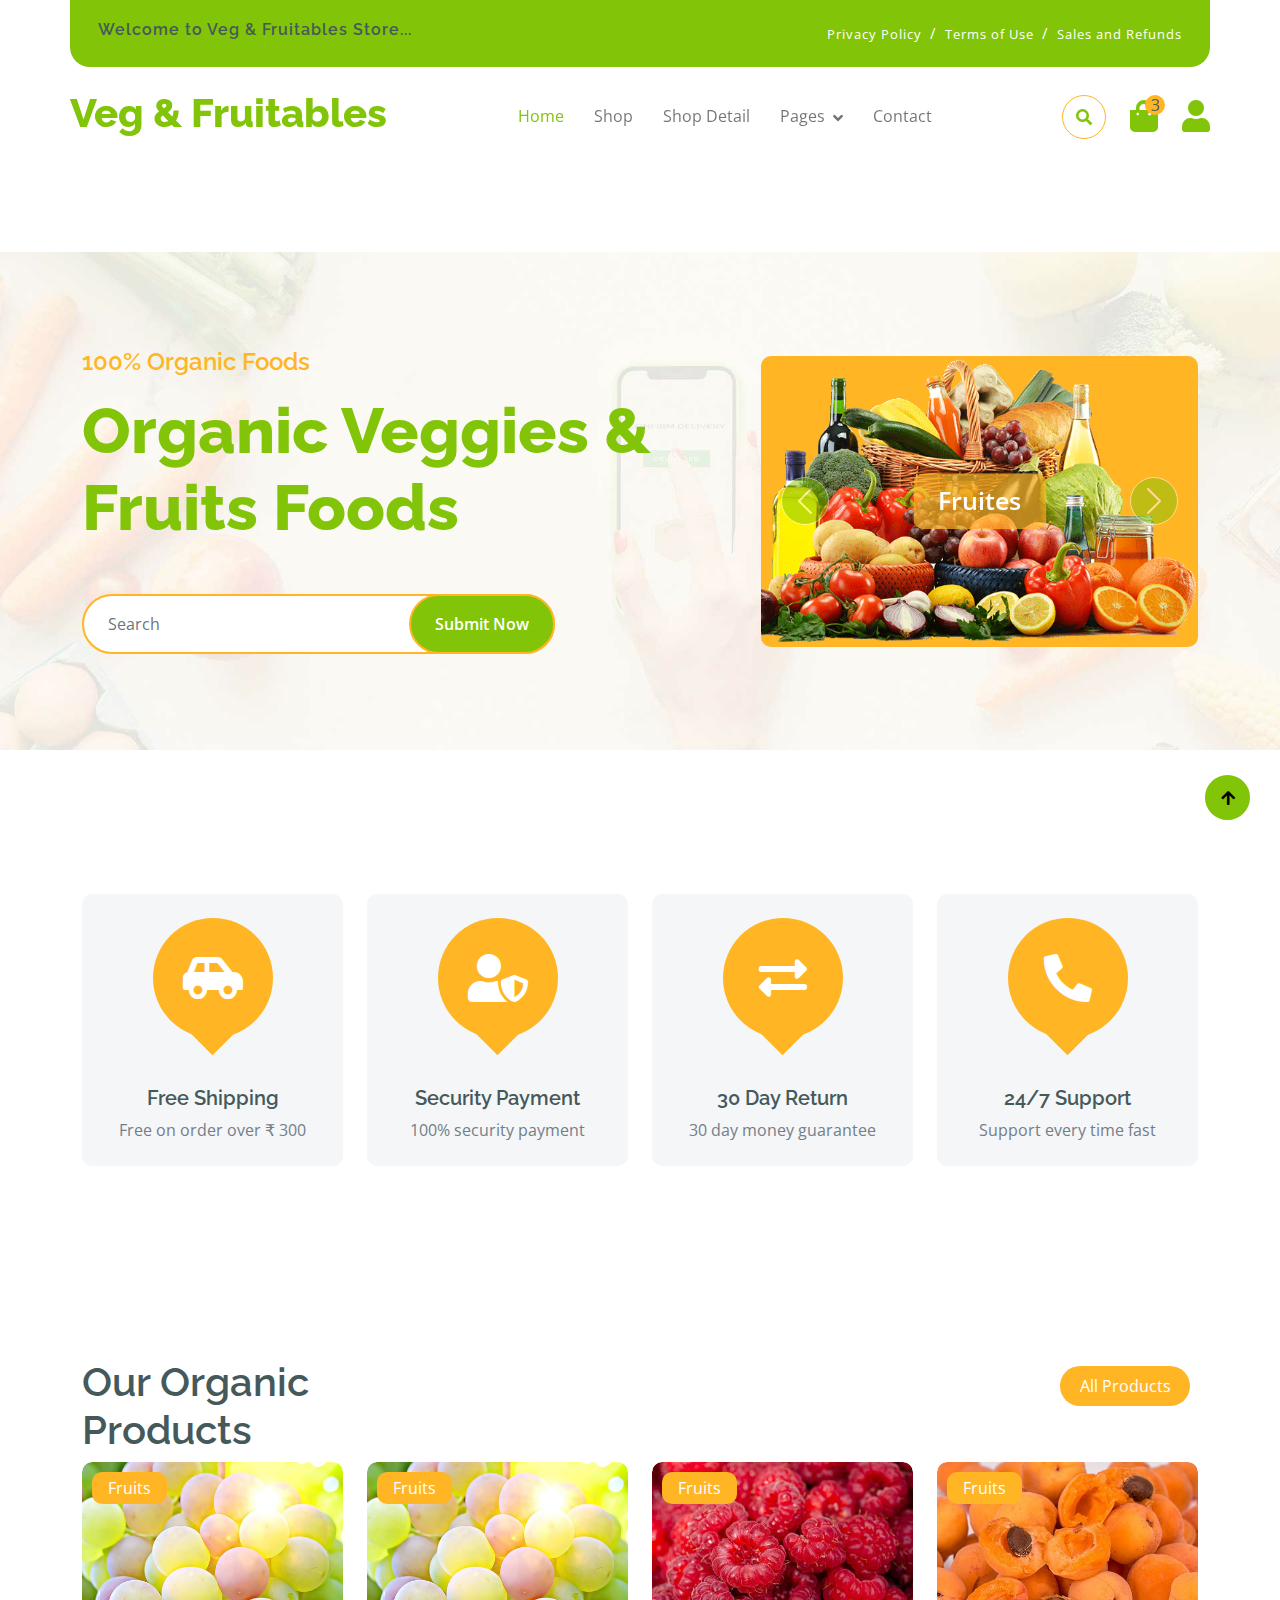
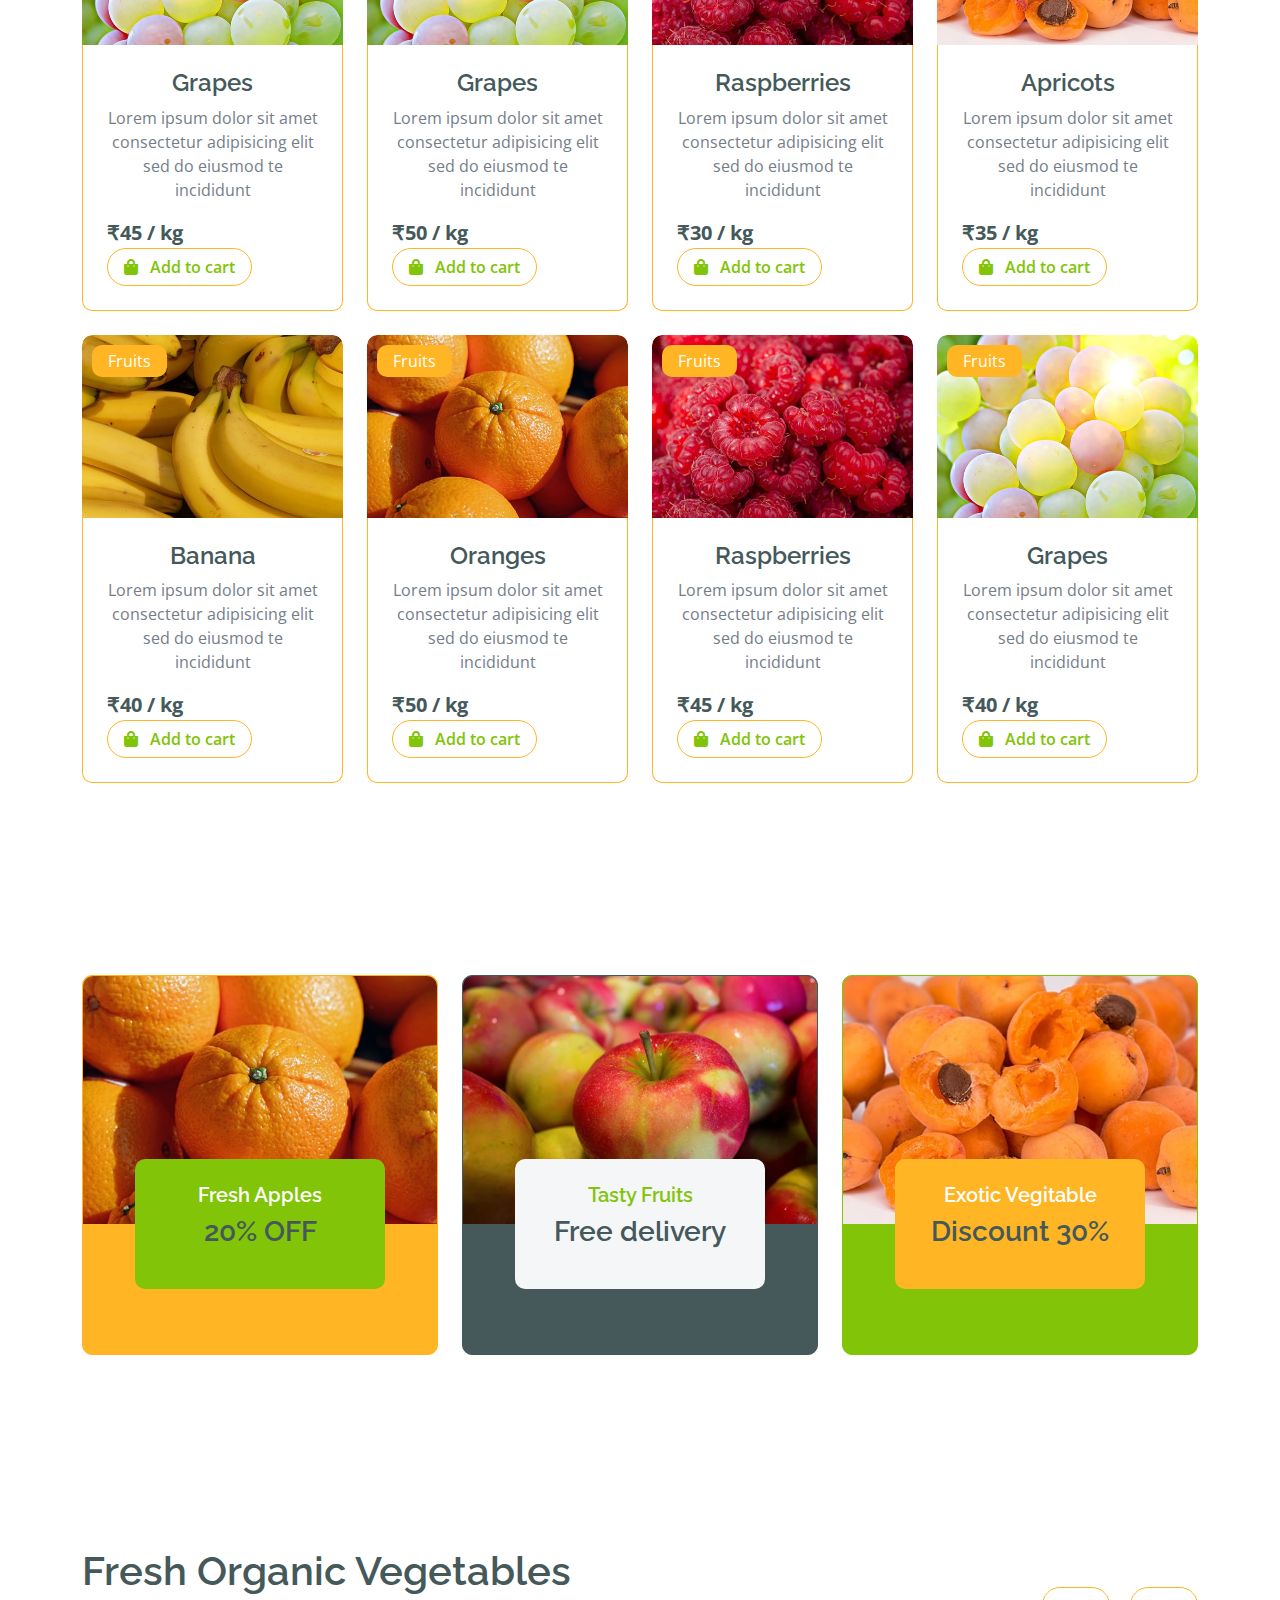
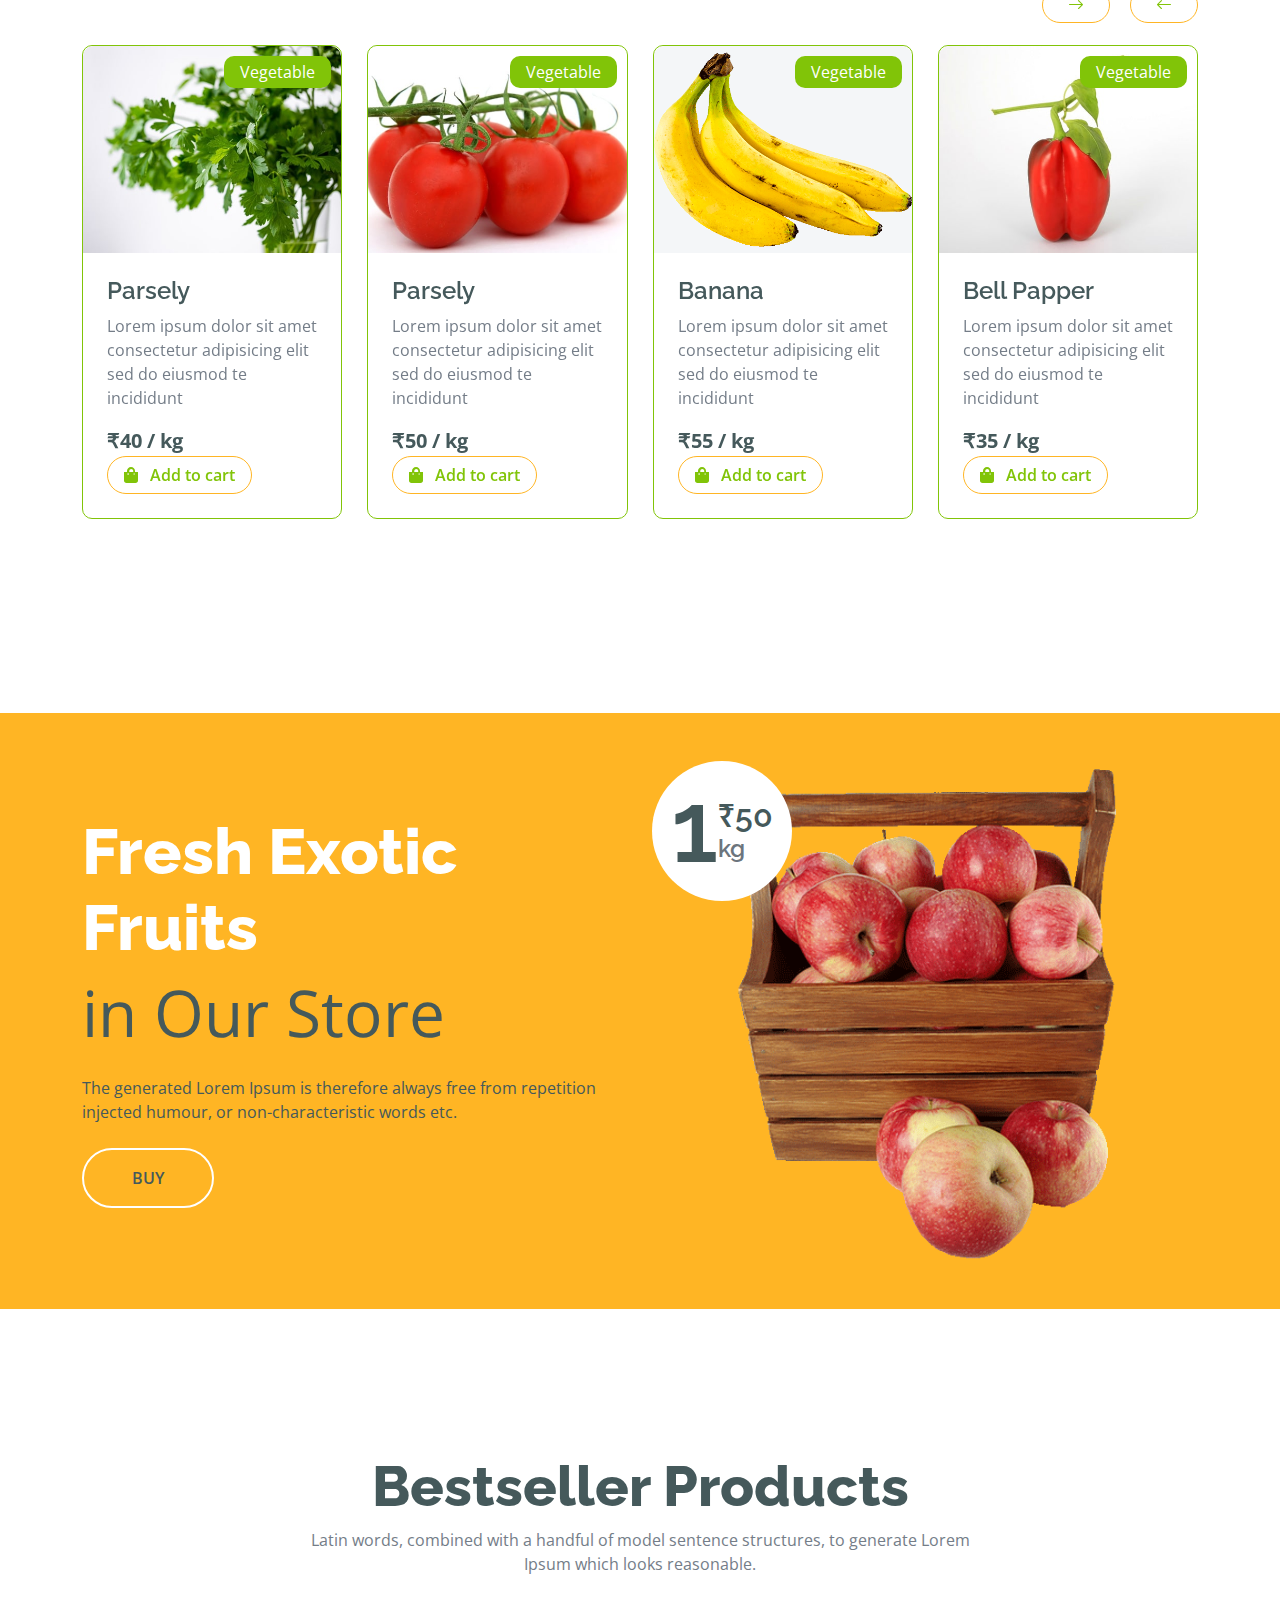
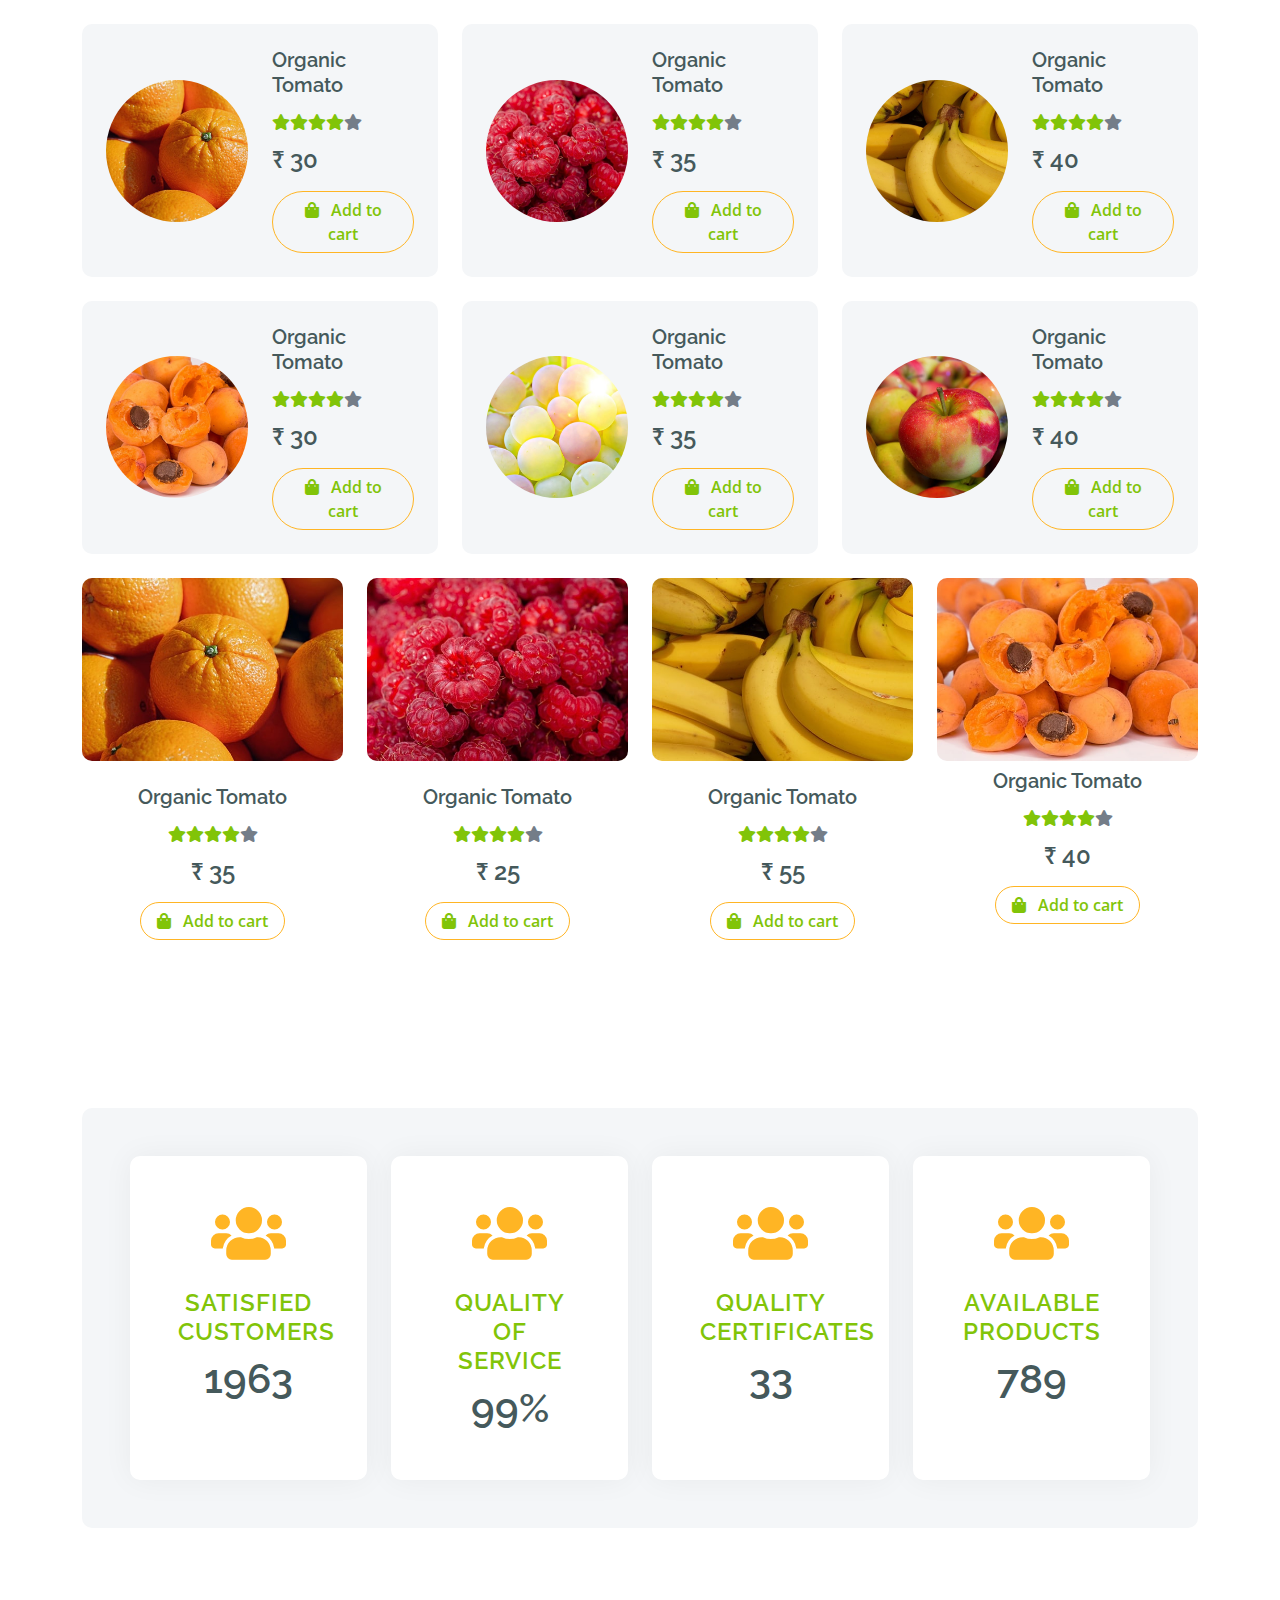
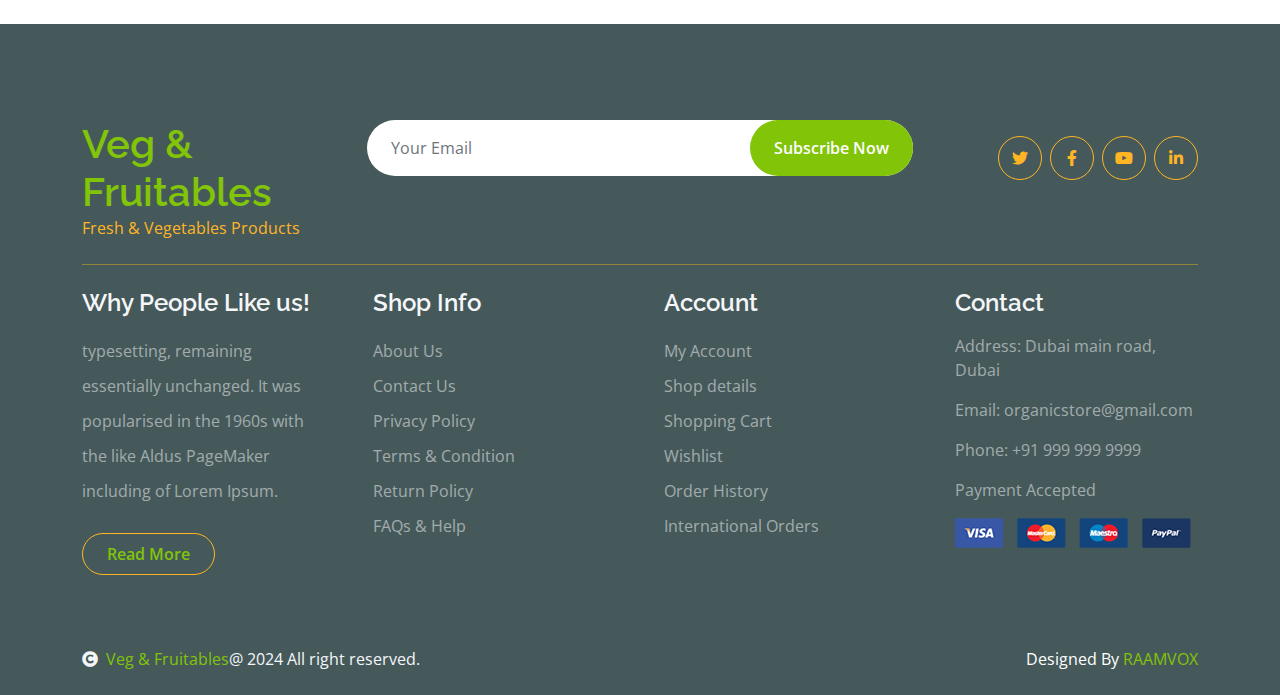
<file: index.html>
<!DOCTYPE html>
<html lang="en">

    <head>
        <meta charset="utf-8">
        <title>Veg & Fruitables Store | RAAMVOX</title>
        <meta content="width=device-width, initial-scale=1.0" name="viewport">
        <meta content="" name="keywords">
        <meta content="" name="description">

        <!-- Google Web Fonts -->
        <link rel="preconnect" href="https://fonts.googleapis.com">
        <link rel="preconnect" href="https://fonts.gstatic.com" crossorigin>
        <link href="https://fonts.googleapis.com/css2?family=Open+Sans:wght@400;600&family=Raleway:wght@600;800&display=swap" rel="stylesheet"> 

        <!-- Icon Font Stylesheet -->
        <link rel="stylesheet" href="https://use.fontawesome.com/releases/v5.15.4/css/all.css"/>
        <link href="https://cdn.jsdelivr.net/npm/bootstrap-icons@1.4.1/font/bootstrap-icons.css" rel="stylesheet">

        <!-- Libraries Stylesheet -->
        <link href="lib/lightbox/css/lightbox.min.css" rel="stylesheet">
        <link href="lib/owlcarousel/assets/owl.carousel.min.css" rel="stylesheet">


        <!-- Customized Bootstrap Stylesheet -->
        <link href="css/bootstrap.min.css" rel="stylesheet">

        <!-- Template Stylesheet -->
        <link href="css/style.css" rel="stylesheet">
     
    </head>

    <body>

        <!-- Spinner Start -->
        <div id="spinner" class="show w-100 vh-100 bg-white position-fixed translate-middle top-50 start-50  d-flex align-items-center justify-content-center">
            <div class="spinner-grow text-primary" role="status"></div>
        </div>
        <!-- Spinner End -->

 <!-- Navbar start -->
 <div class="container-fluid fixed-top">
    <div class="container topbar bg-primary d-none d-lg-block">
        <div class="d-flex justify-content-between">
            <div class="top-info ps-2">
                <h6>Welcome to Veg & Fruitables Store...</h6>
            </div>
            <div class="top-link pe-2">
                <a href="#" class="text-white"><small class="text-white mx-2">Privacy Policy</small>/</a>
                <a href="#" class="text-white"><small class="text-white mx-2">Terms of Use</small>/</a>
                <a href="#" class="text-white"><small class="text-white ms-2">Sales and Refunds</small></a>
            </div>
        </div>
    </div>
    <div class="container px-0">
        <nav class="navbar navbar-light bg-white navbar-expand-xl">
            <a href="index.html" class="navbar-brand"><h1 class="text-primary display-6">Veg & Fruitables</h1></a>
            <button class="navbar-toggler py-2 px-3" type="button" data-bs-toggle="collapse" data-bs-target="#navbarCollapse">
                <span class="fa fa-bars text-primary"></span>
            </button>
            <div class="collapse navbar-collapse bg-white" id="navbarCollapse">
                <div class="navbar-nav mx-auto">
                    <a href="index.html" class="nav-item nav-link active">Home</a>
                    <a href="shop.html" class="nav-item nav-link ">Shop</a>
                    <a href="shop-detail.html" class="nav-item nav-link">Shop Detail</a>
                    <div class="nav-item dropdown">
                        <a href="#" class="nav-link dropdown-toggle" data-bs-toggle="dropdown">Pages</a>
                        <div class="dropdown-menu m-0 bg-secondary rounded-0">
                            <a href="cart.html" class="dropdown-item">Cart</a>
                            <a href="chackout.html" class="dropdown-item">Chackout</a>
                            <a href="testimonial.html" class="dropdown-item">Testimonial</a>
                            <a href="404.html" class="dropdown-item">404 Page</a>
                        </div>
                    </div>
                    <a href="contact.html" class="nav-item nav-link">Contact</a>
                </div>
                <div class="d-flex m-3 me-0">
                    <button class="btn-search btn border border-secondary btn-md-square rounded-circle bg-white me-4" data-bs-toggle="modal" data-bs-target="#searchModal"><i class="fas fa-search text-primary"></i></button>
                    <a href="#" class="position-relative me-4 my-auto">
                        <i class="fa fa-shopping-bag fa-2x"></i>
                        <span class="position-absolute bg-secondary rounded-circle d-flex align-items-center justify-content-center text-dark px-1" style="top: -5px; left: 15px; height: 20px; min-width: 20px;">3</span>
                    </a>
                    <a href="#" class="my-auto">
                        <i class="fas fa-user fa-2x"></i>
                    </a>
                </div>
            </div>
        </nav>
    </div>
</div>
<!-- Navbar End -->

        <!-- Navbar start -->
        <div >
           
            <div class="container px-0">
                <nav class="navbar navbar-light bg-white navbar-expand-xl">
                    <a href="index.html" class="navbar-brand"><h1 class="text-primary display-6">Fruitables</h1></a>
                    <button class="navbar-toggler py-2 px-3" type="button" data-bs-toggle="collapse" data-bs-target="#navbarCollapse">
                        <span class="fa fa-bars text-primary"></span>
                    </button>
                    <div class="collapse navbar-collapse bg-white" id="navbarCollapse">
                        <div class="navbar-nav mx-auto">
                            <a href="index.html" class="nav-item nav-link active">Home</a>
                            <a href="shop.html" class="nav-item nav-link">Shop</a>
                            <a href="shop-detail.html" class="nav-item nav-link">Shop Detail</a>
                            <div class="nav-item dropdown">
                                <a href="#" class="nav-link dropdown-toggle" data-bs-toggle="dropdown">Pages</a>
                                <div class="dropdown-menu m-0 bg-secondary rounded-0">
                                    <a href="cart.html" class="dropdown-item">Cart</a>
                                    <a href="chackout.html" class="dropdown-item">Chackout</a>
                                    <a href="testimonial.html" class="dropdown-item">Testimonial</a>
                                    <a href="404.html" class="dropdown-item">404 Page</a>
                                </div>
                            </div>
                            <a href="contact.html" class="nav-item nav-link">Contact</a>
                        </div>
                        <div class="d-flex m-3 me-0">
                            <button class="btn-search btn border border-secondary btn-md-square rounded-circle bg-white me-4" data-bs-toggle="modal" data-bs-target="#searchModal"><i class="fas fa-search text-primary"></i></button>
                            <a href="#" class="position-relative me-4 my-auto">
                                <i class="fa fa-shopping-bag fa-2x"></i>
                                <span class="position-absolute bg-secondary rounded-circle d-flex align-items-center justify-content-center text-dark px-1" style="top: -5px; left: 15px; height: 20px; min-width: 20px;">3</span>
                            </a>
                            <a href="#" class="my-auto">
                                <i class="fas fa-user fa-2x"></i>
                            </a>
                        </div>
                    </div>
                </nav>
            </div>
        </div>
        <!-- Navbar End -->


        <!-- Modal Search Start -->
        <div class="modal fade" id="searchModal" tabindex="-1" aria-labelledby="exampleModalLabel" aria-hidden="true">
            <div class="modal-dialog modal-fullscreen">
                <div class="modal-content rounded-0">
                    <div class="modal-header">
                        <button type="button" class="btn-close" data-bs-dismiss="modal" aria-label="Close"></button>
                    </div>
                    <div class="modal-body d-flex align-items-center">
                        <div class="input-group w-75 mx-auto d-flex">
                            <input type="search" class="form-control p-3" placeholder="Search here" aria-describedby="search-icon-1">
                            <span id="search-icon-1" class="input-group-text p-3"><i class="fa fa-search"></i></span>
                        </div>
                    </div>
                </div>
            </div>
        </div>
        <!-- Modal Search End -->


        <!-- Hero Start -->
        <div class="container-fluid py-5 mb-5 hero-header">
            <div class="container py-5">
                <div class="row g-5 align-items-center">
                    <div class="col-md-12 col-lg-7">
                        <h4 class="mb-3 text-secondary">100% Organic Foods</h4>
                        <h1 class="mb-5 display-3 text-primary">Organic Veggies & Fruits Foods</h1>
                        <div class="position-relative mx-auto">
                            <input class="form-control border-2 border-secondary w-75 py-3 px-4 rounded-pill" type="number" placeholder="Search">
                            <button type="submit" class="btn btn-primary border-2 border-secondary py-3 px-4 position-absolute rounded-pill text-white h-100" style="top: 0; right: 25%;">Submit Now</button>
                        </div>
                    </div>
                    <div class="col-md-12 col-lg-5">
                        <div id="carouselId" class="carousel slide position-relative" data-bs-ride="carousel">
                            <div class="carousel-inner" role="listbox">
                                <div class="carousel-item active rounded">
                                    <img src="img/hero-img-1.png" class="img-fluid w-100 h-100 bg-secondary rounded" alt="First slide">
                                    <a href="#" class="btn px-4 py-2 text-white rounded">Fruites</a>
                                </div>
                                <div class="carousel-item rounded">
                                    <img src="img/hero-img-2.jpg" class="img-fluid w-100 h-100 rounded" alt="Second slide">
                                    <a href="#" class="btn px-4 py-2 text-white rounded">Vesitables</a>
                                </div>
                            </div>
                            <button class="carousel-control-prev" type="button" data-bs-target="#carouselId" data-bs-slide="prev">
                                <span class="carousel-control-prev-icon" aria-hidden="true"></span>
                                <span class="visually-hidden">Previous</span>
                            </button>
                            <button class="carousel-control-next" type="button" data-bs-target="#carouselId" data-bs-slide="next">
                                <span class="carousel-control-next-icon" aria-hidden="true"></span>
                                <span class="visually-hidden">Next</span>
                            </button>
                        </div>
                    </div>
                </div>
            </div>
        </div>
        <!-- Hero End -->


        <!-- Featurs Section Start -->
        <div class="container-fluid featurs py-5">
            <div class="container py-5">
                <div class="row g-4">
                    <div class="col-md-6 col-lg-3">
                        <div class="featurs-item text-center rounded bg-light p-4">
                            <div class="featurs-icon btn-square rounded-circle bg-secondary mb-5 mx-auto">
                                <i class="fas fa-car-side fa-3x text-white"></i>
                            </div>
                            <div class="featurs-content text-center">
                                <h5>Free Shipping</h5>
                                <p class="mb-0">Free on order over ₹ 300</p>
                            </div>
                        </div>
                    </div>
                    <div class="col-md-6 col-lg-3">
                        <div class="featurs-item text-center rounded bg-light p-4">
                            <div class="featurs-icon btn-square rounded-circle bg-secondary mb-5 mx-auto">
                                <i class="fas fa-user-shield fa-3x text-white"></i>
                            </div>
                            <div class="featurs-content text-center">
                                <h5>Security Payment</h5>
                                <p class="mb-0">100% security payment</p>
                            </div>
                        </div>
                    </div>
                    <div class="col-md-6 col-lg-3">
                        <div class="featurs-item text-center rounded bg-light p-4">
                            <div class="featurs-icon btn-square rounded-circle bg-secondary mb-5 mx-auto">
                                <i class="fas fa-exchange-alt fa-3x text-white"></i>
                            </div>
                            <div class="featurs-content text-center">
                                <h5>30 Day Return</h5>
                                <p class="mb-0">30 day money guarantee</p>
                            </div>
                        </div>
                    </div>
                    <div class="col-md-6 col-lg-3">
                        <div class="featurs-item text-center rounded bg-light p-4">
                            <div class="featurs-icon btn-square rounded-circle bg-secondary mb-5 mx-auto">
                                <i class="fa fa-phone-alt fa-3x text-white"></i>
                            </div>
                            <div class="featurs-content text-center">
                                <h5>24/7 Support</h5>
                                <p class="mb-0">Support every time fast</p>
                            </div>
                        </div>
                    </div>
                </div>
            </div>
        </div>
        <!-- Featurs Section End -->


        <!-- Fruits Shop Start-->
        <div class="container-fluid fruite py-5">
            <div class="container py-5">
                <div class="tab-class text-center">
                    <div class="row g-4">
                        <div class="col-lg-4 text-start">
                            <h1>Our Organic Products</h1>
                        </div>
                        <div class="col-lg-8 text-end">
                            <ul class="nav nav-pills d-inline-flex text-center mb-5">
                                <li class="nav-item">
                                    <a class="d-flex m-2 py-2 bg-light rounded-pill active" data-bs-toggle="pill" href="#tab-1">
                                        <span class="text-dark" style="width: 130px;">All Products</span>
                                    </a>
                                </li>
                            </ul>
                        </div>
                    </div>
                    <div class="tab-content">
                        <div id="tab-1" class="tab-pane fade show p-0 active">
                            <div class="row g-4">
                                <div class="col-lg-12">
                                    <div class="row g-4">
                                        <div class="col-md-6 col-lg-4 col-xl-3">
                                            <div class="rounded position-relative fruite-item">
                                                <div class="fruite-img">
                                                    <img src="img/fruite-item-5.jpg" class="img-fluid w-100 rounded-top" alt="">
                                                </div>
                                                <div class="text-white bg-secondary px-3 py-1 rounded position-absolute" style="top: 10px; left: 10px;">Fruits</div>
                                                <div class="p-4 border border-secondary border-top-0 rounded-bottom">
                                                    <h4>Grapes</h4>
                                                    <p>Lorem ipsum dolor sit amet consectetur adipisicing elit sed do eiusmod te incididunt</p>
                                                    <div class="d-flex justify-content-between flex-lg-wrap">
                                                        <p class="text-dark fs-5 fw-bold mb-0">₹45 / kg</p>
                                                        <a href="#" class="btn border border-secondary rounded-pill px-3 text-primary"><i class="fa fa-shopping-bag me-2 text-primary"></i> Add to cart</a>
                                                    </div>
                                                </div>
                                            </div>
                                        </div>
                                        <div class="col-md-6 col-lg-4 col-xl-3">
                                            <div class="rounded position-relative fruite-item">
                                                <div class="fruite-img">
                                                    <img src="img/fruite-item-5.jpg" class="img-fluid w-100 rounded-top" alt="">
                                                </div>
                                                <div class="text-white bg-secondary px-3 py-1 rounded position-absolute" style="top: 10px; left: 10px;">Fruits</div>
                                                <div class="p-4 border border-secondary border-top-0 rounded-bottom">
                                                    <h4>Grapes</h4>
                                                    <p>Lorem ipsum dolor sit amet consectetur adipisicing elit sed do eiusmod te incididunt</p>
                                                    <div class="d-flex justify-content-between flex-lg-wrap">
                                                        <p class="text-dark fs-5 fw-bold mb-0">₹50 / kg</p>
                                                        <a href="#" class="btn border border-secondary rounded-pill px-3 text-primary"><i class="fa fa-shopping-bag me-2 text-primary"></i> Add to cart</a>
                                                    </div>
                                                </div>
                                            </div>
                                        </div>
                                        <div class="col-md-6 col-lg-4 col-xl-3">
                                            <div class="rounded position-relative fruite-item">
                                                <div class="fruite-img">
                                                    <img src="img/fruite-item-2.jpg" class="img-fluid w-100 rounded-top" alt="">
                                                </div>
                                                <div class="text-white bg-secondary px-3 py-1 rounded position-absolute" style="top: 10px; left: 10px;">Fruits</div>
                                                <div class="p-4 border border-secondary border-top-0 rounded-bottom">
                                                    <h4>Raspberries</h4>
                                                    <p>Lorem ipsum dolor sit amet consectetur adipisicing elit sed do eiusmod te incididunt</p>
                                                    <div class="d-flex justify-content-between flex-lg-wrap">
                                                        <p class="text-dark fs-5 fw-bold mb-0">₹30 / kg</p>
                                                        <a href="#" class="btn border border-secondary rounded-pill px-3 text-primary"><i class="fa fa-shopping-bag me-2 text-primary"></i> Add to cart</a>
                                                    </div>
                                                </div>
                                            </div>
                                        </div>
                                        <div class="col-md-6 col-lg-4 col-xl-3">
                                            <div class="rounded position-relative fruite-item">
                                                <div class="fruite-img">
                                                    <img src="img/fruite-item-4.jpg" class="img-fluid w-100 rounded-top" alt="">
                                                </div>
                                                <div class="text-white bg-secondary px-3 py-1 rounded position-absolute" style="top: 10px; left: 10px;">Fruits</div>
                                                <div class="p-4 border border-secondary border-top-0 rounded-bottom">
                                                    <h4>Apricots</h4>
                                                    <p>Lorem ipsum dolor sit amet consectetur adipisicing elit sed do eiusmod te incididunt</p>
                                                    <div class="d-flex justify-content-between flex-lg-wrap">
                                                        <p class="text-dark fs-5 fw-bold mb-0">₹35 / kg</p>
                                                        <a href="#" class="btn border border-secondary rounded-pill px-3 text-primary"><i class="fa fa-shopping-bag me-2 text-primary"></i> Add to cart</a>
                                                    </div>
                                                </div>
                                            </div>
                                        </div>
                                        <div class="col-md-6 col-lg-4 col-xl-3">
                                            <div class="rounded position-relative fruite-item">
                                                <div class="fruite-img">
                                                    <img src="img/fruite-item-3.jpg" class="img-fluid w-100 rounded-top" alt="">
                                                </div>
                                                <div class="text-white bg-secondary px-3 py-1 rounded position-absolute" style="top: 10px; left: 10px;">Fruits</div>
                                                <div class="p-4 border border-secondary border-top-0 rounded-bottom">
                                                    <h4>Banana</h4>
                                                    <p>Lorem ipsum dolor sit amet consectetur adipisicing elit sed do eiusmod te incididunt</p>
                                                    <div class="d-flex justify-content-between flex-lg-wrap">
                                                        <p class="text-dark fs-5 fw-bold mb-0">₹40 / kg</p>
                                                        <a href="#" class="btn border border-secondary rounded-pill px-3 text-primary"><i class="fa fa-shopping-bag me-2 text-primary"></i> Add to cart</a>
                                                    </div>
                                                </div>
                                            </div>
                                        </div>
                                        <div class="col-md-6 col-lg-4 col-xl-3">
                                            <div class="rounded position-relative fruite-item">
                                                <div class="fruite-img">
                                                    <img src="img/fruite-item-1.jpg" class="img-fluid w-100 rounded-top" alt="">
                                                </div>
                                                <div class="text-white bg-secondary px-3 py-1 rounded position-absolute" style="top: 10px; left: 10px;">Fruits</div>
                                                <div class="p-4 border border-secondary border-top-0 rounded-bottom">
                                                    <h4>Oranges</h4>
                                                    <p>Lorem ipsum dolor sit amet consectetur adipisicing elit sed do eiusmod te incididunt</p>
                                                    <div class="d-flex justify-content-between flex-lg-wrap">
                                                        <p class="text-dark fs-5 fw-bold mb-0">₹50 / kg</p>
                                                        <a href="#" class="btn border border-secondary rounded-pill px-3 text-primary"><i class="fa fa-shopping-bag me-2 text-primary"></i> Add to cart</a>
                                                    </div>
                                                </div>
                                            </div>
                                        </div>
                                        <div class="col-md-6 col-lg-4 col-xl-3">
                                            <div class="rounded position-relative fruite-item">
                                                <div class="fruite-img">
                                                    <img src="img/fruite-item-2.jpg" class="img-fluid w-100 rounded-top" alt="">
                                                </div>
                                                <div class="text-white bg-secondary px-3 py-1 rounded position-absolute" style="top: 10px; left: 10px;">Fruits</div>
                                                <div class="p-4 border border-secondary border-top-0 rounded-bottom">
                                                    <h4>Raspberries</h4>
                                                    <p>Lorem ipsum dolor sit amet consectetur adipisicing elit sed do eiusmod te incididunt</p>
                                                    <div class="d-flex justify-content-between flex-lg-wrap">
                                                        <p class="text-dark fs-5 fw-bold mb-0">₹45 / kg</p>
                                                        <a href="#" class="btn border border-secondary rounded-pill px-3 text-primary"><i class="fa fa-shopping-bag me-2 text-primary"></i> Add to cart</a>
                                                    </div>
                                                </div>
                                            </div>
                                        </div>
                                        <div class="col-md-6 col-lg-4 col-xl-3">
                                            <div class="rounded position-relative fruite-item">
                                                <div class="fruite-img">
                                                    <img src="img/fruite-item-5.jpg" class="img-fluid w-100 rounded-top" alt="">
                                                </div>
                                                <div class="text-white bg-secondary px-3 py-1 rounded position-absolute" style="top: 10px; left: 10px;">Fruits</div>
                                                <div class="p-4 border border-secondary border-top-0 rounded-bottom">
                                                    <h4>Grapes</h4>
                                                    <p>Lorem ipsum dolor sit amet consectetur adipisicing elit sed do eiusmod te incididunt</p>
                                                    <div class="d-flex justify-content-between flex-lg-wrap">
                                                        <p class="text-dark fs-5 fw-bold mb-0">₹40 / kg</p>
                                                        <a href="#" class="btn border border-secondary rounded-pill px-3 text-primary"><i class="fa fa-shopping-bag me-2 text-primary"></i> Add to cart</a>
                                                    </div>
                                                </div>
                                            </div>
                                        </div>
                                    </div>
                                </div>
                            </div>
                        </div>
                     
                        
                    </div>
                </div>      
            </div>
        </div>
        <!-- Fruits Shop End-->


        <!-- Featurs Start -->
        <div class="container-fluid service py-5">
            <div class="container py-5">
                <div class="row g-4 justify-content-center">
                    <div class="col-md-6 col-lg-4">
                        <a href="#">
                            <div class="service-item bg-secondary rounded border border-secondary">
                                <img src="img/fruite-item-1.jpg" class="img-fluid rounded-top w-100" alt="">
                                <div class="px-4 rounded-bottom">
                                    <div class="service-content bg-primary text-center p-4 rounded">
                                        <h5 class="text-white">Fresh Apples</h5>
                                        <h3 class="mb-0">20% OFF</h3>
                                    </div>
                                </div>
                            </div>
                        </a>
                    </div>
                    <div class="col-md-6 col-lg-4">
                        <a href="#">
                            <div class="service-item bg-dark rounded border border-dark">
                                <img src="img/fruite-item-6.jpg" class="img-fluid rounded-top w-100" alt="">
                                <div class="px-4 rounded-bottom">
                                    <div class="service-content bg-light text-center p-4 rounded">
                                        <h5 class="text-primary">Tasty Fruits</h5>
                                        <h3 class="mb-0">Free delivery</h3>
                                    </div>
                                </div>
                            </div>
                        </a>
                    </div>
                    <div class="col-md-6 col-lg-4">
                        <a href="#">
                            <div class="service-item bg-primary rounded border border-primary">
                                <img src="img/fruite-item-4.jpg" class="img-fluid rounded-top w-100" alt="">
                                <div class="px-4 rounded-bottom">
                                    <div class="service-content bg-secondary text-center p-4 rounded">
                                        <h5 class="text-white">Exotic Vegitable</h5>
                                        <h3 class="mb-0">Discount 30%</h3>
                                    </div>
                                </div>
                            </div>
                        </a>
                    </div>
                </div>
            </div>
        </div>
        <!-- Featurs End -->


        <!-- Vesitable Shop Start-->
        <div class="container-fluid vesitable py-5">
            <div class="container py-5">
                <h1 class="mb-0">Fresh Organic Vegetables</h1>
                <div class="owl-carousel vegetable-carousel justify-content-center">
                    <div class="border border-primary rounded position-relative vesitable-item">
                        <div class="vesitable-img">
                            <img src="img/vegetable-item-6.jpg" class="img-fluid w-100 rounded-top" alt="">
                        </div>
                        <div class="text-white bg-primary px-3 py-1 rounded position-absolute" style="top: 10px; right: 10px;">Vegetable</div>
                        <div class="p-4 rounded-bottom">
                            <h4>Parsely</h4>
                            <p>Lorem ipsum dolor sit amet consectetur adipisicing elit sed do eiusmod te incididunt</p>
                            <div class="d-flex justify-content-between flex-lg-wrap">
                                <p class="text-dark fs-5 fw-bold mb-0">₹40 / kg</p>
                                <a href="#" class="btn border border-secondary rounded-pill px-3 text-primary"><i class="fa fa-shopping-bag me-2 text-primary"></i> Add to cart</a>
                            </div>
                        </div>
                    </div>
                    <div class="border border-primary rounded position-relative vesitable-item">
                        <div class="vesitable-img">
                            <img src="img/vegetable-item-1.jpg" class="img-fluid w-100 rounded-top" alt="">
                        </div>
                        <div class="text-white bg-primary px-3 py-1 rounded position-absolute" style="top: 10px; right: 10px;">Vegetable</div>
                        <div class="p-4 rounded-bottom">
                            <h4>Parsely</h4>
                            <p>Lorem ipsum dolor sit amet consectetur adipisicing elit sed do eiusmod te incididunt</p>
                            <div class="d-flex justify-content-between flex-lg-wrap">
                                <p class="text-dark fs-5 fw-bold mb-0">₹50 / kg</p>
                                <a href="#" class="btn border border-secondary rounded-pill px-3 text-primary"><i class="fa fa-shopping-bag me-2 text-primary"></i> Add to cart</a>
                            </div>
                        </div>
                    </div>
                    <div class="border border-primary rounded position-relative vesitable-item">
                        <div class="vesitable-img">
                            <img src="img/vegetable-item-3.png" class="img-fluid w-100 rounded-top bg-light" alt="">
                        </div>
                        <div class="text-white bg-primary px-3 py-1 rounded position-absolute" style="top: 10px; right: 10px;">Vegetable</div>
                        <div class="p-4 rounded-bottom">
                            <h4>Banana</h4>
                            <p>Lorem ipsum dolor sit amet consectetur adipisicing elit sed do eiusmod te incididunt</p>
                            <div class="d-flex justify-content-between flex-lg-wrap">
                                <p class="text-dark fs-5 fw-bold mb-0">₹55 / kg</p>
                                <a href="#" class="btn border border-secondary rounded-pill px-3 text-primary"><i class="fa fa-shopping-bag me-2 text-primary"></i> Add to cart</a>
                            </div>
                        </div>
                    </div>
                    <div class="border border-primary rounded position-relative vesitable-item">
                        <div class="vesitable-img">
                            <img src="img/vegetable-item-4.jpg" class="img-fluid w-100 rounded-top" alt="">
                        </div>
                        <div class="text-white bg-primary px-3 py-1 rounded position-absolute" style="top: 10px; right: 10px;">Vegetable</div>
                        <div class="p-4 rounded-bottom">
                            <h4>Bell Papper</h4>
                            <p>Lorem ipsum dolor sit amet consectetur adipisicing elit sed do eiusmod te incididunt</p>
                            <div class="d-flex justify-content-between flex-lg-wrap">
                                <p class="text-dark fs-5 fw-bold mb-0">₹35 / kg</p>
                                <a href="#" class="btn border border-secondary rounded-pill px-3 text-primary"><i class="fa fa-shopping-bag me-2 text-primary"></i> Add to cart</a>
                            </div>
                        </div>
                    </div>
                    <div class="border border-primary rounded position-relative vesitable-item">
                        <div class="vesitable-img">
                            <img src="img/vegetable-item-5.jpg" class="img-fluid w-100 rounded-top" alt="">
                        </div>
                        <div class="text-white bg-primary px-3 py-1 rounded position-absolute" style="top: 10px; right: 10px;">Vegetable</div>
                        <div class="p-4 rounded-bottom">
                            <h4>Potatoes</h4>
                            <p>Lorem ipsum dolor sit amet consectetur adipisicing elit sed do eiusmod te incididunt</p>
                            <div class="d-flex justify-content-between flex-lg-wrap">
                                <p class="text-dark fs-5 fw-bold mb-0">₹45 / kg</p>
                                <a href="#" class="btn border border-secondary rounded-pill px-3 text-primary"><i class="fa fa-shopping-bag me-2 text-primary"></i> Add to cart</a>
                            </div>
                        </div>
                    </div>
                    <div class="border border-primary rounded position-relative vesitable-item">
                        <div class="vesitable-img">
                            <img src="img/vegetable-item-6.jpg" class="img-fluid w-100 rounded-top" alt="">
                        </div>
                        <div class="text-white bg-primary px-3 py-1 rounded position-absolute" style="top: 10px; right: 10px;">Vegetable</div>
                        <div class="p-4 rounded-bottom">
                            <h4>Parsely</h4>
                            <p>Lorem ipsum dolor sit amet consectetur adipisicing elit sed do eiusmod te incididunt</p>
                            <div class="d-flex justify-content-between flex-lg-wrap">
                                <p class="text-dark fs-5 fw-bold mb-0">₹50 / kg</p>
                                <a href="#" class="btn border border-secondary rounded-pill px-3 text-primary"><i class="fa fa-shopping-bag me-2 text-primary"></i> Add to cart</a>
                            </div>
                        </div>
                    </div>
                    <div class="border border-primary rounded position-relative vesitable-item">
                        <div class="vesitable-img">
                            <img src="img/vegetable-item-5.jpg" class="img-fluid w-100 rounded-top" alt="">
                        </div>
                        <div class="text-white bg-primary px-3 py-1 rounded position-absolute" style="top: 10px; right: 10px;">Vegetable</div>
                        <div class="p-4 rounded-bottom">
                            <h4>Potatoes</h4>
                            <p>Lorem ipsum dolor sit amet consectetur adipisicing elit sed do eiusmod te incididunt</p>
                            <div class="d-flex justify-content-between flex-lg-wrap">
                                <p class="text-dark fs-5 fw-bold mb-0">₹25 / kg</p>
                                <a href="#" class="btn border border-secondary rounded-pill px-3 text-primary"><i class="fa fa-shopping-bag me-2 text-primary"></i> Add to cart</a>
                            </div>
                        </div>
                    </div>
                    <div class="border border-primary rounded position-relative vesitable-item">
                        <div class="vesitable-img">
                            <img src="img/vegetable-item-6.jpg" class="img-fluid w-100 rounded-top" alt="">
                        </div>
                        <div class="text-white bg-primary px-3 py-1 rounded position-absolute" style="top: 10px; right: 10px;">Vegetable</div>
                        <div class="p-4 rounded-bottom">
                            <h4>Parsely</h4>
                            <p>Lorem ipsum dolor sit amet consectetur adipisicing elit sed do eiusmod te incididunt</p>
                            <div class="d-flex justify-content-between flex-lg-wrap">
                                <p class="text-dark fs-5 fw-bold mb-0">₹60 / kg</p>
                                <a href="#" class="btn border border-secondary rounded-pill px-3 text-primary"><i class="fa fa-shopping-bag me-2 text-primary"></i> Add to cart</a>
                            </div>
                        </div>
                    </div>
                </div>
            </div>
        </div>
        <!-- Vesitable Shop End -->


        <!-- Banner Section Start-->
        <div class="container-fluid banner bg-secondary my-5">
            <div class="container py-5">
                <div class="row g-4 align-items-center">
                    <div class="col-lg-6">
                        <div class="py-4">
                            <h1 class="display-3 text-white">Fresh Exotic Fruits</h1>
                            <p class="fw-normal display-3 text-dark mb-4">in Our Store</p>
                            <p class="mb-4 text-dark">The generated Lorem Ipsum is therefore always free from repetition injected humour, or non-characteristic words etc.</p>
                            <a href="#" class="banner-btn btn border-2 border-white rounded-pill text-dark py-3 px-5">BUY</a>
                        </div>
                    </div>
                    <div class="col-lg-6">
                        <div class="position-relative">
                            <img src="img/baner-1.png" class="img-fluid w-100 rounded" alt="">
                            <div class="d-flex align-items-center justify-content-center bg-white rounded-circle position-absolute" style="width: 140px; height: 140px; top: 0; left: 0;">
                                <h1 style="font-size: 100px;">1</h1>
                                <div class="d-flex flex-column">
                                    <span class="h2 mb-0">₹50</span>
                                    <span class="h4 text-muted mb-0">kg</span>
                                </div>
                            </div>
                        </div>
                    </div>
                </div>
            </div>
        </div>
        <!-- Banner Section End -->


        <!-- Bestsaler Product Start -->
        <div class="container-fluid py-5">
            <div class="container py-5">
                <div class="text-center mx-auto mb-5" style="max-width: 700px;">
                    <h1 class="display-4">Bestseller Products</h1>
                    <p>Latin words, combined with a handful of model sentence structures, to generate Lorem Ipsum which looks reasonable.</p>
                </div>
                <div class="row g-4">
                    <div class="col-lg-6 col-xl-4">
                        <div class="p-4 rounded bg-light">
                            <div class="row align-items-center">
                                <div class="col-6">
                                    <img src="img/best-product-1.jpg" class="img-fluid rounded-circle w-100" alt="">
                                </div>
                                <div class="col-6">
                                    <a href="#" class="h5">Organic Tomato</a>
                                    <div class="d-flex my-3">
                                        <i class="fas fa-star text-primary"></i>
                                        <i class="fas fa-star text-primary"></i>
                                        <i class="fas fa-star text-primary"></i>
                                        <i class="fas fa-star text-primary"></i>
                                        <i class="fas fa-star"></i>
                                    </div>
                                    <h4 class="mb-3">₹ 30</h4>
                                    <a href="#" class="btn border border-secondary rounded-pill px-3 text-primary"><i class="fa fa-shopping-bag me-2 text-primary"></i> Add to cart</a>
                                </div>
                            </div>
                        </div>
                    </div>
                    <div class="col-lg-6 col-xl-4">
                        <div class="p-4 rounded bg-light">
                            <div class="row align-items-center">
                                <div class="col-6">
                                    <img src="img/best-product-2.jpg" class="img-fluid rounded-circle w-100" alt="">
                                </div>
                                <div class="col-6">
                                    <a href="#" class="h5">Organic Tomato</a>
                                    <div class="d-flex my-3">
                                        <i class="fas fa-star text-primary"></i>
                                        <i class="fas fa-star text-primary"></i>
                                        <i class="fas fa-star text-primary"></i>
                                        <i class="fas fa-star text-primary"></i>
                                        <i class="fas fa-star"></i>
                                    </div>
                                    <h4 class="mb-3">₹ 35</h4>
                                    <a href="#" class="btn border border-secondary rounded-pill px-3 text-primary"><i class="fa fa-shopping-bag me-2 text-primary"></i> Add to cart</a>
                                </div>
                            </div>
                        </div>
                    </div>
                    <div class="col-lg-6 col-xl-4">
                        <div class="p-4 rounded bg-light">
                            <div class="row align-items-center">
                                <div class="col-6">
                                    <img src="img/best-product-3.jpg" class="img-fluid rounded-circle w-100" alt="">
                                </div>
                                <div class="col-6">
                                    <a href="#" class="h5">Organic Tomato</a>
                                    <div class="d-flex my-3">
                                        <i class="fas fa-star text-primary"></i>
                                        <i class="fas fa-star text-primary"></i>
                                        <i class="fas fa-star text-primary"></i>
                                        <i class="fas fa-star text-primary"></i>
                                        <i class="fas fa-star"></i>
                                    </div>
                                    <h4 class="mb-3">₹ 40</h4>
                                    <a href="#" class="btn border border-secondary rounded-pill px-3 text-primary"><i class="fa fa-shopping-bag me-2 text-primary"></i> Add to cart</a>
                                </div>
                            </div>
                        </div>
                    </div>
                    <div class="col-lg-6 col-xl-4">
                        <div class="p-4 rounded bg-light">
                            <div class="row align-items-center">
                                <div class="col-6">
                                    <img src="img/best-product-4.jpg" class="img-fluid rounded-circle w-100" alt="">
                                </div>
                                <div class="col-6">
                                    <a href="#" class="h5">Organic Tomato</a>
                                    <div class="d-flex my-3">
                                        <i class="fas fa-star text-primary"></i>
                                        <i class="fas fa-star text-primary"></i>
                                        <i class="fas fa-star text-primary"></i>
                                        <i class="fas fa-star text-primary"></i>
                                        <i class="fas fa-star"></i>
                                    </div>
                                    <h4 class="mb-3">₹ 30</h4>
                                    <a href="#" class="btn border border-secondary rounded-pill px-3 text-primary"><i class="fa fa-shopping-bag me-2 text-primary"></i> Add to cart</a>
                                </div>
                            </div>
                        </div>
                    </div>
                    <div class="col-lg-6 col-xl-4">
                        <div class="p-4 rounded bg-light">
                            <div class="row align-items-center">
                                <div class="col-6">
                                    <img src="img/best-product-5.jpg" class="img-fluid rounded-circle w-100" alt="">
                                </div>
                                <div class="col-6">
                                    <a href="#" class="h5">Organic Tomato</a>
                                    <div class="d-flex my-3">
                                        <i class="fas fa-star text-primary"></i>
                                        <i class="fas fa-star text-primary"></i>
                                        <i class="fas fa-star text-primary"></i>
                                        <i class="fas fa-star text-primary"></i>
                                        <i class="fas fa-star"></i>
                                    </div>
                                    <h4 class="mb-3">₹ 35</h4>
                                    <a href="#" class="btn border border-secondary rounded-pill px-3 text-primary"><i class="fa fa-shopping-bag me-2 text-primary"></i> Add to cart</a>
                                </div>
                            </div>
                        </div>
                    </div>
                    <div class="col-lg-6 col-xl-4">
                        <div class="p-4 rounded bg-light">
                            <div class="row align-items-center">
                                <div class="col-6">
                                    <img src="img/best-product-6.jpg" class="img-fluid rounded-circle w-100" alt="">
                                </div>
                                <div class="col-6">
                                    <a href="#" class="h5">Organic Tomato</a>
                                    <div class="d-flex my-3">
                                        <i class="fas fa-star text-primary"></i>
                                        <i class="fas fa-star text-primary"></i>
                                        <i class="fas fa-star text-primary"></i>
                                        <i class="fas fa-star text-primary"></i>
                                        <i class="fas fa-star"></i>
                                    </div>
                                    <h4 class="mb-3">₹ 40</h4>
                                    <a href="#" class="btn border border-secondary rounded-pill px-3 text-primary"><i class="fa fa-shopping-bag me-2 text-primary"></i> Add to cart</a>
                                </div>
                            </div>
                        </div>
                    </div>
                    <div class="col-md-6 col-lg-6 col-xl-3">
                        <div class="text-center">
                            <img src="img/fruite-item-1.jpg" class="img-fluid rounded" alt="">
                            <div class="py-4">
                                <a href="#" class="h5">Organic Tomato</a>
                                <div class="d-flex my-3 justify-content-center">
                                    <i class="fas fa-star text-primary"></i>
                                    <i class="fas fa-star text-primary"></i>
                                    <i class="fas fa-star text-primary"></i>
                                    <i class="fas fa-star text-primary"></i>
                                    <i class="fas fa-star"></i>
                                </div>
                                <h4 class="mb-3">₹ 35</h4>
                                <a href="#" class="btn border border-secondary rounded-pill px-3 text-primary"><i class="fa fa-shopping-bag me-2 text-primary"></i> Add to cart</a>
                            </div>
                        </div>
                    </div>
                    <div class="col-md-6 col-lg-6 col-xl-3">
                        <div class="text-center">
                            <img src="img/fruite-item-2.jpg" class="img-fluid rounded" alt="">
                            <div class="py-4">
                                <a href="#" class="h5">Organic Tomato</a>
                                <div class="d-flex my-3 justify-content-center">
                                    <i class="fas fa-star text-primary"></i>
                                    <i class="fas fa-star text-primary"></i>
                                    <i class="fas fa-star text-primary"></i>
                                    <i class="fas fa-star text-primary"></i>
                                    <i class="fas fa-star"></i>
                                </div>
                                <h4 class="mb-3">₹ 25</h4>
                                <a href="#" class="btn border border-secondary rounded-pill px-3 text-primary"><i class="fa fa-shopping-bag me-2 text-primary"></i> Add to cart</a>
                            </div>
                        </div>
                    </div>
                    <div class="col-md-6 col-lg-6 col-xl-3">
                        <div class="text-center">
                            <img src="img/fruite-item-3.jpg" class="img-fluid rounded" alt="">
                            <div class="py-4">
                                <a href="#" class="h5">Organic Tomato</a>
                                <div class="d-flex my-3 justify-content-center">
                                    <i class="fas fa-star text-primary"></i>
                                    <i class="fas fa-star text-primary"></i>
                                    <i class="fas fa-star text-primary"></i>
                                    <i class="fas fa-star text-primary"></i>
                                    <i class="fas fa-star"></i>
                                </div>
                                <h4 class="mb-3">₹ 55</h4>
                                <a href="#" class="btn border border-secondary rounded-pill px-3 text-primary"><i class="fa fa-shopping-bag me-2 text-primary"></i> Add to cart</a>
                            </div>
                        </div>
                    </div>
                    <div class="col-md-6 col-lg-6 col-xl-3">
                        <div class="text-center">
                            <img src="img/fruite-item-4.jpg" class="img-fluid rounded" alt="">
                            <div class="py-2">
                                <a href="#" class="h5">Organic Tomato</a>
                                <div class="d-flex my-3 justify-content-center">
                                    <i class="fas fa-star text-primary"></i>
                                    <i class="fas fa-star text-primary"></i>
                                    <i class="fas fa-star text-primary"></i>
                                    <i class="fas fa-star text-primary"></i>
                                    <i class="fas fa-star"></i>
                                </div>
                                <h4 class="mb-3">₹ 40</h4>
                                <a href="#" class="btn border border-secondary rounded-pill px-3 text-primary"><i class="fa fa-shopping-bag me-2 text-primary"></i> Add to cart</a>
                            </div>
                        </div>
                    </div>
                </div>
            </div>
        </div>
        <!-- Bestsaler Product End -->


        <!-- Fact Start -->
        <div class="container-fluid py-5">
            <div class="container">
                <div class="bg-light p-5 rounded">
                    <div class="row g-4 justify-content-center">
                        <div class="col-md-6 col-lg-6 col-xl-3">
                            <div class="counter bg-white rounded p-5">
                                <i class="fa fa-users text-secondary"></i>
                                <h4>satisfied customers</h4>
                                <h1>1963</h1>
                            </div>
                        </div>
                        <div class="col-md-6 col-lg-6 col-xl-3">
                            <div class="counter bg-white rounded p-5">
                                <i class="fa fa-users text-secondary"></i>
                                <h4>quality of service</h4>
                                <h1>99%</h1>
                            </div>
                        </div>
                        <div class="col-md-6 col-lg-6 col-xl-3">
                            <div class="counter bg-white rounded p-5">
                                <i class="fa fa-users text-secondary"></i>
                                <h4>quality certificates</h4>
                                <h1>33</h1>
                            </div>
                        </div>
                        <div class="col-md-6 col-lg-6 col-xl-3">
                            <div class="counter bg-white rounded p-5">
                                <i class="fa fa-users text-secondary"></i>
                                <h4>Available Products</h4>
                                <h1>789</h1>
                            </div>
                        </div>
                    </div>
                </div>
            </div>
        </div>
        <!-- Fact Start -->


        <!-- Footer Start -->
        <div class="container-fluid bg-dark text-white-50 footer pt-5 mt-5">
            <div class="container py-5">
                <div class="pb-4 mb-4" style="border-bottom: 1px solid rgba(226, 175, 24, 0.5) ;">
                    <div class="row g-4">
                        <div class="col-lg-3">
                            <a href="#">
                                <h1 class="text-primary mb-0">Veg & Fruitables</h1>
                                <p class="text-secondary mb-0">Fresh & Vegetables Products</p>
                            </a>
                        </div>
                        <div class="col-lg-6">
                            <div class="position-relative mx-auto">
                                <input class="form-control border-0 w-100 py-3 px-4 rounded-pill" type="number" placeholder="Your Email">
                                <button type="submit" class="btn btn-primary border-0 border-secondary py-3 px-4 position-absolute rounded-pill text-white" style="top: 0; right: 0;">Subscribe Now</button>
                            </div>
                        </div>
                        <div class="col-lg-3">
                            <div class="d-flex justify-content-end pt-3">
                                <a class="btn  btn-outline-secondary me-2 btn-md-square rounded-circle" href=""><i class="fab fa-twitter"></i></a>
                                <a class="btn btn-outline-secondary me-2 btn-md-square rounded-circle" href=""><i class="fab fa-facebook-f"></i></a>
                                <a class="btn btn-outline-secondary me-2 btn-md-square rounded-circle" href=""><i class="fab fa-youtube"></i></a>
                                <a class="btn btn-outline-secondary btn-md-square rounded-circle" href=""><i class="fab fa-linkedin-in"></i></a>
                            </div>
                        </div>
                    </div>
                </div>
                <div class="row g-5">
                    <div class="col-lg-3 col-md-6">
                        <div class="footer-item">
                            <h4 class="text-light mb-3">Why People Like us!</h4>
                            <p class="mb-4">typesetting, remaining essentially unchanged. It was 
                                popularised in the 1960s with the like Aldus PageMaker including of Lorem Ipsum.</p>
                            <a href="" class="btn border-secondary py-2 px-4 rounded-pill text-primary">Read More</a>
                        </div>
                    </div>
                    <div class="col-lg-3 col-md-6">
                        <div class="d-flex flex-column text-start footer-item">
                            <h4 class="text-light mb-3">Shop Info</h4>
                            <a class="btn-link" href="">About Us</a>
                            <a class="btn-link" href="">Contact Us</a>
                            <a class="btn-link" href="">Privacy Policy</a>
                            <a class="btn-link" href="">Terms & Condition</a>
                            <a class="btn-link" href="">Return Policy</a>
                            <a class="btn-link" href="">FAQs & Help</a>
                        </div>
                    </div>
                    <div class="col-lg-3 col-md-6">
                        <div class="d-flex flex-column text-start footer-item">
                            <h4 class="text-light mb-3">Account</h4>
                            <a class="btn-link" href="">My Account</a>
                            <a class="btn-link" href="">Shop details</a>
                            <a class="btn-link" href="">Shopping Cart</a>
                            <a class="btn-link" href="">Wishlist</a>
                            <a class="btn-link" href="">Order History</a>
                            <a class="btn-link" href="">International Orders</a>
                        </div>
                    </div>
                    <div class="col-lg-3 col-md-6">
                        <div class="footer-item">
                            <h4 class="text-light mb-3">Contact</h4>
                            <p>Address: Dubai main road, Dubai</p>
                            <p>Email: organicstore@gmail.com</p>
                            <p>Phone: +91 999 999 9999</p>
                            <p>Payment Accepted</p>
                            <img src="img/payment.png" class="img-fluid" alt="">
                        </div>
                    </div>
                </div>
            </div>
        </div>
        <!-- Footer End -->

        <!-- Copyright Start -->
        <div class="container-fluid copyright bg-dark py-4">
            <div class="container">
                <div class="row">
                    <div class="col-md-6 text-center text-md-start mb-3 mb-md-0">
                        <span class="text-light"><a href="#"><i class="fas fa-copyright text-light me-2"></i>Veg & Fruitables</a>@ 2024 All right reserved.</span>
                    </div>
                    <div class="col-md-6 my-auto text-center text-md-end text-white">
                        <!--/*** This template is free as long as you keep the below author’s credit link/attribution link/backlink. ***/-->
                        <!--/*** If you'd like to use the template without the below author’s credit link/attribution link/backlink, ***/-->
                        <!--/*** you can purchase the Credit Removal License from "https://htmlcodex.com/credit-removal". ***/-->
                        Designed By <a href="https://sriraamprabu.vercel.app/">RAAMVOX</a>
                    </div>
                </div>
            </div>
        </div>
        <!-- Copyright End -->



        <!-- Back to Top -->
        <a href="#" class="btn btn-primary border-3 border-primary rounded-circle back-to-top" style="margin-bottom: 50px;"><i class="fa fa-arrow-up"></i></a>   

        
    <!-- JavaScript Libraries -->
    <script src="https://ajax.googleapis.com/ajax/libs/jquery/3.6.4/jquery.min.js"></script>
    <script src="https://cdn.jsdelivr.net/npm/bootstrap@5.0.0/dist/js/bootstrap.bundle.min.js"></script>
    <script src="lib/easing/easing.min.js"></script>
    <script src="lib/waypoints/waypoints.min.js"></script>
    <script src="lib/lightbox/js/lightbox.min.js"></script>
    <script src="lib/owlcarousel/owl.carousel.min.js"></script>

    <!-- Template Javascript -->
    <script src="js/main.js"></script>
    </body>

</html>
</file>
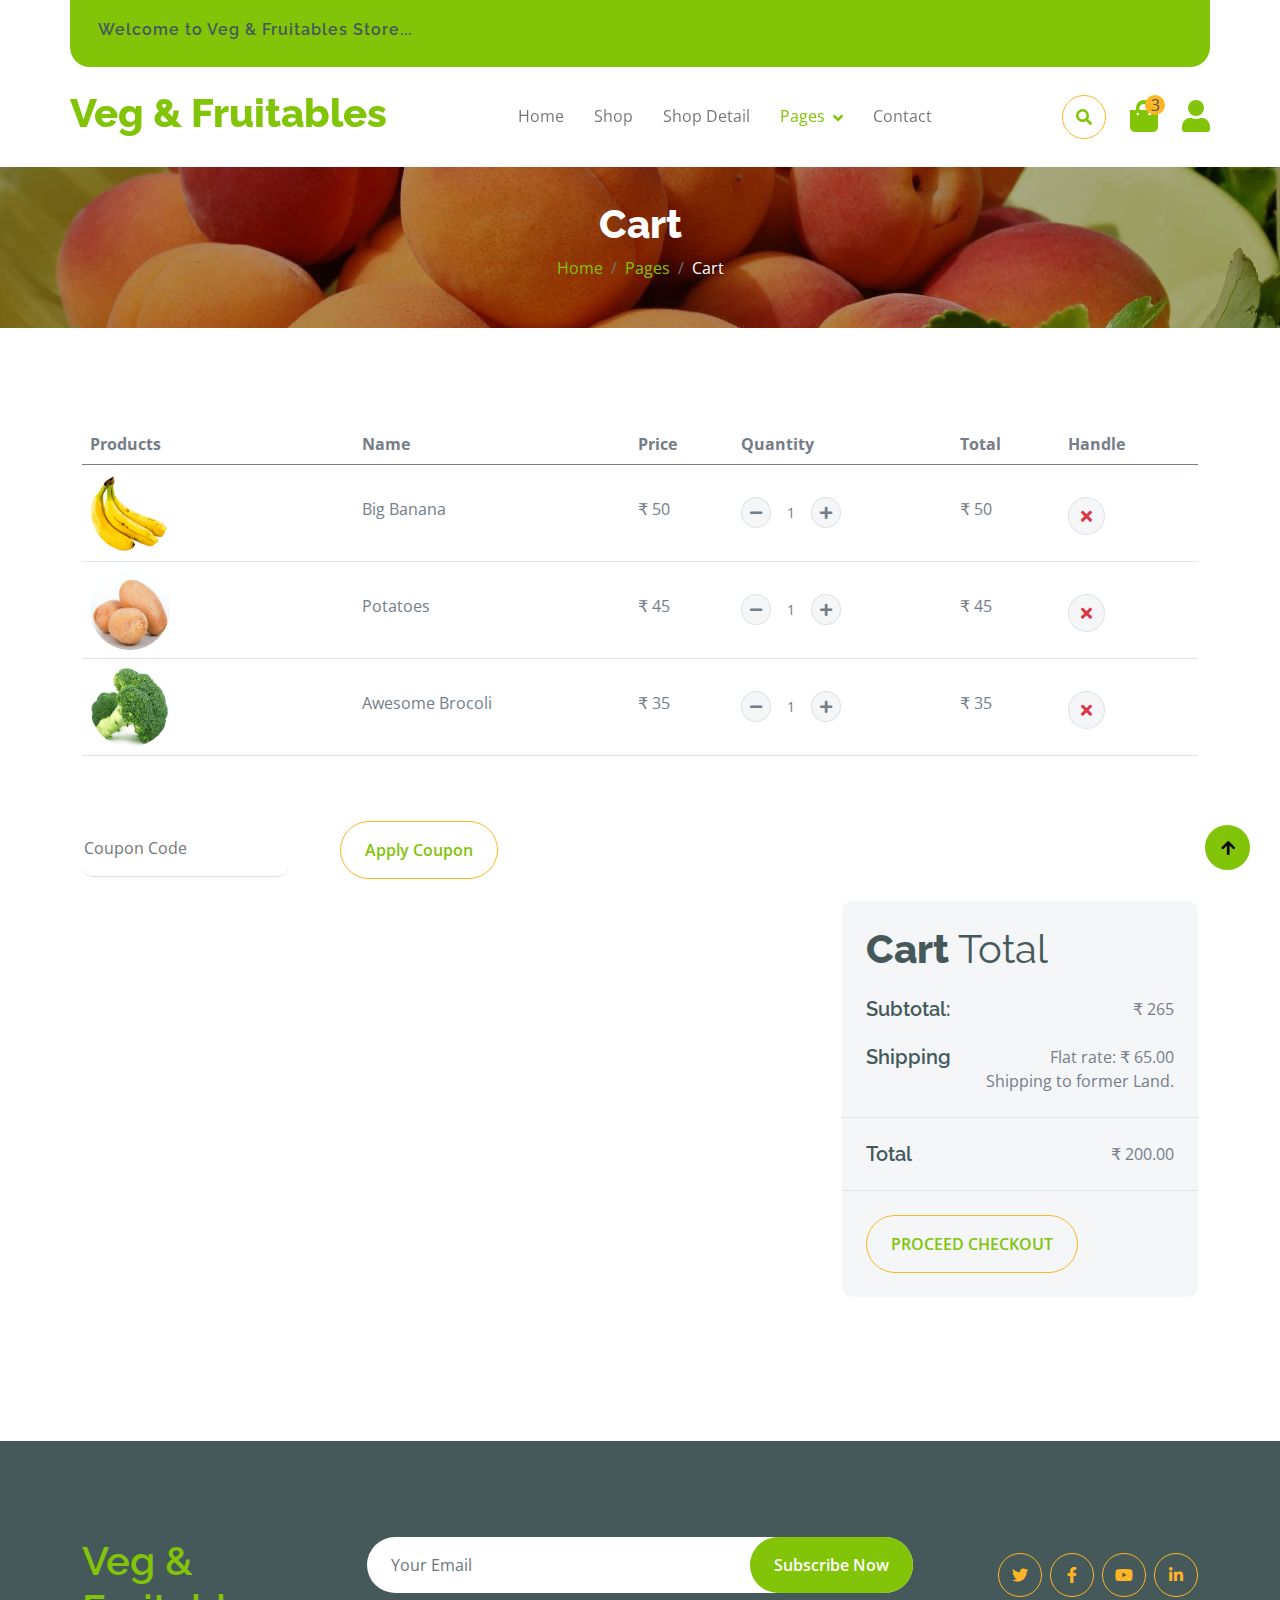
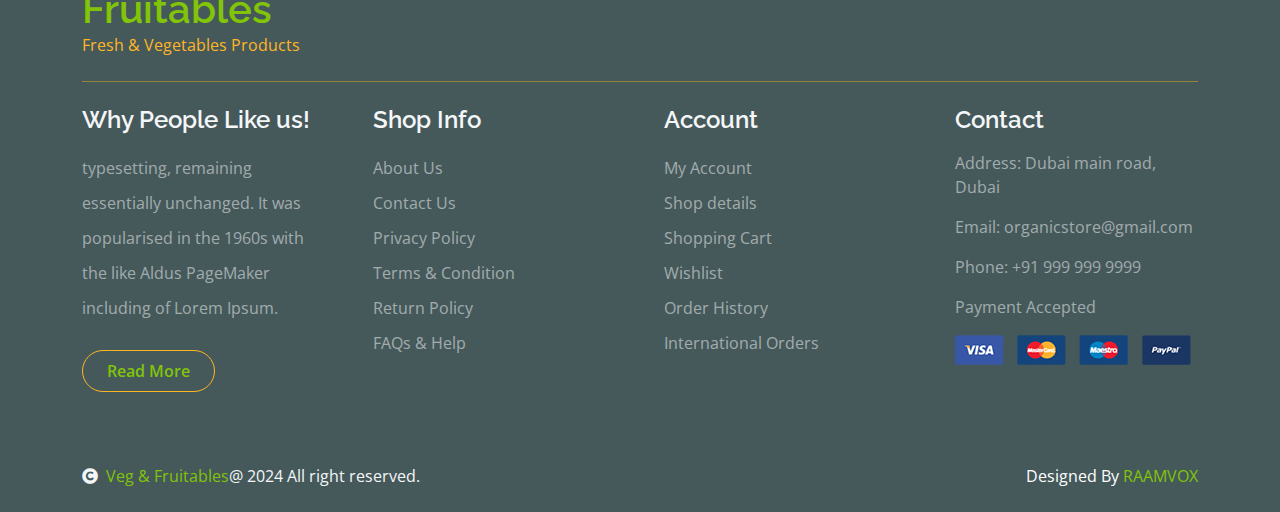
<file: cart.html>
<!DOCTYPE html>
<html lang="en">

    <head>
        <meta charset="utf-8">
        <title>Fruitables - Vegetable Website Template</title>
        <meta content="width=device-width, initial-scale=1.0" name="viewport">
        <meta content="" name="keywords">
        <meta content="" name="description">

        <!-- Google Web Fonts -->
        <link rel="preconnect" href="https://fonts.googleapis.com">
        <link rel="preconnect" href="https://fonts.gstatic.com" crossorigin>
        <link href="https://fonts.googleapis.com/css2?family=Open+Sans:wght@400;600&family=Raleway:wght@600;800&display=swap" rel="stylesheet"> 

        <!-- Icon Font Stylesheet -->
        <link rel="stylesheet" href="https://use.fontawesome.com/releases/v5.15.4/css/all.css"/>
        <link href="https://cdn.jsdelivr.net/npm/bootstrap-icons@1.4.1/font/bootstrap-icons.css" rel="stylesheet">

        <!-- Libraries Stylesheet -->
        <link href="lib/lightbox/css/lightbox.min.css" rel="stylesheet">
        <link href="lib/owlcarousel/assets/owl.carousel.min.css" rel="stylesheet">


        <!-- Customized Bootstrap Stylesheet -->
        <link href="css/bootstrap.min.css" rel="stylesheet">

        <!-- Template Stylesheet -->
        <link href="css/style.css" rel="stylesheet">
    </head>

    <body>

        <!-- Spinner Start -->
        <div id="spinner" class="show w-100 vh-100 bg-white position-fixed translate-middle top-50 start-50  d-flex align-items-center justify-content-center">
            <div class="spinner-grow text-primary" role="status"></div>
        </div>
        <!-- Spinner End -->


        <!-- Navbar start -->
        <div class="container-fluid fixed-top">
            <div class="container topbar bg-primary d-none d-lg-block">
                <div class="d-flex justify-content-between">
                    <div class="d-flex justify-content-between">
                        <div class="top-info ps-2">
                            <h6>Welcome to Veg & Fruitables Store...</h6>
                        </div>
                      
                    </div>
                </div>
            </div>
            <div class="container px-0">
                <nav class="navbar navbar-light bg-white navbar-expand-xl">
                    <a href="index.html" class="navbar-brand"><h1 class="text-primary display-6">Veg & Fruitables</h1></a>
                    <button class="navbar-toggler py-2 px-3" type="button" data-bs-toggle="collapse" data-bs-target="#navbarCollapse">
                        <span class="fa fa-bars text-primary"></span>
                    </button>
                    <div class="collapse navbar-collapse bg-white" id="navbarCollapse">
                        <div class="navbar-nav mx-auto">
                            <a href="index.html" class="nav-item nav-link">Home</a>
                            <a href="shop.html" class="nav-item nav-link">Shop</a>
                            <a href="shop-detail.html" class="nav-item nav-link">Shop Detail</a>
                            <div class="nav-item dropdown">
                                <a href="#" class="nav-link dropdown-toggle active" data-bs-toggle="dropdown">Pages</a>
                                <div class="dropdown-menu m-0 bg-secondary rounded-0">
                                    <a href="cart.html" class="dropdown-item active">Cart</a>
                                    <a href="chackout.html" class="dropdown-item">Chackout</a>
                                    <a href="testimonial.html" class="dropdown-item">Testimonial</a>
                                    <a href="404.html" class="dropdown-item">404 Page</a>
                                </div>
                            </div>
                            <a href="contact.html" class="nav-item nav-link">Contact</a>
                        </div>
                        <div class="d-flex m-3 me-0">
                            <button class="btn-search btn border border-secondary btn-md-square rounded-circle bg-white me-4" data-bs-toggle="modal" data-bs-target="#searchModal"><i class="fas fa-search text-primary"></i></button>
                            <a href="#" class="position-relative me-4 my-auto">
                                <i class="fa fa-shopping-bag fa-2x"></i>
                                <span class="position-absolute bg-secondary rounded-circle d-flex align-items-center justify-content-center text-dark px-1" style="top: -5px; left: 15px; height: 20px; min-width: 20px;">3</span>
                            </a>
                            <a href="#" class="my-auto">
                                <i class="fas fa-user fa-2x"></i>
                            </a>
                        </div>
                    </div>
                </nav>
            </div>
        </div>
        <!-- Navbar End -->


        <!-- Modal Search Start -->
        <div class="modal fade" id="searchModal" tabindex="-1" aria-labelledby="exampleModalLabel" aria-hidden="true">
            <div class="modal-dialog modal-fullscreen">
                <div class="modal-content rounded-0">
                    <div class="modal-header">
                        <h5 class="modal-title" id="exampleModalLabel">Search by keyword</h5>
                        <button type="button" class="btn-close" data-bs-dismiss="modal" aria-label="Close"></button>
                    </div>
                    <div class="modal-body d-flex align-items-center">
                        <div class="input-group w-75 mx-auto d-flex">
                            <input type="search" class="form-control p-3" placeholder="keywords" aria-describedby="search-icon-1">
                            <span id="search-icon-1" class="input-group-text p-3"><i class="fa fa-search"></i></span>
                        </div>
                    </div>
                </div>
            </div>
        </div>
        <!-- Modal Search End -->


        <!-- Single Page Header start -->
        <div class="container-fluid page-header py-5">
            <h1 class="text-center text-white display-6">Cart</h1>
            <ol class="breadcrumb justify-content-center mb-0">
                <li class="breadcrumb-item"><a href="#">Home</a></li>
                <li class="breadcrumb-item"><a href="#">Pages</a></li>
                <li class="breadcrumb-item active text-white">Cart</li>
            </ol>
        </div>
        <!-- Single Page Header End -->


        <!-- Cart Page Start -->
        <div class="container-fluid py-5">
            <div class="container py-5">
                <div class="table-responsive">
                    <table class="table">
                        <thead>
                          <tr>
                            <th scope="col">Products</th>
                            <th scope="col">Name</th>
                            <th scope="col">Price</th>
                            <th scope="col">Quantity</th>
                            <th scope="col">Total</th>
                            <th scope="col">Handle</th>
                          </tr>
                        </thead>
                        <tbody>
                            <tr>
                                <th scope="row">
                                    <div class="d-flex align-items-center">
                                        <img src="img/vegetable-item-3.png" class="img-fluid me-5 rounded-circle" style="width: 80px; height: 80px;" alt="">
                                    </div>
                                </th>
                                <td>
                                    <p class="mb-0 mt-4">Big Banana</p>
                                </td>
                                <td>
                                    <p class="mb-0 mt-4">₹ 50</p>
                                </td>
                                <td>
                                    <div class="input-group quantity mt-4" style="width: 100px;">
                                        <div class="input-group-btn">
                                            <button class="btn btn-sm btn-minus rounded-circle bg-light border" >
                                            <i class="fa fa-minus"></i>
                                            </button>
                                        </div>
                                        <input type="text" class="form-control form-control-sm text-center border-0" value="1">
                                        <div class="input-group-btn">
                                            <button class="btn btn-sm btn-plus rounded-circle bg-light border">
                                                <i class="fa fa-plus"></i>
                                            </button>
                                        </div>
                                    </div>
                                </td>
                                <td>
                                    <p class="mb-0 mt-4">₹ 50</p>
                                </td>
                                <td>
                                    <button class="btn btn-md rounded-circle bg-light border mt-4" >
                                        <i class="fa fa-times text-danger"></i>
                                    </button>
                                </td>
                            
                            </tr>
                            <tr>
                                <th scope="row">
                                    <div class="d-flex align-items-center">
                                        <img src="img/vegetable-item-5.jpg" class="img-fluid me-5 rounded-circle" style="width: 80px; height: 80px;" alt="" alt="">
                                    </div>
                                </th>
                                <td>
                                    <p class="mb-0 mt-4">Potatoes</p>
                                </td>
                                <td>
                                    <p class="mb-0 mt-4">₹ 45</p>
                                </td>
                                <td>
                                    <div class="input-group quantity mt-4" style="width: 100px;">
                                        <div class="input-group-btn">
                                            <button class="btn btn-sm btn-minus rounded-circle bg-light border" >
                                            <i class="fa fa-minus"></i>
                                            </button>
                                        </div>
                                        <input type="text" class="form-control form-control-sm text-center border-0" value="1">
                                        <div class="input-group-btn">
                                            <button class="btn btn-sm btn-plus rounded-circle bg-light border">
                                                <i class="fa fa-plus"></i>
                                            </button>
                                        </div>
                                    </div>
                                </td>
                                <td>
                                    <p class="mb-0 mt-4">₹ 45</p>
                                </td>
                                <td>
                                    <button class="btn btn-md rounded-circle bg-light border mt-4" >
                                        <i class="fa fa-times text-danger"></i>
                                    </button>
                                </td>
                            </tr>
                            <tr>
                                <th scope="row">
                                    <div class="d-flex align-items-center">
                                        <img src="img/vegetable-item-2.jpg" class="img-fluid me-5 rounded-circle" style="width: 80px; height: 80px;" alt="" alt="">
                                    </div>
                                </th>
                                <td>
                                    <p class="mb-0 mt-4">Awesome Brocoli</p>
                                </td>
                                <td>
                                    <p class="mb-0 mt-4">₹ 35</p>
                                </td>
                                <td>
                                    <div class="input-group quantity mt-4" style="width: 100px;">
                                        <div class="input-group-btn">
                                            <button class="btn btn-sm btn-minus rounded-circle bg-light border" >
                                            <i class="fa fa-minus"></i>
                                            </button>
                                        </div>
                                        <input type="text" class="form-control form-control-sm text-center border-0" value="1">
                                        <div class="input-group-btn">
                                            <button class="btn btn-sm btn-plus rounded-circle bg-light border">
                                                <i class="fa fa-plus"></i>
                                            </button>
                                        </div>
                                    </div>
                                </td>
                                <td>
                                    <p class="mb-0 mt-4">₹ 35</p>
                                </td>
                                <td>
                                    <button class="btn btn-md rounded-circle bg-light border mt-4" >
                                        <i class="fa fa-times text-danger"></i>
                                    </button>
                                </td>
                            </tr>
                        </tbody>
                    </table>
                </div>
                <div class="mt-5">
                    <input type="text" class="border-0 border-bottom rounded me-5 py-3 mb-4" placeholder="Coupon Code">
                    <button class="btn border-secondary rounded-pill px-4 py-3 text-primary" type="button">Apply Coupon</button>
                </div>
                <div class="row g-4 justify-content-end">
                    <div class="col-8"></div>
                    <div class="col-sm-8 col-md-7 col-lg-6 col-xl-4">
                        <div class="bg-light rounded">
                            <div class="p-4">
                                <h1 class="display-6 mb-4">Cart <span class="fw-normal">Total</span></h1>
                                <div class="d-flex justify-content-between mb-4">
                                    <h5 class="mb-0 me-4">Subtotal:</h5>
                                    <p class="mb-0">₹ 265</p>
                                </div>
                                <div class="d-flex justify-content-between">
                                    <h5 class="mb-0 me-4">Shipping</h5>
                                    <div class="">
                                        <p class="mb-0">Flat rate: ₹ 65.00</p>
                                    </div>
                                </div>
                                <p class="mb-0 text-end">Shipping to former Land.</p>
                            </div>
                            <div class="py-4 mb-4 border-top border-bottom d-flex justify-content-between">
                                <h5 class="mb-0 ps-4 me-4">Total</h5>
                                <p class="mb-0 pe-4">₹ 200.00</p>
                            </div>
                            <button class="btn border-secondary rounded-pill px-4 py-3 text-primary text-uppercase mb-4 ms-4" type="button">Proceed Checkout</button>
                        </div>
                    </div>
                </div>
            </div>
        </div>
        <!-- Cart Page End -->


    <!-- Footer Start -->
    <div class="container-fluid bg-dark text-white-50 footer pt-5 mt-5">
        <div class="container py-5">
            <div class="pb-4 mb-4" style="border-bottom: 1px solid rgba(226, 175, 24, 0.5) ;">
                <div class="row g-4">
                    <div class="col-lg-3">
                        <a href="#">
                            <h1 class="text-primary mb-0">Veg & Fruitables</h1>
                            <p class="text-secondary mb-0">Fresh & Vegetables Products</p>
                        </a>
                    </div>
                    <div class="col-lg-6">
                        <div class="position-relative mx-auto">
                            <input class="form-control border-0 w-100 py-3 px-4 rounded-pill" type="number" placeholder="Your Email">
                            <button type="submit" class="btn btn-primary border-0 border-secondary py-3 px-4 position-absolute rounded-pill text-white" style="top: 0; right: 0;">Subscribe Now</button>
                        </div>
                    </div>
                    <div class="col-lg-3">
                        <div class="d-flex justify-content-end pt-3">
                            <a class="btn  btn-outline-secondary me-2 btn-md-square rounded-circle" href=""><i class="fab fa-twitter"></i></a>
                            <a class="btn btn-outline-secondary me-2 btn-md-square rounded-circle" href=""><i class="fab fa-facebook-f"></i></a>
                            <a class="btn btn-outline-secondary me-2 btn-md-square rounded-circle" href=""><i class="fab fa-youtube"></i></a>
                            <a class="btn btn-outline-secondary btn-md-square rounded-circle" href=""><i class="fab fa-linkedin-in"></i></a>
                        </div>
                    </div>
                </div>
            </div>
            <div class="row g-5">
                <div class="col-lg-3 col-md-6">
                    <div class="footer-item">
                        <h4 class="text-light mb-3">Why People Like us!</h4>
                        <p class="mb-4">typesetting, remaining essentially unchanged. It was 
                            popularised in the 1960s with the like Aldus PageMaker including of Lorem Ipsum.</p>
                        <a href="" class="btn border-secondary py-2 px-4 rounded-pill text-primary">Read More</a>
                    </div>
                </div>
                <div class="col-lg-3 col-md-6">
                    <div class="d-flex flex-column text-start footer-item">
                        <h4 class="text-light mb-3">Shop Info</h4>
                        <a class="btn-link" href="">About Us</a>
                        <a class="btn-link" href="">Contact Us</a>
                        <a class="btn-link" href="">Privacy Policy</a>
                        <a class="btn-link" href="">Terms & Condition</a>
                        <a class="btn-link" href="">Return Policy</a>
                        <a class="btn-link" href="">FAQs & Help</a>
                    </div>
                </div>
                <div class="col-lg-3 col-md-6">
                    <div class="d-flex flex-column text-start footer-item">
                        <h4 class="text-light mb-3">Account</h4>
                        <a class="btn-link" href="">My Account</a>
                        <a class="btn-link" href="">Shop details</a>
                        <a class="btn-link" href="">Shopping Cart</a>
                        <a class="btn-link" href="">Wishlist</a>
                        <a class="btn-link" href="">Order History</a>
                        <a class="btn-link" href="">International Orders</a>
                    </div>
                </div>
                <div class="col-lg-3 col-md-6">
                    <div class="footer-item">
                        <h4 class="text-light mb-3">Contact</h4>
                        <p>Address: Dubai main road, Dubai</p>
                        <p>Email: organicstore@gmail.com</p>
                        <p>Phone: +91 999 999 9999</p>
                        <p>Payment Accepted</p>
                        <img src="img/payment.png" class="img-fluid" alt="">
                    </div>
                </div>
            </div>
        </div>
    </div>
    <!-- Footer End -->

    <!-- Copyright Start -->
    <div class="container-fluid copyright bg-dark py-4">
        <div class="container">
            <div class="row">
                <div class="col-md-6 text-center text-md-start mb-3 mb-md-0">
                    <span class="text-light"><a href="#"><i class="fas fa-copyright text-light me-2"></i>Veg & Fruitables</a>@ 2024 All right reserved.</span>
                </div>
                <div class="col-md-6 my-auto text-center text-md-end text-white">
                    <!--/*** This template is free as long as you keep the below author’s credit link/attribution link/backlink. ***/-->
                    <!--/*** If you'd like to use the template without the below author’s credit link/attribution link/backlink, ***/-->
                    <!--/*** you can purchase the Credit Removal License from "https://htmlcodex.com/credit-removal". ***/-->
                    Designed By <a href="https://sriraamprabu.vercel.app/">RAAMVOX</a>
                </div>
            </div>
        </div>
    </div>
    <!-- Copyright End -->




        <!-- Back to Top -->
        <a href="#" class="btn btn-primary border-3 border-primary rounded-circle back-to-top"><i class="fa fa-arrow-up"></i></a>   

        
    <!-- JavaScript Libraries -->
    <script src="https://ajax.googleapis.com/ajax/libs/jquery/3.6.4/jquery.min.js"></script>
    <script src="https://cdn.jsdelivr.net/npm/bootstrap@5.0.0/dist/js/bootstrap.bundle.min.js"></script>
    <script src="lib/easing/easing.min.js"></script>
    <script src="lib/waypoints/waypoints.min.js"></script>
    <script src="lib/lightbox/js/lightbox.min.js"></script>
    <script src="lib/owlcarousel/owl.carousel.min.js"></script>

    <!-- Template Javascript -->
    <script src="js/main.js"></script>
    </body>

</html>
</file>
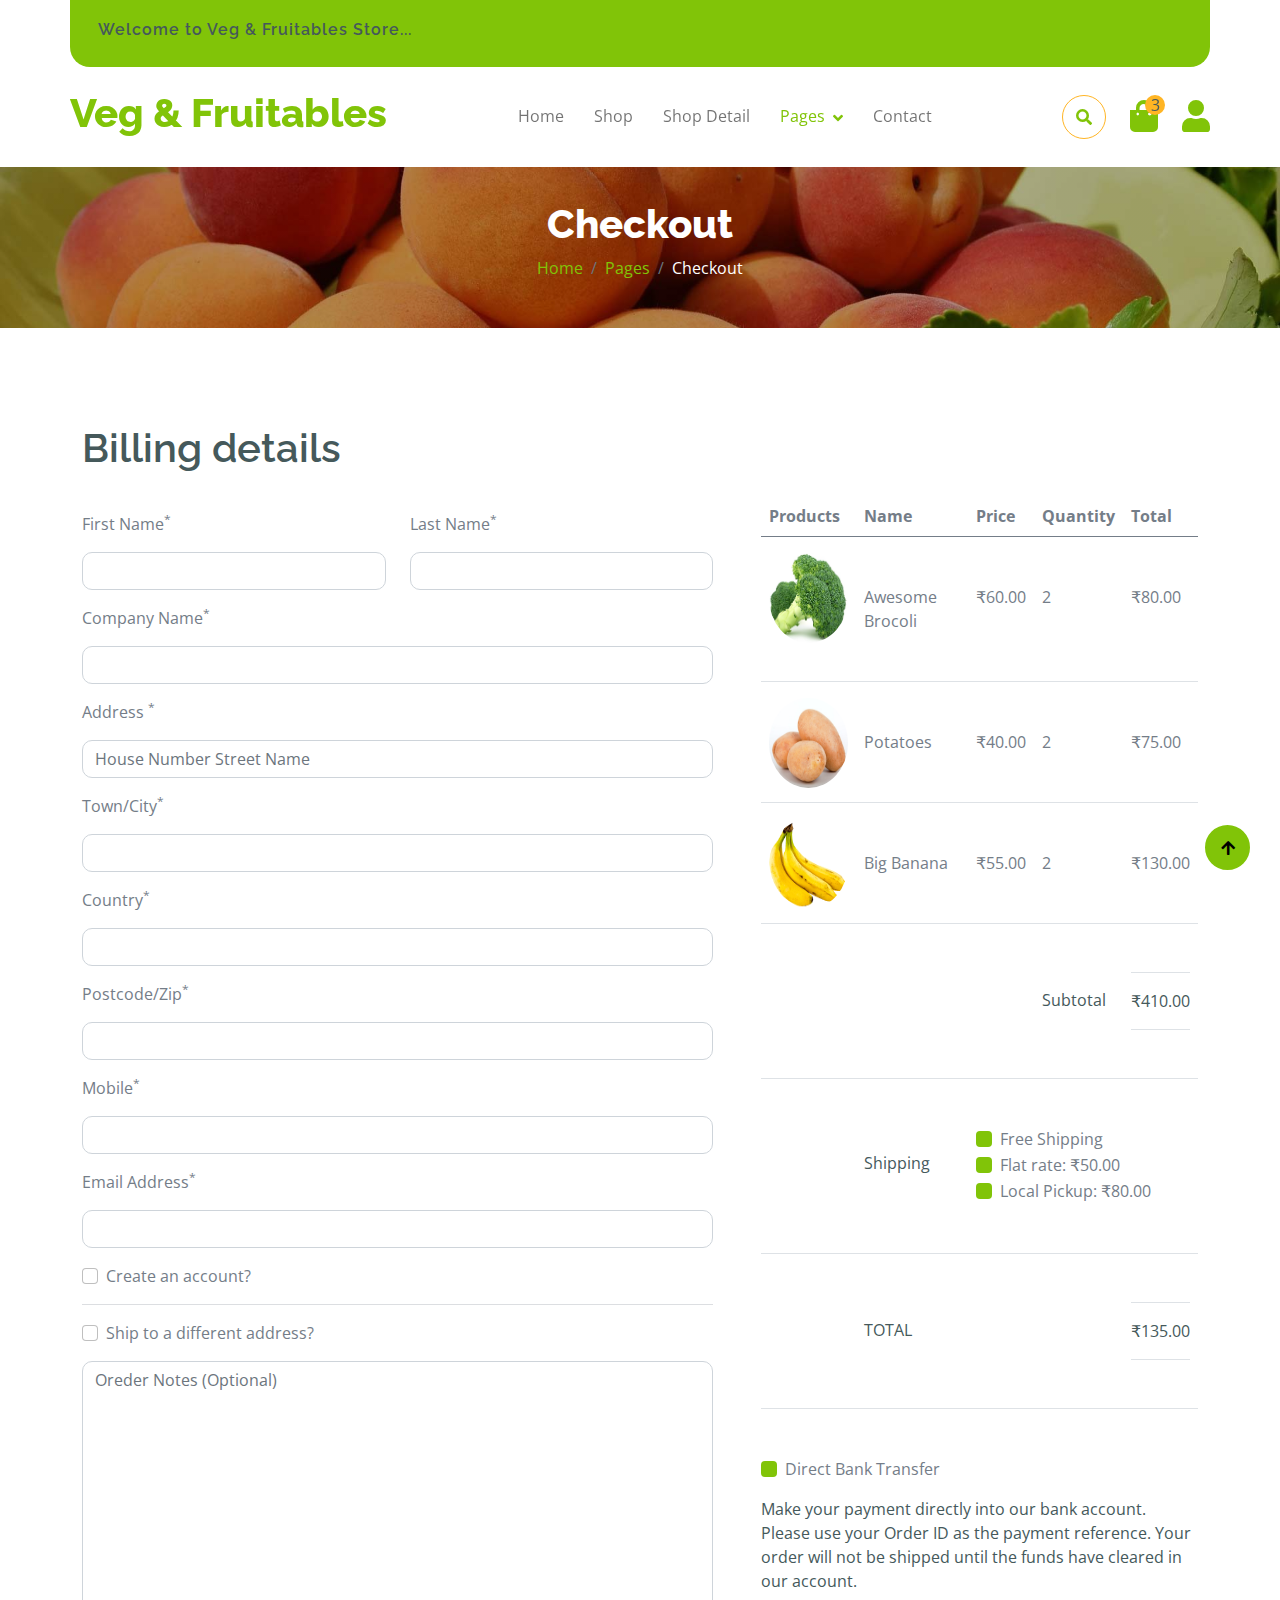
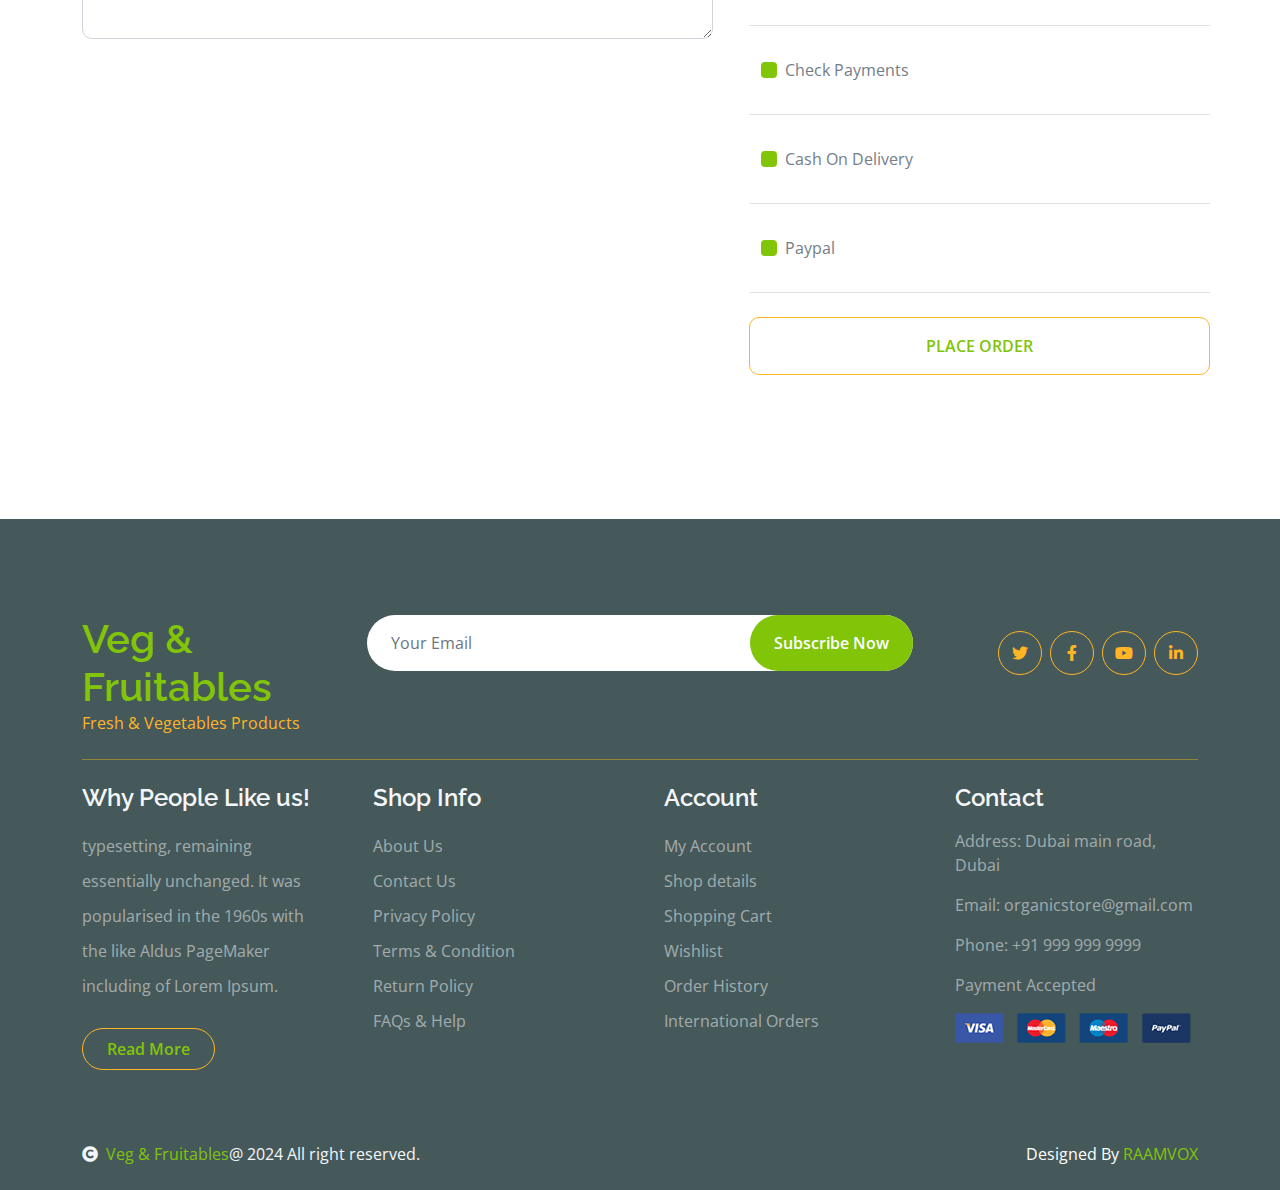
<file: chackout.html>
<!DOCTYPE html>
<html lang="en">

    <head>
        <meta charset="utf-8">
        <title>Fruitables - Vegetable Website Template</title>
        <meta content="width=device-width, initial-scale=1.0" name="viewport">
        <meta content="" name="keywords">
        <meta content="" name="description">

        <!-- Google Web Fonts -->
        <link rel="preconnect" href="https://fonts.googleapis.com">
        <link rel="preconnect" href="https://fonts.gstatic.com" crossorigin>
        <link href="https://fonts.googleapis.com/css2?family=Open+Sans:wght@400;600&family=Raleway:wght@600;800&display=swap" rel="stylesheet"> 

        <!-- Icon Font Stylesheet -->
        <link rel="stylesheet" href="https://use.fontawesome.com/releases/v5.15.4/css/all.css"/>
        <link href="https://cdn.jsdelivr.net/npm/bootstrap-icons@1.4.1/font/bootstrap-icons.css" rel="stylesheet">

        <!-- Libraries Stylesheet -->
        <link href="lib/lightbox/css/lightbox.min.css" rel="stylesheet">
        <link href="lib/owlcarousel/assets/owl.carousel.min.css" rel="stylesheet">


        <!-- Customized Bootstrap Stylesheet -->
        <link href="css/bootstrap.min.css" rel="stylesheet">

        <!-- Template Stylesheet -->
        <link href="css/style.css" rel="stylesheet">
    </head>

    <body>

        <!-- Spinner Start -->
        <div id="spinner" class="show w-100 vh-100 bg-white position-fixed translate-middle top-50 start-50  d-flex align-items-center justify-content-center">
            <div class="spinner-grow text-primary" role="status"></div>
        </div>
        <!-- Spinner End -->


        <!-- Navbar start -->
        <div class="container-fluid fixed-top">
            <div class="container topbar bg-primary d-none d-lg-block">
                <div class="d-flex justify-content-between">
                    <div class="d-flex justify-content-between">
                        <div class="top-info ps-2">
                            <h6>Welcome to Veg & Fruitables Store...</h6>
                        </div>
                      
                    </div>
                </div>
            </div>
            <div class="container px-0">
                <nav class="navbar navbar-light bg-white navbar-expand-xl">
                    <a href="index.html" class="navbar-brand"><h1 class="text-primary display-6">Veg & Fruitables</h1></a>
                    <button class="navbar-toggler py-2 px-3" type="button" data-bs-toggle="collapse" data-bs-target="#navbarCollapse">
                        <span class="fa fa-bars text-primary"></span>
                    </button>
                    <div class="collapse navbar-collapse bg-white" id="navbarCollapse">
                        <div class="navbar-nav mx-auto">
                            <a href="index.html" class="nav-item nav-link">Home</a>
                            <a href="shop.html" class="nav-item nav-link">Shop</a>
                            <a href="shop-detail.html" class="nav-item nav-link">Shop Detail</a>
                            <div class="nav-item dropdown">
                                <a href="#" class="nav-link dropdown-toggle active" data-bs-toggle="dropdown">Pages</a>
                                <div class="dropdown-menu m-0 bg-secondary rounded-0">
                                    <a href="cart.html" class="dropdown-item">Cart</a>
                                    <a href="chackout.html" class="dropdown-item active">Chackout</a>
                                    <a href="testimonial.html" class="dropdown-item">Testimonial</a>
                                    <a href="404.html" class="dropdown-item">404 Page</a>
                                </div>
                            </div>
                            <a href="contact.html" class="nav-item nav-link">Contact</a>
                        </div>
                        <div class="d-flex m-3 me-0">
                            <button class="btn-search btn border border-secondary btn-md-square rounded-circle bg-white me-4" data-bs-toggle="modal" data-bs-target="#searchModal"><i class="fas fa-search text-primary"></i></button>
                            <a href="#" class="position-relative me-4 my-auto">
                                <i class="fa fa-shopping-bag fa-2x"></i>
                                <span class="position-absolute bg-secondary rounded-circle d-flex align-items-center justify-content-center text-dark px-1" style="top: -5px; left: 15px; height: 20px; min-width: 20px;">3</span>
                            </a>
                            <a href="#" class="my-auto">
                                <i class="fas fa-user fa-2x"></i>
                            </a>
                        </div>
                    </div>
                </nav>
            </div>
        </div>
        <!-- Navbar End -->


        <!-- Modal Search Start -->
        <div class="modal fade" id="searchModal" tabindex="-1" aria-labelledby="exampleModalLabel" aria-hidden="true">
            <div class="modal-dialog modal-fullscreen">
                <div class="modal-content rounded-0">
                    <div class="modal-header">
                        <h5 class="modal-title" id="exampleModalLabel">Search by keyword</h5>
                        <button type="button" class="btn-close" data-bs-dismiss="modal" aria-label="Close"></button>
                    </div>
                    <div class="modal-body d-flex align-items-center">
                        <div class="input-group w-75 mx-auto d-flex">
                            <input type="search" class="form-control p-3" placeholder="keywords" aria-describedby="search-icon-1">
                            <span id="search-icon-1" class="input-group-text p-3"><i class="fa fa-search"></i></span>
                        </div>
                    </div>
                </div>
            </div>
        </div>
        <!-- Modal Search End -->


        <!-- Single Page Header start -->
        <div class="container-fluid page-header py-5">
            <h1 class="text-center text-white display-6">Checkout</h1>
            <ol class="breadcrumb justify-content-center mb-0">
                <li class="breadcrumb-item"><a href="#">Home</a></li>
                <li class="breadcrumb-item"><a href="#">Pages</a></li>
                <li class="breadcrumb-item active text-white">Checkout</li>
            </ol>
        </div>
        <!-- Single Page Header End -->


        <!-- Checkout Page Start -->
        <div class="container-fluid py-5">
            <div class="container py-5">
                <h1 class="mb-4">Billing details</h1>
                <form action="#">
                    <div class="row g-5">
                        <div class="col-md-12 col-lg-6 col-xl-7">
                            <div class="row">
                                <div class="col-md-12 col-lg-6">
                                    <div class="form-item w-100">
                                        <label class="form-label my-3">First Name<sup>*</sup></label>
                                        <input type="text" class="form-control">
                                    </div>
                                </div>
                                <div class="col-md-12 col-lg-6">
                                    <div class="form-item w-100">
                                        <label class="form-label my-3">Last Name<sup>*</sup></label>
                                        <input type="text" class="form-control">
                                    </div>
                                </div>
                            </div>
                            <div class="form-item">
                                <label class="form-label my-3">Company Name<sup>*</sup></label>
                                <input type="text" class="form-control">
                            </div>
                            <div class="form-item">
                                <label class="form-label my-3">Address <sup>*</sup></label>
                                <input type="text" class="form-control" placeholder="House Number Street Name">
                            </div>
                            <div class="form-item">
                                <label class="form-label my-3">Town/City<sup>*</sup></label>
                                <input type="text" class="form-control">
                            </div>
                            <div class="form-item">
                                <label class="form-label my-3">Country<sup>*</sup></label>
                                <input type="text" class="form-control">
                            </div>
                            <div class="form-item">
                                <label class="form-label my-3">Postcode/Zip<sup>*</sup></label>
                                <input type="text" class="form-control">
                            </div>
                            <div class="form-item">
                                <label class="form-label my-3">Mobile<sup>*</sup></label>
                                <input type="tel" class="form-control">
                            </div>
                            <div class="form-item">
                                <label class="form-label my-3">Email Address<sup>*</sup></label>
                                <input type="email" class="form-control">
                            </div>
                            <div class="form-check my-3">
                                <input type="checkbox" class="form-check-input" id="Account-1" name="Accounts" value="Accounts">
                                <label class="form-check-label" for="Account-1">Create an account?</label>
                            </div>
                            <hr>
                            <div class="form-check my-3">
                                <input class="form-check-input" type="checkbox" id="Address-1" name="Address" value="Address">
                                <label class="form-check-label" for="Address-1">Ship to a different address?</label>
                            </div>
                            <div class="form-item">
                                <textarea name="text" class="form-control" spellcheck="false" cols="30" rows="11" placeholder="Oreder Notes (Optional)"></textarea>
                            </div>
                        </div>
                        <div class="col-md-12 col-lg-6 col-xl-5">
                            <div class="table-responsive">
                                <table class="table">
                                    <thead>
                                        <tr>
                                            <th scope="col">Products</th>
                                            <th scope="col">Name</th>
                                            <th scope="col">Price</th>
                                            <th scope="col">Quantity</th>
                                            <th scope="col">Total</th>
                                        </tr>
                                    </thead>
                                    <tbody>
                                        <tr>
                                            <th scope="row">
                                                <div class="d-flex align-items-center mt-2">
                                                    <img src="img/vegetable-item-2.jpg" class="img-fluid rounded-circle" style="width: 90px; height: 90px;" alt="">
                                                </div>
                                            </th>
                                            <td class="py-5">Awesome Brocoli</td>
                                            <td class="py-5">₹60.00</td>
                                            <td class="py-5">2</td>
                                            <td class="py-5">₹80.00</td>
                                        </tr>
                                        <tr>
                                            <th scope="row">
                                                <div class="d-flex align-items-center mt-2">
                                                    <img src="img/vegetable-item-5.jpg" class="img-fluid rounded-circle" style="width: 90px; height: 90px;" alt="">
                                                </div>
                                            </th>
                                            <td class="py-5">Potatoes</td>
                                            <td class="py-5">₹40.00</td>
                                            <td class="py-5">2</td>
                                            <td class="py-5">₹75.00</td>
                                        </tr>
                                        <tr>
                                            <th scope="row">
                                                <div class="d-flex align-items-center mt-2">
                                                    <img src="img/vegetable-item-3.png" class="img-fluid rounded-circle" style="width: 90px; height: 90px;" alt="">
                                                </div>
                                            </th>
                                            <td class="py-5">Big Banana</td>
                                            <td class="py-5">₹55.00</td>
                                            <td class="py-5">2</td>
                                            <td class="py-5">₹130.00</td>
                                        </tr>
                                        <tr>
                                            <th scope="row">
                                            </th>
                                            <td class="py-5"></td>
                                            <td class="py-5"></td>
                                            <td class="py-5">
                                                <p class="mb-0 text-dark py-3">Subtotal</p>
                                            </td>
                                            <td class="py-5">
                                                <div class="py-3 border-bottom border-top">
                                                    <p class="mb-0 text-dark">₹410.00</p>
                                                </div>
                                            </td>
                                        </tr>
                                        <tr>
                                            <th scope="row">
                                            </th>
                                            <td class="py-5">
                                                <p class="mb-0 text-dark py-4">Shipping</p>
                                            </td>
                                            <td colspan="3" class="py-5">
                                                <div class="form-check text-start">
                                                    <input type="checkbox" class="form-check-input bg-primary border-0" id="Shipping-1" name="Shipping-1" value="Shipping">
                                                    <label class="form-check-label" for="Shipping-1">Free Shipping</label>
                                                </div>
                                                <div class="form-check text-start">
                                                    <input type="checkbox" class="form-check-input bg-primary border-0" id="Shipping-2" name="Shipping-1" value="Shipping">
                                                    <label class="form-check-label" for="Shipping-2">Flat rate: ₹50.00</label>
                                                </div>
                                                <div class="form-check text-start">
                                                    <input type="checkbox" class="form-check-input bg-primary border-0" id="Shipping-3" name="Shipping-1" value="Shipping">
                                                    <label class="form-check-label" for="Shipping-3">Local Pickup: ₹80.00</label>
                                                </div>
                                            </td>
                                        </tr>
                                        <tr>
                                            <th scope="row">
                                            </th>
                                            <td class="py-5">
                                                <p class="mb-0 text-dark text-uppercase py-3">TOTAL</p>
                                            </td>
                                            <td class="py-5"></td>
                                            <td class="py-5"></td>
                                            <td class="py-5">
                                                <div class="py-3 border-bottom border-top">
                                                    <p class="mb-0 text-dark">₹135.00</p>
                                                </div>
                                            </td>
                                        </tr>
                                    </tbody>
                                </table>
                            </div>
                            <div class="row g-4 text-center align-items-center justify-content-center border-bottom py-3">
                                <div class="col-12">
                                    <div class="form-check text-start my-3">
                                        <input type="checkbox" class="form-check-input bg-primary border-0" id="Transfer-1" name="Transfer" value="Transfer">
                                        <label class="form-check-label" for="Transfer-1">Direct Bank Transfer</label>
                                    </div>
                                    <p class="text-start text-dark">Make your payment directly into our bank account. Please use your Order ID as the payment reference. Your order will not be shipped until the funds have cleared in our account.</p>
                                </div>
                            </div>
                            <div class="row g-4 text-center align-items-center justify-content-center border-bottom py-3">
                                <div class="col-12">
                                    <div class="form-check text-start my-3">
                                        <input type="checkbox" class="form-check-input bg-primary border-0" id="Payments-1" name="Payments" value="Payments">
                                        <label class="form-check-label" for="Payments-1">Check Payments</label>
                                    </div>
                                </div>
                            </div>
                            <div class="row g-4 text-center align-items-center justify-content-center border-bottom py-3">
                                <div class="col-12">
                                    <div class="form-check text-start my-3">
                                        <input type="checkbox" class="form-check-input bg-primary border-0" id="Delivery-1" name="Delivery" value="Delivery">
                                        <label class="form-check-label" for="Delivery-1">Cash On Delivery</label>
                                    </div>
                                </div>
                            </div>
                            <div class="row g-4 text-center align-items-center justify-content-center border-bottom py-3">
                                <div class="col-12">
                                    <div class="form-check text-start my-3">
                                        <input type="checkbox" class="form-check-input bg-primary border-0" id="Paypal-1" name="Paypal" value="Paypal">
                                        <label class="form-check-label" for="Paypal-1">Paypal</label>
                                    </div>
                                </div>
                            </div>
                            <div class="row g-4 text-center align-items-center justify-content-center pt-4">
                                <button type="button" class="btn border-secondary py-3 px-4 text-uppercase w-100 text-primary">Place Order</button>
                            </div>
                        </div>
                    </div>
                </form>
            </div>
        </div>
        <!-- Checkout Page End -->


     <!-- Footer Start -->
     <div class="container-fluid bg-dark text-white-50 footer pt-5 mt-5">
        <div class="container py-5">
            <div class="pb-4 mb-4" style="border-bottom: 1px solid rgba(226, 175, 24, 0.5) ;">
                <div class="row g-4">
                    <div class="col-lg-3">
                        <a href="#">
                            <h1 class="text-primary mb-0">Veg & Fruitables</h1>
                            <p class="text-secondary mb-0">Fresh & Vegetables Products</p>
                        </a>
                    </div>
                    <div class="col-lg-6">
                        <div class="position-relative mx-auto">
                            <input class="form-control border-0 w-100 py-3 px-4 rounded-pill" type="number" placeholder="Your Email">
                            <button type="submit" class="btn btn-primary border-0 border-secondary py-3 px-4 position-absolute rounded-pill text-white" style="top: 0; right: 0;">Subscribe Now</button>
                        </div>
                    </div>
                    <div class="col-lg-3">
                        <div class="d-flex justify-content-end pt-3">
                            <a class="btn  btn-outline-secondary me-2 btn-md-square rounded-circle" href=""><i class="fab fa-twitter"></i></a>
                            <a class="btn btn-outline-secondary me-2 btn-md-square rounded-circle" href=""><i class="fab fa-facebook-f"></i></a>
                            <a class="btn btn-outline-secondary me-2 btn-md-square rounded-circle" href=""><i class="fab fa-youtube"></i></a>
                            <a class="btn btn-outline-secondary btn-md-square rounded-circle" href=""><i class="fab fa-linkedin-in"></i></a>
                        </div>
                    </div>
                </div>
            </div>
            <div class="row g-5">
                <div class="col-lg-3 col-md-6">
                    <div class="footer-item">
                        <h4 class="text-light mb-3">Why People Like us!</h4>
                        <p class="mb-4">typesetting, remaining essentially unchanged. It was 
                            popularised in the 1960s with the like Aldus PageMaker including of Lorem Ipsum.</p>
                        <a href="" class="btn border-secondary py-2 px-4 rounded-pill text-primary">Read More</a>
                    </div>
                </div>
                <div class="col-lg-3 col-md-6">
                    <div class="d-flex flex-column text-start footer-item">
                        <h4 class="text-light mb-3">Shop Info</h4>
                        <a class="btn-link" href="">About Us</a>
                        <a class="btn-link" href="">Contact Us</a>
                        <a class="btn-link" href="">Privacy Policy</a>
                        <a class="btn-link" href="">Terms & Condition</a>
                        <a class="btn-link" href="">Return Policy</a>
                        <a class="btn-link" href="">FAQs & Help</a>
                    </div>
                </div>
                <div class="col-lg-3 col-md-6">
                    <div class="d-flex flex-column text-start footer-item">
                        <h4 class="text-light mb-3">Account</h4>
                        <a class="btn-link" href="">My Account</a>
                        <a class="btn-link" href="">Shop details</a>
                        <a class="btn-link" href="">Shopping Cart</a>
                        <a class="btn-link" href="">Wishlist</a>
                        <a class="btn-link" href="">Order History</a>
                        <a class="btn-link" href="">International Orders</a>
                    </div>
                </div>
                <div class="col-lg-3 col-md-6">
                    <div class="footer-item">
                        <h4 class="text-light mb-3">Contact</h4>
                        <p>Address: Dubai main road, Dubai</p>
                        <p>Email: organicstore@gmail.com</p>
                        <p>Phone: +91 999 999 9999</p>
                        <p>Payment Accepted</p>
                        <img src="img/payment.png" class="img-fluid" alt="">
                    </div>
                </div>
            </div>
        </div>
    </div>
    <!-- Footer End -->

    <!-- Copyright Start -->
    <div class="container-fluid copyright bg-dark py-4">
        <div class="container">
            <div class="row">
                <div class="col-md-6 text-center text-md-start mb-3 mb-md-0">
                    <span class="text-light"><a href="#"><i class="fas fa-copyright text-light me-2"></i>Veg & Fruitables</a>@ 2024 All right reserved.</span>
                </div>
                <div class="col-md-6 my-auto text-center text-md-end text-white">
                    <!--/*** This template is free as long as you keep the below author’s credit link/attribution link/backlink. ***/-->
                    <!--/*** If you'd like to use the template without the below author’s credit link/attribution link/backlink, ***/-->
                    <!--/*** you can purchase the Credit Removal License from "https://htmlcodex.com/credit-removal". ***/-->
                    Designed By <a href="https://sriraamprabu.vercel.app/">RAAMVOX</a>
                </div>
            </div>
        </div>
    </div>
    <!-- Copyright End -->




        <!-- Back to Top -->
        <a href="#" class="btn btn-primary border-3 border-primary rounded-circle back-to-top"><i class="fa fa-arrow-up"></i></a>   

        
    <!-- JavaScript Libraries -->
    <script src="https://ajax.googleapis.com/ajax/libs/jquery/3.6.4/jquery.min.js"></script>
    <script src="https://cdn.jsdelivr.net/npm/bootstrap@5.0.0/dist/js/bootstrap.bundle.min.js"></script>
    <script src="lib/easing/easing.min.js"></script>
    <script src="lib/waypoints/waypoints.min.js"></script>
    <script src="lib/lightbox/js/lightbox.min.js"></script>
    <script src="lib/owlcarousel/owl.carousel.min.js"></script>

    <!-- Template Javascript -->
    <script src="js/main.js"></script>
    </body>

</html>
</file>
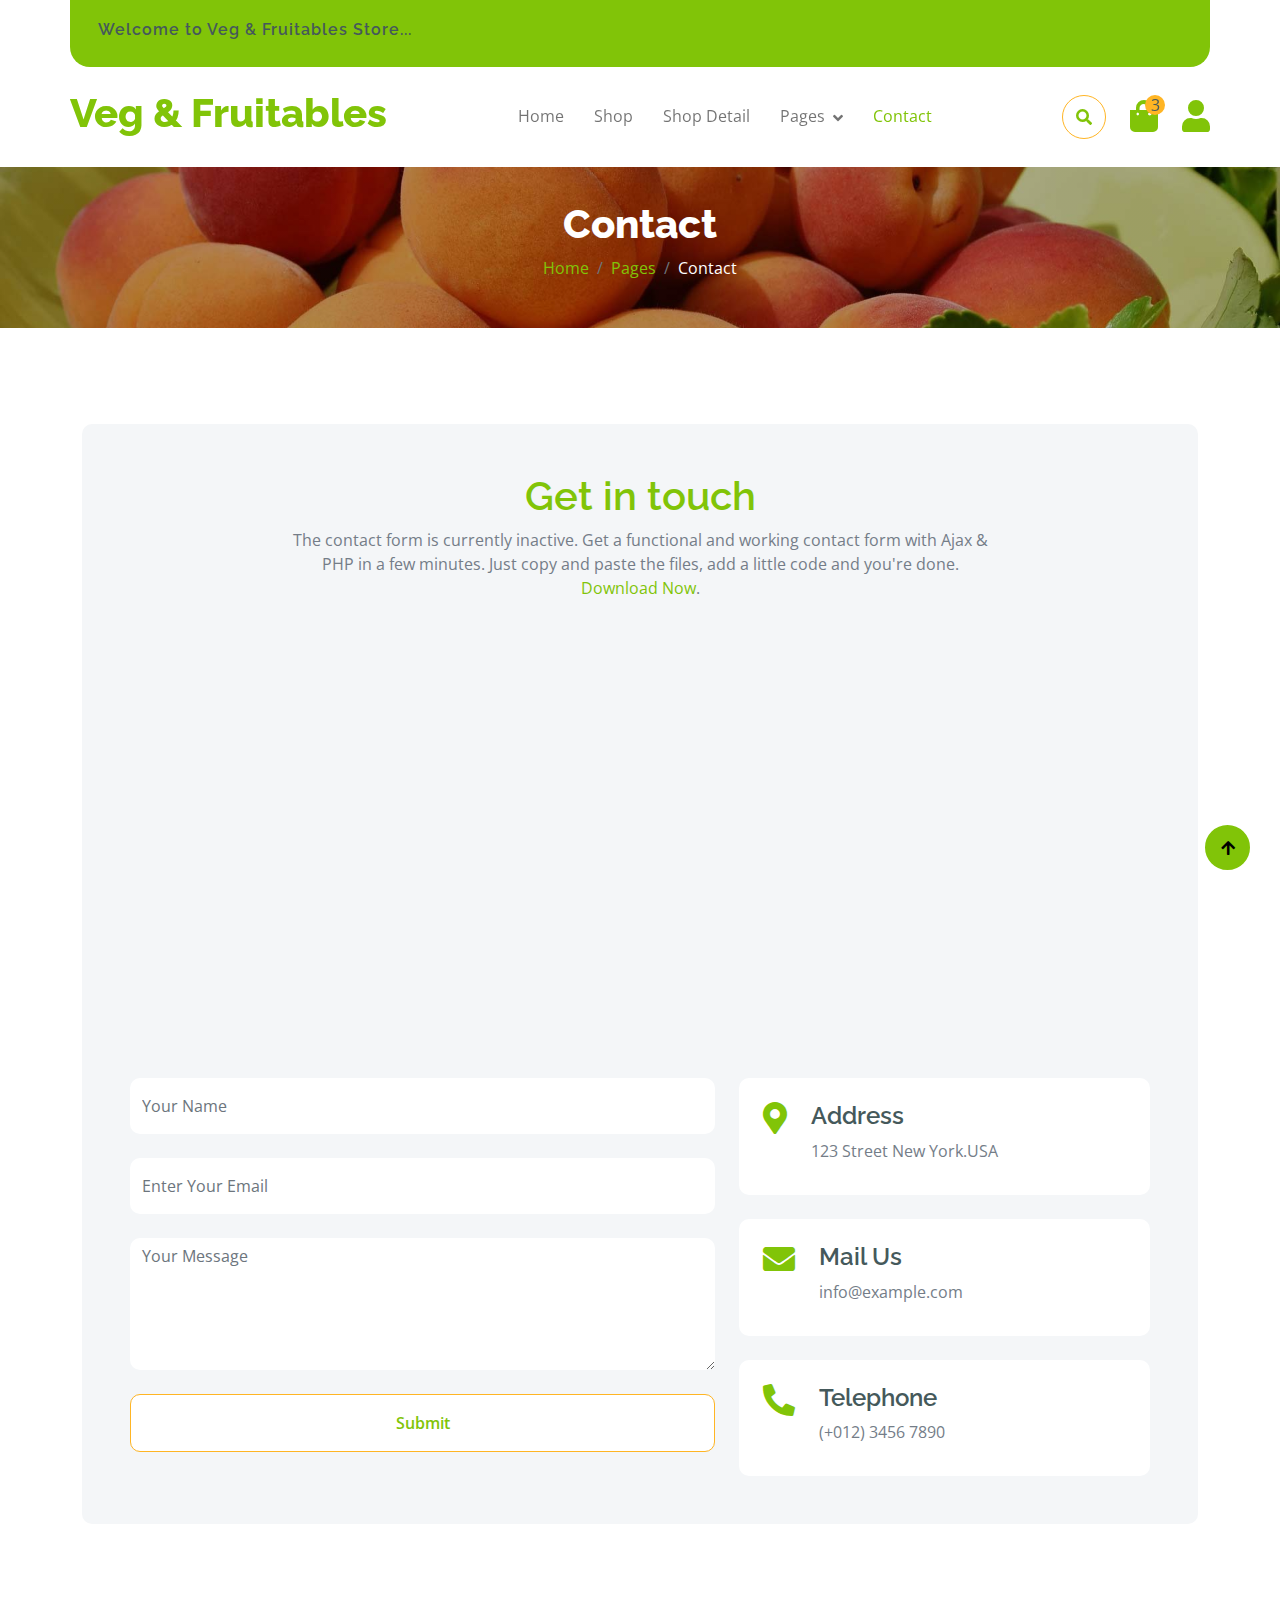
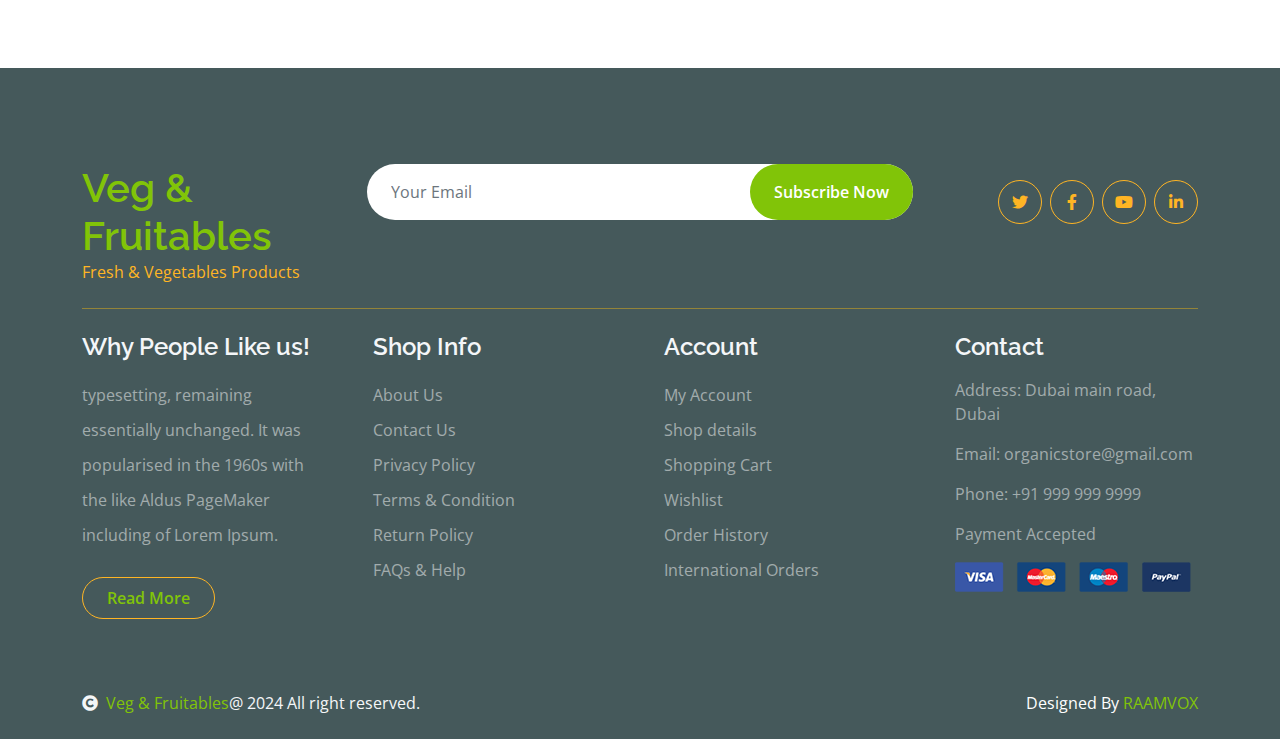
<file: contact.html>
<!DOCTYPE html>
<html lang="en">

    <head>
        <meta charset="utf-8">
        <title>Fruitables - Vegetable Website Template</title>
        <meta content="width=device-width, initial-scale=1.0" name="viewport">
        <meta content="" name="keywords">
        <meta content="" name="description">

        <!-- Google Web Fonts -->
        <link rel="preconnect" href="https://fonts.googleapis.com">
        <link rel="preconnect" href="https://fonts.gstatic.com" crossorigin>
        <link href="https://fonts.googleapis.com/css2?family=Open+Sans:wght@400;600&family=Raleway:wght@600;800&display=swap" rel="stylesheet"> 

        <!-- Icon Font Stylesheet -->
        <link rel="stylesheet" href="https://use.fontawesome.com/releases/v5.15.4/css/all.css"/>
        <link href="https://cdn.jsdelivr.net/npm/bootstrap-icons@1.4.1/font/bootstrap-icons.css" rel="stylesheet">

        <!-- Libraries Stylesheet -->
        <link href="lib/lightbox/css/lightbox.min.css" rel="stylesheet">
        <link href="lib/owlcarousel/assets/owl.carousel.min.css" rel="stylesheet">


        <!-- Customized Bootstrap Stylesheet -->
        <link href="css/bootstrap.min.css" rel="stylesheet">

        <!-- Template Stylesheet -->
        <link href="css/style.css" rel="stylesheet">
    </head>

    <body>

        <!-- Spinner Start -->
        <div id="spinner" class="show w-100 vh-100 bg-white position-fixed translate-middle top-50 start-50  d-flex align-items-center justify-content-center">
            <div class="spinner-grow text-primary" role="status"></div>
        </div>
        <!-- Spinner End -->


        <!-- Navbar start -->
        <div class="container-fluid fixed-top">
            <div class="container topbar bg-primary d-none d-lg-block">
                <div class="d-flex justify-content-between">
                    <div class="d-flex justify-content-between">
                        <div class="top-info ps-2">
                            <h6>Welcome to Veg & Fruitables Store...</h6>
                        </div>
                      
                    </div>
                </div>
            </div>
            <div class="container px-0">
                <nav class="navbar navbar-light bg-white navbar-expand-xl">
                    <a href="index.html" class="navbar-brand"><h1 class="text-primary display-6">Veg & Fruitables</h1></a>
                    <button class="navbar-toggler py-2 px-3" type="button" data-bs-toggle="collapse" data-bs-target="#navbarCollapse">
                        <span class="fa fa-bars text-primary"></span>
                    </button>
                    <div class="collapse navbar-collapse bg-white" id="navbarCollapse">
                        <div class="navbar-nav mx-auto">
                            <a href="index.html" class="nav-item nav-link">Home</a>
                            <a href="shop.html" class="nav-item nav-link">Shop</a>
                            <a href="shop-detail.html" class="nav-item nav-link">Shop Detail</a>
                            <div class="nav-item dropdown">
                                <a href="#" class="nav-link dropdown-toggle" data-bs-toggle="dropdown">Pages</a>
                                <div class="dropdown-menu m-0 bg-secondary rounded-0">
                                    <a href="cart.html" class="dropdown-item">Cart</a>
                                    <a href="chackout.html" class="dropdown-item">Chackout</a>
                                    <a href="testimonial.html" class="dropdown-item">Testimonial</a>
                                    <a href="404.html" class="dropdown-item">404 Page</a>
                                </div>
                            </div>
                            <a href="contact.html" class="nav-item nav-link active">Contact</a>
                        </div>
                        <div class="d-flex m-3 me-0">
                            <button class="btn-search btn border border-secondary btn-md-square rounded-circle bg-white me-4" data-bs-toggle="modal" data-bs-target="#searchModal"><i class="fas fa-search text-primary"></i></button>
                            <a href="#" class="position-relative me-4 my-auto">
                                <i class="fa fa-shopping-bag fa-2x"></i>
                                <span class="position-absolute bg-secondary rounded-circle d-flex align-items-center justify-content-center text-dark px-1" style="top: -5px; left: 15px; height: 20px; min-width: 20px;">3</span>
                            </a>
                            <a href="#" class="my-auto">
                                <i class="fas fa-user fa-2x"></i>
                            </a>
                        </div>
                    </div>
                </nav>
            </div>
        </div>
        <!-- Navbar End -->


        <!-- Modal Search Start -->
        <div class="modal fade" id="searchModal" tabindex="-1" aria-labelledby="exampleModalLabel" aria-hidden="true">
            <div class="modal-dialog modal-fullscreen">
                <div class="modal-content rounded-0">
                    <div class="modal-header">
                        <h5 class="modal-title" id="exampleModalLabel">Search by keyword</h5>
                        <button type="button" class="btn-close" data-bs-dismiss="modal" aria-label="Close"></button>
                    </div>
                    <div class="modal-body d-flex align-items-center">
                        <div class="input-group w-75 mx-auto d-flex">
                            <input type="search" class="form-control p-3" placeholder="keywords" aria-describedby="search-icon-1">
                            <span id="search-icon-1" class="input-group-text p-3"><i class="fa fa-search"></i></span>
                        </div>
                    </div>
                </div>
            </div>
        </div>
        <!-- Modal Search End -->


        <!-- Single Page Header start -->
        <div class="container-fluid page-header py-5">
            <h1 class="text-center text-white display-6">Contact</h1>
            <ol class="breadcrumb justify-content-center mb-0">
                <li class="breadcrumb-item"><a href="#">Home</a></li>
                <li class="breadcrumb-item"><a href="#">Pages</a></li>
                <li class="breadcrumb-item active text-white">Contact</li>
            </ol>
        </div>
        <!-- Single Page Header End -->


        <!-- Contact Start -->
        <div class="container-fluid contact py-5">
            <div class="container py-5">
                <div class="p-5 bg-light rounded">
                    <div class="row g-4">
                        <div class="col-12">
                            <div class="text-center mx-auto" style="max-width: 700px;">
                                <h1 class="text-primary">Get in touch</h1>
                                <p class="mb-4">The contact form is currently inactive. Get a functional and working contact form with Ajax & PHP in a few minutes. Just copy and paste the files, add a little code and you're done. <a href="https://htmlcodex.com/contact-form">Download Now</a>.</p>
                            </div>
                        </div>
                        <div class="col-lg-12">
                            <div class="h-100 rounded">
                                <iframe class="rounded w-100" 
                                style="height: 400px;" src="https://www.google.com/maps/embed?pb=!1m18!1m12!1m3!1d387191.33750346623!2d-73.97968099999999!3d40.6974881!2m3!1f0!2f0!3f0!3m2!1i1024!2i768!4f13.1!3m3!1m2!1s0x89c24fa5d33f083b%3A0xc80b8f06e177fe62!2sNew%20York%2C%20NY%2C%20USA!5e0!3m2!1sen!2sbd!4v1694259649153!5m2!1sen!2sbd" 
                                loading="lazy" referrerpolicy="no-referrer-when-downgrade"></iframe>
                            </div>
                        </div>
                        <div class="col-lg-7">
                            <form action="" class="">
                                <input type="text" class="w-100 form-control border-0 py-3 mb-4" placeholder="Your Name">
                                <input type="email" class="w-100 form-control border-0 py-3 mb-4" placeholder="Enter Your Email">
                                <textarea class="w-100 form-control border-0 mb-4" rows="5" cols="10" placeholder="Your Message"></textarea>
                                <button class="w-100 btn form-control border-secondary py-3 bg-white text-primary " type="submit">Submit</button>
                            </form>
                        </div>
                        <div class="col-lg-5">
                            <div class="d-flex p-4 rounded mb-4 bg-white">
                                <i class="fas fa-map-marker-alt fa-2x text-primary me-4"></i>
                                <div>
                                    <h4>Address</h4>
                                    <p class="mb-2">123 Street New York.USA</p>
                                </div>
                            </div>
                            <div class="d-flex p-4 rounded mb-4 bg-white">
                                <i class="fas fa-envelope fa-2x text-primary me-4"></i>
                                <div>
                                    <h4>Mail Us</h4>
                                    <p class="mb-2">info@example.com</p>
                                </div>
                            </div>
                            <div class="d-flex p-4 rounded bg-white">
                                <i class="fa fa-phone-alt fa-2x text-primary me-4"></i>
                                <div>
                                    <h4>Telephone</h4>
                                    <p class="mb-2">(+012) 3456 7890</p>
                                </div>
                            </div>
                        </div>
                    </div>
                </div>
            </div>
        </div>
        <!-- Contact End -->
  <!-- Footer Start -->
  <div class="container-fluid bg-dark text-white-50 footer pt-5 mt-5">
    <div class="container py-5">
        <div class="pb-4 mb-4" style="border-bottom: 1px solid rgba(226, 175, 24, 0.5) ;">
            <div class="row g-4">
                <div class="col-lg-3">
                    <a href="#">
                        <h1 class="text-primary mb-0">Veg & Fruitables</h1>
                        <p class="text-secondary mb-0">Fresh & Vegetables Products</p>
                    </a>
                </div>
                <div class="col-lg-6">
                    <div class="position-relative mx-auto">
                        <input class="form-control border-0 w-100 py-3 px-4 rounded-pill" type="number" placeholder="Your Email">
                        <button type="submit" class="btn btn-primary border-0 border-secondary py-3 px-4 position-absolute rounded-pill text-white" style="top: 0; right: 0;">Subscribe Now</button>
                    </div>
                </div>
                <div class="col-lg-3">
                    <div class="d-flex justify-content-end pt-3">
                        <a class="btn  btn-outline-secondary me-2 btn-md-square rounded-circle" href=""><i class="fab fa-twitter"></i></a>
                        <a class="btn btn-outline-secondary me-2 btn-md-square rounded-circle" href=""><i class="fab fa-facebook-f"></i></a>
                        <a class="btn btn-outline-secondary me-2 btn-md-square rounded-circle" href=""><i class="fab fa-youtube"></i></a>
                        <a class="btn btn-outline-secondary btn-md-square rounded-circle" href=""><i class="fab fa-linkedin-in"></i></a>
                    </div>
                </div>
            </div>
        </div>
        <div class="row g-5">
            <div class="col-lg-3 col-md-6">
                <div class="footer-item">
                    <h4 class="text-light mb-3">Why People Like us!</h4>
                    <p class="mb-4">typesetting, remaining essentially unchanged. It was 
                        popularised in the 1960s with the like Aldus PageMaker including of Lorem Ipsum.</p>
                    <a href="" class="btn border-secondary py-2 px-4 rounded-pill text-primary">Read More</a>
                </div>
            </div>
            <div class="col-lg-3 col-md-6">
                <div class="d-flex flex-column text-start footer-item">
                    <h4 class="text-light mb-3">Shop Info</h4>
                    <a class="btn-link" href="">About Us</a>
                    <a class="btn-link" href="">Contact Us</a>
                    <a class="btn-link" href="">Privacy Policy</a>
                    <a class="btn-link" href="">Terms & Condition</a>
                    <a class="btn-link" href="">Return Policy</a>
                    <a class="btn-link" href="">FAQs & Help</a>
                </div>
            </div>
            <div class="col-lg-3 col-md-6">
                <div class="d-flex flex-column text-start footer-item">
                    <h4 class="text-light mb-3">Account</h4>
                    <a class="btn-link" href="">My Account</a>
                    <a class="btn-link" href="">Shop details</a>
                    <a class="btn-link" href="">Shopping Cart</a>
                    <a class="btn-link" href="">Wishlist</a>
                    <a class="btn-link" href="">Order History</a>
                    <a class="btn-link" href="">International Orders</a>
                </div>
            </div>
            <div class="col-lg-3 col-md-6">
                <div class="footer-item">
                    <h4 class="text-light mb-3">Contact</h4>
                    <p>Address: Dubai main road, Dubai</p>
                    <p>Email: organicstore@gmail.com</p>
                    <p>Phone: +91 999 999 9999</p>
                    <p>Payment Accepted</p>
                    <img src="img/payment.png" class="img-fluid" alt="">
                </div>
            </div>
        </div>
    </div>
</div>
<!-- Footer End -->

<!-- Copyright Start -->
<div class="container-fluid copyright bg-dark py-4">
    <div class="container">
        <div class="row">
            <div class="col-md-6 text-center text-md-start mb-3 mb-md-0">
                <span class="text-light"><a href="#"><i class="fas fa-copyright text-light me-2"></i>Veg & Fruitables</a>@ 2024 All right reserved.</span>
            </div>
            <div class="col-md-6 my-auto text-center text-md-end text-white">
                <!--/*** This template is free as long as you keep the below author’s credit link/attribution link/backlink. ***/-->
                <!--/*** If you'd like to use the template without the below author’s credit link/attribution link/backlink, ***/-->
                <!--/*** you can purchase the Credit Removal License from "https://htmlcodex.com/credit-removal". ***/-->
                Designed By <a href="https://sriraamprabu.vercel.app/">RAAMVOX</a>
            </div>
        </div>
    </div>
</div>
<!-- Copyright End -->




        <!-- Back to Top -->
        <a href="#" class="btn btn-primary border-3 border-primary rounded-circle back-to-top"><i class="fa fa-arrow-up"></i></a>   

        
    <!-- JavaScript Libraries -->
    <script src="https://ajax.googleapis.com/ajax/libs/jquery/3.6.4/jquery.min.js"></script>
    <script src="https://cdn.jsdelivr.net/npm/bootstrap@5.0.0/dist/js/bootstrap.bundle.min.js"></script>
    <script src="lib/easing/easing.min.js"></script>
    <script src="lib/waypoints/waypoints.min.js"></script>
    <script src="lib/lightbox/js/lightbox.min.js"></script>
    <script src="lib/owlcarousel/owl.carousel.min.js"></script>

    <!-- Template Javascript -->
    <script src="js/main.js"></script>
    </body>

</html>
</file>
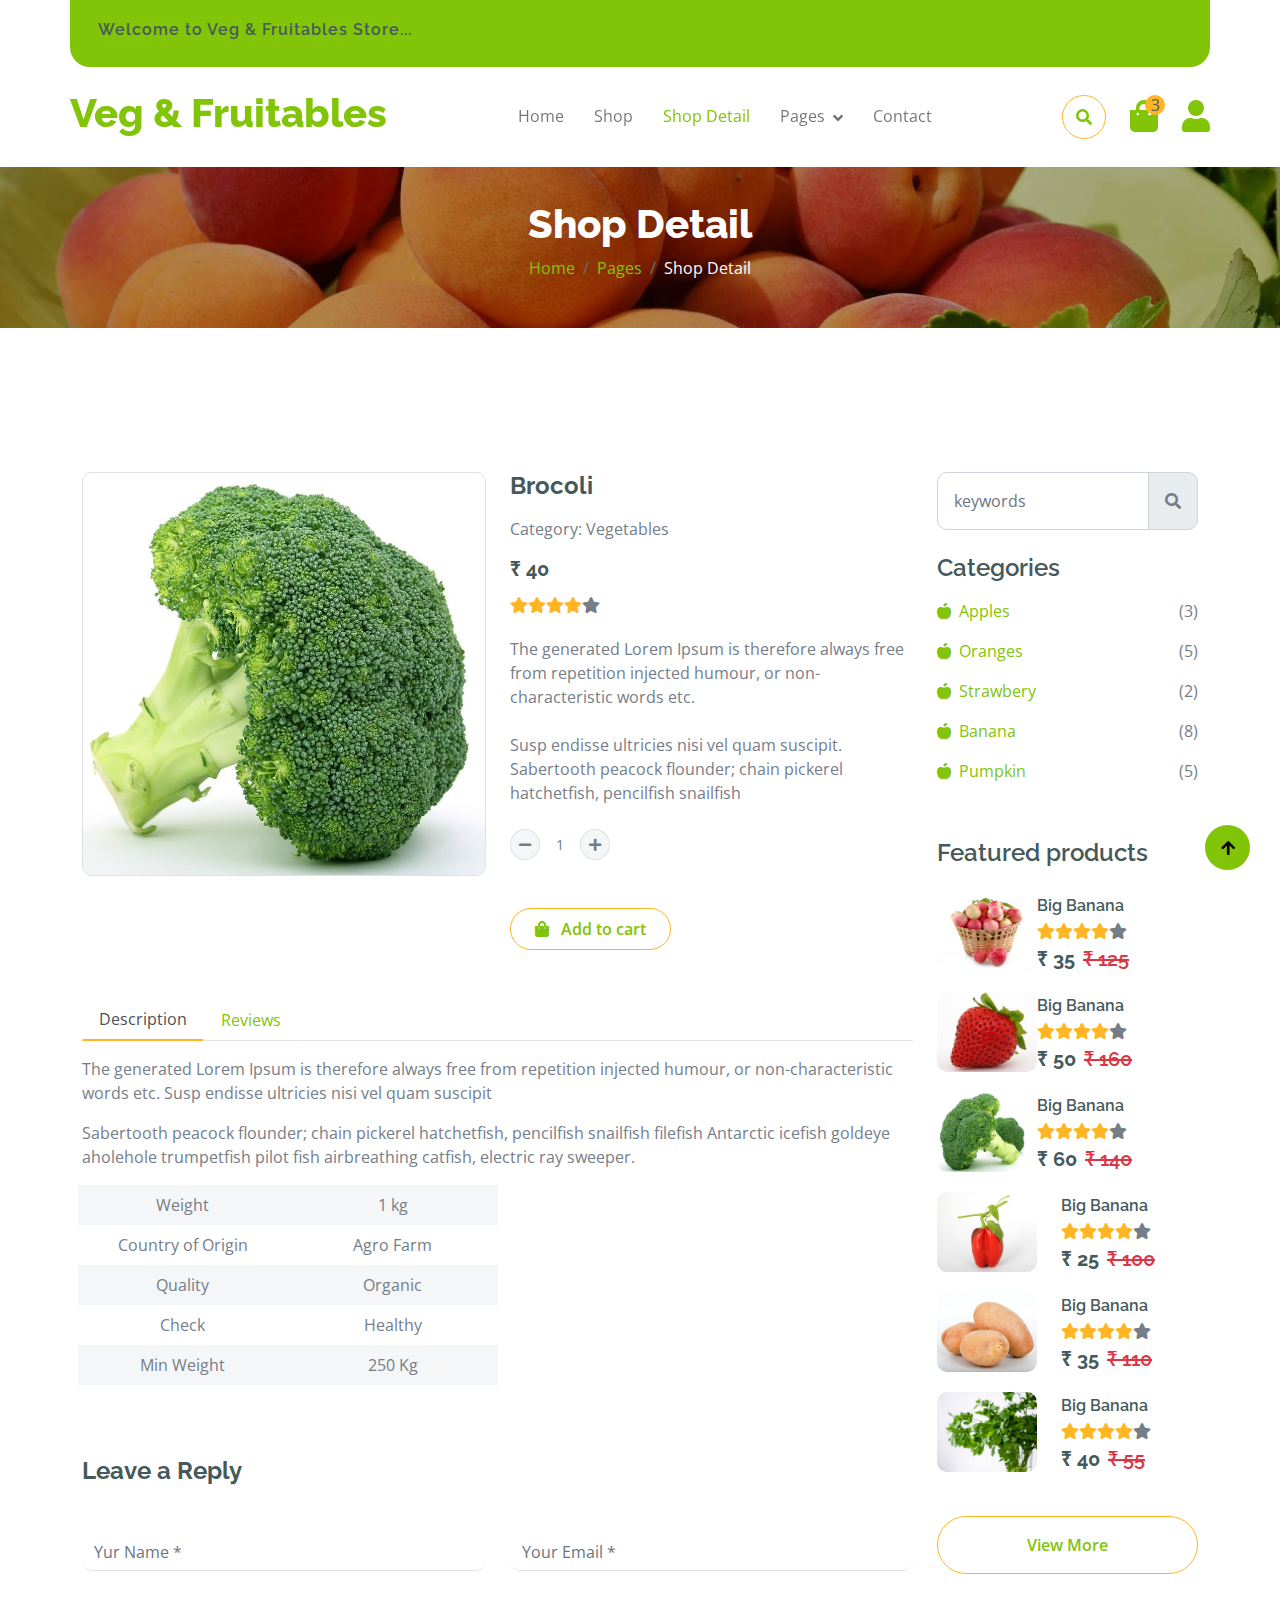
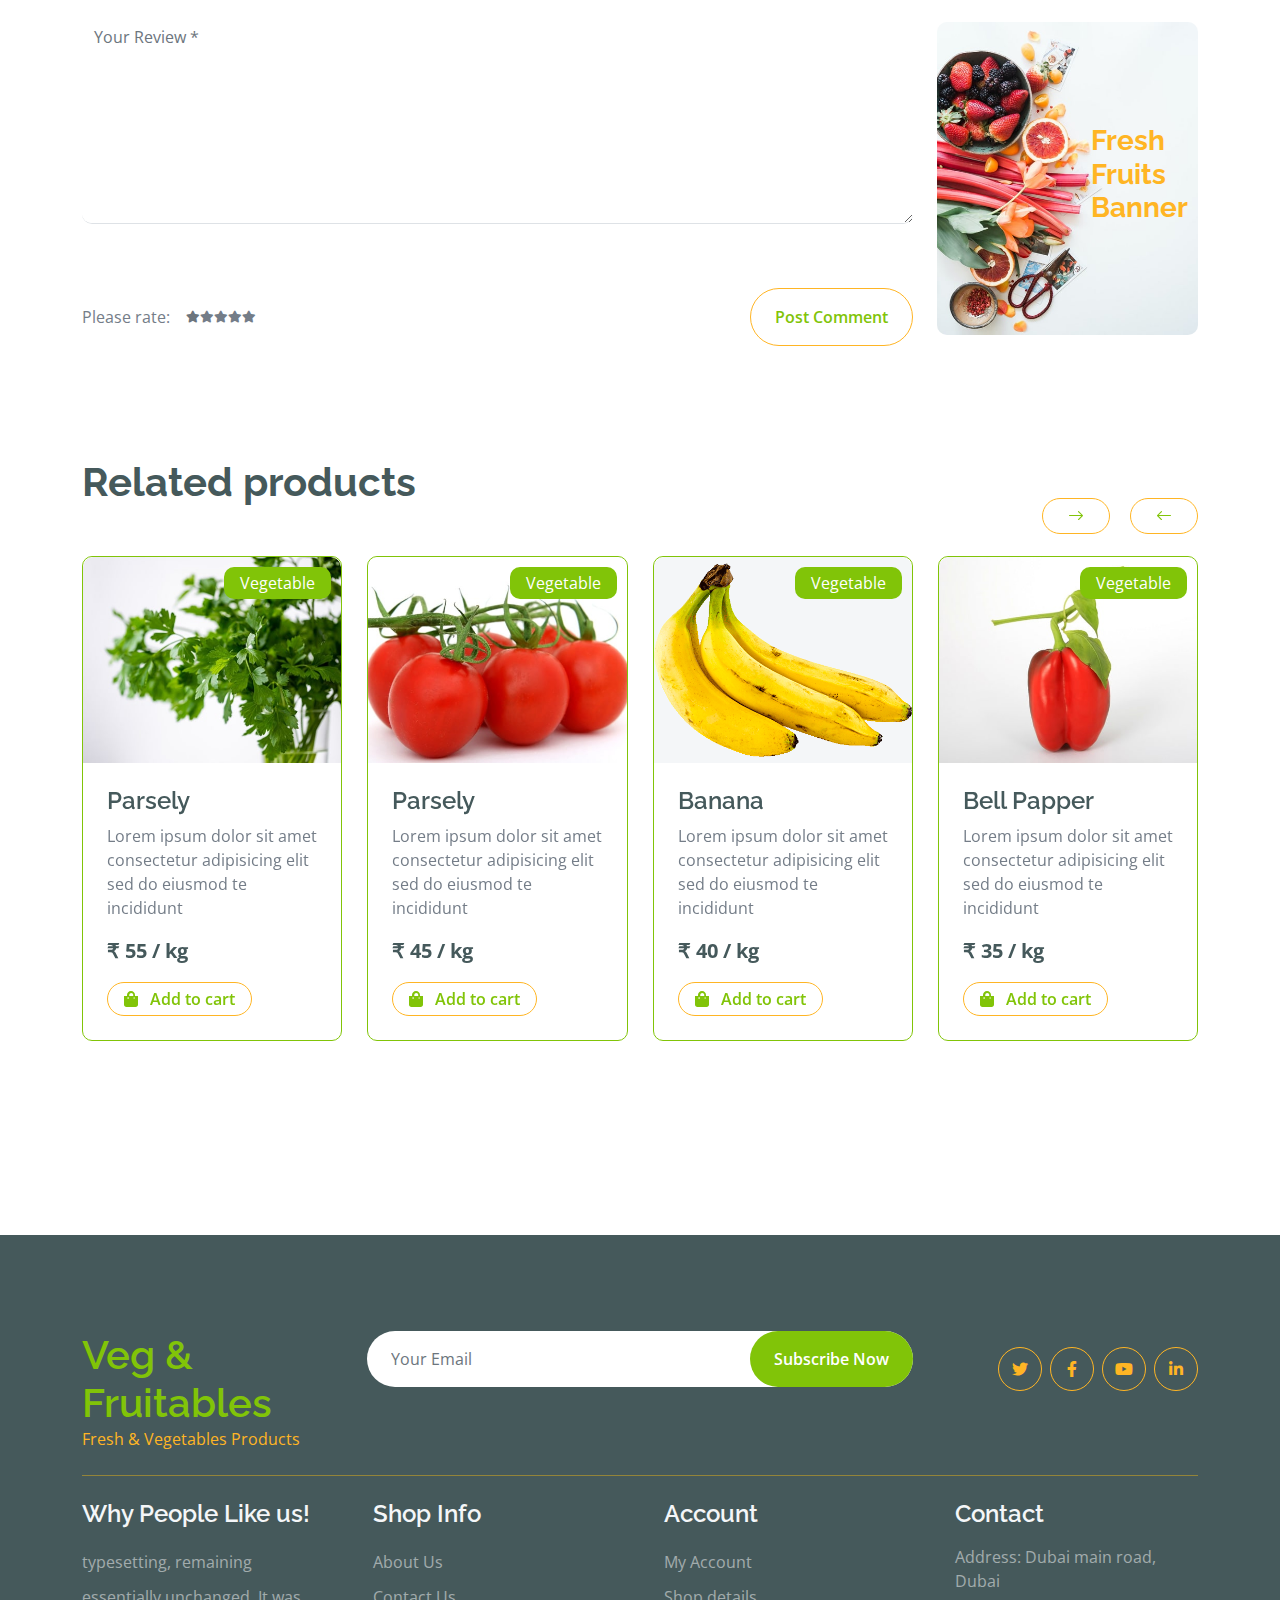
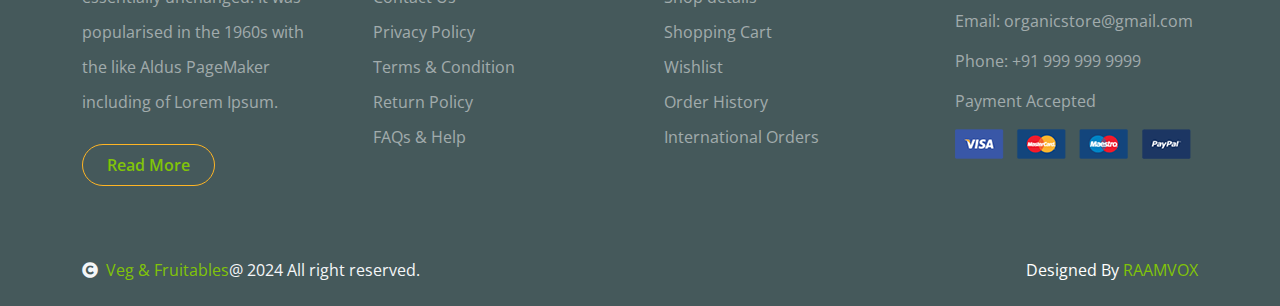
<file: shop-detail.html>
<!DOCTYPE html>
<html lang="en">

    <head>
        <meta charset="utf-8">
        <title>Fruitables - Vegetable Website Template</title>
        <meta content="width=device-width, initial-scale=1.0" name="viewport">
        <meta content="" name="keywords">
        <meta content="" name="description">

        <!-- Google Web Fonts -->
        <link rel="preconnect" href="https://fonts.googleapis.com">
        <link rel="preconnect" href="https://fonts.gstatic.com" crossorigin>
        <link href="https://fonts.googleapis.com/css2?family=Open+Sans:wght@400;600&family=Raleway:wght@600;800&display=swap" rel="stylesheet"> 

        <!-- Icon Font Stylesheet -->
        <link rel="stylesheet" href="https://use.fontawesome.com/releases/v5.15.4/css/all.css"/>
        <link href="https://cdn.jsdelivr.net/npm/bootstrap-icons@1.4.1/font/bootstrap-icons.css" rel="stylesheet">

        <!-- Libraries Stylesheet -->
        <link href="lib/lightbox/css/lightbox.min.css" rel="stylesheet">
        <link href="lib/owlcarousel/assets/owl.carousel.min.css" rel="stylesheet">


        <!-- Customized Bootstrap Stylesheet -->
        <link href="css/bootstrap.min.css" rel="stylesheet">

        <!-- Template Stylesheet -->
        <link href="css/style.css" rel="stylesheet">
    </head>

    <body>

        <!-- Spinner Start -->
        <div id="spinner" class="show w-100 vh-100 bg-white position-fixed translate-middle top-50 start-50  d-flex align-items-center justify-content-center">
            <div class="spinner-grow text-primary" role="status"></div>
        </div>
        <!-- Spinner End -->


        <!-- Navbar start -->
        <div class="container-fluid fixed-top">
            <div class="container topbar bg-primary d-none d-lg-block">
                <div class="d-flex justify-content-between">
                    <div class="d-flex justify-content-between">
                        <div class="top-info ps-2">
                            <h6>Welcome to Veg & Fruitables Store...</h6>
                        </div>
                        
                    </div>
                </div>
            </div>
            <div class="container px-0">
                <nav class="navbar navbar-light bg-white navbar-expand-xl">
                    <a href="index.html" class="navbar-brand"><h1 class="text-primary display-6">Veg & Fruitables</h1></a>
                    <button class="navbar-toggler py-2 px-3" type="button" data-bs-toggle="collapse" data-bs-target="#navbarCollapse">
                        <span class="fa fa-bars text-primary"></span>
                    </button>
                    <div class="collapse navbar-collapse bg-white" id="navbarCollapse">
                        <div class="navbar-nav mx-auto">
                            <a href="index.html" class="nav-item nav-link">Home</a>
                            <a href="shop.html" class="nav-item nav-link">Shop</a>
                            <a href="shop-detail.html" class="nav-item nav-link active">Shop Detail</a>
                            <div class="nav-item dropdown">
                                <a href="#" class="nav-link dropdown-toggle" data-bs-toggle="dropdown">Pages</a>
                                <div class="dropdown-menu m-0 bg-secondary rounded-0">
                                    <a href="cart.html" class="dropdown-item">Cart</a>
                                    <a href="chackout.html" class="dropdown-item">Chackout</a>
                                    <a href="testimonial.html" class="dropdown-item">Testimonial</a>
                                    <a href="404.html" class="dropdown-item">404 Page</a>
                                </div>
                            </div>
                            <a href="contact.html" class="nav-item nav-link">Contact</a>
                        </div>
                        <div class="d-flex m-3 me-0">
                            <button class="btn-search btn border border-secondary btn-md-square rounded-circle bg-white me-4" data-bs-toggle="modal" data-bs-target="#searchModal"><i class="fas fa-search text-primary"></i></button>
                            <a href="#" class="position-relative me-4 my-auto">
                                <i class="fa fa-shopping-bag fa-2x"></i>
                                <span class="position-absolute bg-secondary rounded-circle d-flex align-items-center justify-content-center text-dark px-1" style="top: -5px; left: 15px; height: 20px; min-width: 20px;">3</span>
                            </a>
                            <a href="#" class="my-auto">
                                <i class="fas fa-user fa-2x"></i>
                            </a>
                        </div>
                    </div>
                </nav>
            </div>
        </div>
        <!-- Navbar End -->


        <!-- Modal Search Start -->
        <div class="modal fade" id="searchModal" tabindex="-1" aria-labelledby="exampleModalLabel" aria-hidden="true">
            <div class="modal-dialog modal-fullscreen">
                <div class="modal-content rounded-0">
                    <div class="modal-header">
                        <h5 class="modal-title" id="exampleModalLabel">Search by keyword</h5>
                        <button type="button" class="btn-close" data-bs-dismiss="modal" aria-label="Close"></button>
                    </div>
                    <div class="modal-body d-flex align-items-center">
                        <div class="input-group w-75 mx-auto d-flex">
                            <input type="search" class="form-control p-3" placeholder="keywords" aria-describedby="search-icon-1">
                            <span id="search-icon-1" class="input-group-text p-3"><i class="fa fa-search"></i></span>
                        </div>
                    </div>
                </div>
            </div>
        </div>
        <!-- Modal Search End -->


        <!-- Single Page Header start -->
        <div class="container-fluid page-header py-5">
            <h1 class="text-center text-white display-6">Shop Detail</h1>
            <ol class="breadcrumb justify-content-center mb-0">
                <li class="breadcrumb-item"><a href="#">Home</a></li>
                <li class="breadcrumb-item"><a href="#">Pages</a></li>
                <li class="breadcrumb-item active text-white">Shop Detail</li>
            </ol>
        </div>
        <!-- Single Page Header End -->


        <!-- Single Product Start -->
        <div class="container-fluid py-5 mt-5">
            <div class="container py-5">
                <div class="row g-4 mb-5">
                    <div class="col-lg-8 col-xl-9">
                        <div class="row g-4">
                            <div class="col-lg-6">
                                <div class="border rounded">
                                    <a href="#">
                                        <img src="img/single-item.jpg" class="img-fluid rounded" alt="Image">
                                    </a>
                                </div>
                            </div>
                            <div class="col-lg-6">
                                <h4 class="fw-bold mb-3">Brocoli</h4>
                                <p class="mb-3">Category: Vegetables</p>
                                <h5 class="fw-bold mb-3">₹ 40</h5>
                                <div class="d-flex mb-4">
                                    <i class="fa fa-star text-secondary"></i>
                                    <i class="fa fa-star text-secondary"></i>
                                    <i class="fa fa-star text-secondary"></i>
                                    <i class="fa fa-star text-secondary"></i>
                                    <i class="fa fa-star"></i>
                                </div>
                                <p class="mb-4">The generated Lorem Ipsum is therefore always free from repetition injected humour, or non-characteristic words etc.</p>
                                <p class="mb-4">Susp endisse ultricies nisi vel quam suscipit. Sabertooth peacock flounder; chain pickerel hatchetfish, pencilfish snailfish</p>
                                <div class="input-group quantity mb-5" style="width: 100px;">
                                    <div class="input-group-btn">
                                        <button class="btn btn-sm btn-minus rounded-circle bg-light border" >
                                            <i class="fa fa-minus"></i>
                                        </button>
                                    </div>
                                    <input type="text" class="form-control form-control-sm text-center border-0" value="1">
                                    <div class="input-group-btn">
                                        <button class="btn btn-sm btn-plus rounded-circle bg-light border">
                                            <i class="fa fa-plus"></i>
                                        </button>
                                    </div>
                                </div>
                                <a href="#" class="btn border border-secondary rounded-pill px-4 py-2 mb-4 text-primary"><i class="fa fa-shopping-bag me-2 text-primary"></i> Add to cart</a>
                            </div>
                            <div class="col-lg-12">
                                <nav>
                                    <div class="nav nav-tabs mb-3">
                                        <button class="nav-link active border-white border-bottom-0" type="button" role="tab"
                                            id="nav-about-tab" data-bs-toggle="tab" data-bs-target="#nav-about"
                                            aria-controls="nav-about" aria-selected="true">Description</button>
                                        <button class="nav-link border-white border-bottom-0" type="button" role="tab"
                                            id="nav-mission-tab" data-bs-toggle="tab" data-bs-target="#nav-mission"
                                            aria-controls="nav-mission" aria-selected="false">Reviews</button>
                                    </div>
                                </nav>
                                <div class="tab-content mb-5">
                                    <div class="tab-pane active" id="nav-about" role="tabpanel" aria-labelledby="nav-about-tab">
                                        <p>The generated Lorem Ipsum is therefore always free from repetition injected humour, or non-characteristic words etc. 
                                            Susp endisse ultricies nisi vel quam suscipit </p>
                                        <p>Sabertooth peacock flounder; chain pickerel hatchetfish, pencilfish snailfish filefish Antarctic 
                                            icefish goldeye aholehole trumpetfish pilot fish airbreathing catfish, electric ray sweeper.</p>
                                        <div class="px-2">
                                            <div class="row g-4">
                                                <div class="col-6">
                                                    <div class="row bg-light align-items-center text-center justify-content-center py-2">
                                                        <div class="col-6">
                                                            <p class="mb-0">Weight</p>
                                                        </div>
                                                        <div class="col-6">
                                                            <p class="mb-0">1 kg</p>
                                                        </div>
                                                    </div>
                                                    <div class="row text-center align-items-center justify-content-center py-2">
                                                        <div class="col-6">
                                                            <p class="mb-0">Country of Origin</p>
                                                        </div>
                                                        <div class="col-6">
                                                            <p class="mb-0">Agro Farm</p>
                                                        </div>
                                                    </div>
                                                    <div class="row bg-light text-center align-items-center justify-content-center py-2">
                                                        <div class="col-6">
                                                            <p class="mb-0">Quality</p>
                                                        </div>
                                                        <div class="col-6">
                                                            <p class="mb-0">Organic</p>
                                                        </div>
                                                    </div>
                                                    <div class="row text-center align-items-center justify-content-center py-2">
                                                        <div class="col-6">
                                                            <p class="mb-0">Сheck</p>
                                                        </div>
                                                        <div class="col-6">
                                                            <p class="mb-0">Healthy</p>
                                                        </div>
                                                    </div>
                                                    <div class="row bg-light text-center align-items-center justify-content-center py-2">
                                                        <div class="col-6">
                                                            <p class="mb-0">Min Weight</p>
                                                        </div>
                                                        <div class="col-6">
                                                            <p class="mb-0">250 Kg</p>
                                                        </div>
                                                    </div>
                                                </div>
                                            </div>
                                        </div>
                                    </div>
                                    <div class="tab-pane" id="nav-mission" role="tabpanel" aria-labelledby="nav-mission-tab">
                                        <div class="d-flex">
                                            <img src="img/avatar.jpg" class="img-fluid rounded-circle p-3" style="width: 100px; height: 100px;" alt="">
                                            <div class="">
                                                <p class="mb-2" style="font-size: 14px;">April 12, 2024</p>
                                                <div class="d-flex justify-content-between">
                                                    <h5>Jason Smith</h5>
                                                    <div class="d-flex mb-3">
                                                        <i class="fa fa-star text-secondary"></i>
                                                        <i class="fa fa-star text-secondary"></i>
                                                        <i class="fa fa-star text-secondary"></i>
                                                        <i class="fa fa-star text-secondary"></i>
                                                        <i class="fa fa-star"></i>
                                                    </div>
                                                </div>
                                                <p>The generated Lorem Ipsum is therefore always free from repetition injected humour, or non-characteristic 
                                                    words etc. Susp endisse ultricies nisi vel quam suscipit </p>
                                            </div>
                                        </div>
                                        <div class="d-flex">
                                            <img src="img/avatar.jpg" class="img-fluid rounded-circle p-3" style="width: 100px; height: 100px;" alt="">
                                            <div class="">
                                                <p class="mb-2" style="font-size: 14px;">April 12, 2024</p>
                                                <div class="d-flex justify-content-between">
                                                    <h5>Sam Peters</h5>
                                                    <div class="d-flex mb-3">
                                                        <i class="fa fa-star text-secondary"></i>
                                                        <i class="fa fa-star text-secondary"></i>
                                                        <i class="fa fa-star text-secondary"></i>
                                                        <i class="fa fa-star"></i>
                                                        <i class="fa fa-star"></i>
                                                    </div>
                                                </div>
                                                <p class="text-dark">The generated Lorem Ipsum is therefore always free from repetition injected humour, or non-characteristic 
                                                    words etc. Susp endisse ultricies nisi vel quam suscipit </p>
                                            </div>
                                        </div>
                                    </div>
                                    <div class="tab-pane" id="nav-vision" role="tabpanel">
                                        <p class="text-dark">Tempor erat elitr rebum at clita. Diam dolor diam ipsum et tempor sit. Aliqu diam
                                            amet diam et eos labore. 3</p>
                                        <p class="mb-0">Diam dolor diam ipsum et tempor sit. Aliqu diam amet diam et eos labore.
                                            Clita erat ipsum et lorem et sit</p>
                                    </div>
                                </div>
                            </div>
                            <form action="#">
                                <h4 class="mb-5 fw-bold">Leave a Reply</h4>
                                <div class="row g-4">
                                    <div class="col-lg-6">
                                        <div class="border-bottom rounded">
                                            <input type="text" class="form-control border-0 me-4" placeholder="Yur Name *">
                                        </div>
                                    </div>
                                    <div class="col-lg-6">
                                        <div class="border-bottom rounded">
                                            <input type="email" class="form-control border-0" placeholder="Your Email *">
                                        </div>
                                    </div>
                                    <div class="col-lg-12">
                                        <div class="border-bottom rounded my-4">
                                            <textarea name="" id="" class="form-control border-0" cols="30" rows="8" placeholder="Your Review *" spellcheck="false"></textarea>
                                        </div>
                                    </div>
                                    <div class="col-lg-12">
                                        <div class="d-flex justify-content-between py-3 mb-5">
                                            <div class="d-flex align-items-center">
                                                <p class="mb-0 me-3">Please rate:</p>
                                                <div class="d-flex align-items-center" style="font-size: 12px;">
                                                    <i class="fa fa-star text-muted"></i>
                                                    <i class="fa fa-star"></i>
                                                    <i class="fa fa-star"></i>
                                                    <i class="fa fa-star"></i>
                                                    <i class="fa fa-star"></i>
                                                </div>
                                            </div>
                                            <a href="#" class="btn border border-secondary text-primary rounded-pill px-4 py-3"> Post Comment</a>
                                        </div>
                                    </div>
                                </div>
                            </form>
                        </div>
                    </div>
                    <div class="col-lg-4 col-xl-3">
                        <div class="row g-4 fruite">
                            <div class="col-lg-12">
                                <div class="input-group w-100 mx-auto d-flex mb-4">
                                    <input type="search" class="form-control p-3" placeholder="keywords" aria-describedby="search-icon-1">
                                    <span id="search-icon-1" class="input-group-text p-3"><i class="fa fa-search"></i></span>
                                </div>
                                <div class="mb-4">
                                    <h4>Categories</h4>
                                    <ul class="list-unstyled fruite-categorie">
                                        <li>
                                            <div class="d-flex justify-content-between fruite-name">
                                                <a href="#"><i class="fas fa-apple-alt me-2"></i>Apples</a>
                                                <span>(3)</span>
                                            </div>
                                        </li>
                                        <li>
                                            <div class="d-flex justify-content-between fruite-name">
                                                <a href="#"><i class="fas fa-apple-alt me-2"></i>Oranges</a>
                                                <span>(5)</span>
                                            </div>
                                        </li>
                                        <li>
                                            <div class="d-flex justify-content-between fruite-name">
                                                <a href="#"><i class="fas fa-apple-alt me-2"></i>Strawbery</a>
                                                <span>(2)</span>
                                            </div>
                                        </li>
                                        <li>
                                            <div class="d-flex justify-content-between fruite-name">
                                                <a href="#"><i class="fas fa-apple-alt me-2"></i>Banana</a>
                                                <span>(8)</span>
                                            </div>
                                        </li>
                                        <li>
                                            <div class="d-flex justify-content-between fruite-name">
                                                <a href="#"><i class="fas fa-apple-alt me-2"></i>Pumpkin</a>
                                                <span>(5)</span>
                                            </div>
                                        </li>
                                    </ul>
                                </div>
                            </div>
                            <div class="col-lg-12">
                                <h4 class="mb-4">Featured products</h4>
                                <div class="d-flex align-items-center justify-content-start">
                                    <div class="rounded" style="width: 100px; height: 100px;">
                                        <img src="img/featur-1.jpg" class="img-fluid rounded" alt="Image">
                                    </div>
                                    <div>
                                        <h6 class="mb-2">Big Banana</h6>
                                        <div class="d-flex mb-2">
                                            <i class="fa fa-star text-secondary"></i>
                                            <i class="fa fa-star text-secondary"></i>
                                            <i class="fa fa-star text-secondary"></i>
                                            <i class="fa fa-star text-secondary"></i>
                                            <i class="fa fa-star"></i>
                                        </div>
                                        <div class="d-flex mb-2">
                                            <h5 class="fw-bold me-2">₹ 35</h5>
                                            <h5 class="text-danger text-decoration-line-through">₹ 125</h5>
                                        </div>
                                    </div>
                                </div>
                                <div class="d-flex align-items-center justify-content-start">
                                    <div class="rounded" style="width: 100px; height: 100px;">
                                        <img src="img/featur-2.jpg" class="img-fluid rounded" alt="">
                                    </div>
                                    <div>
                                        <h6 class="mb-2">Big Banana</h6>
                                        <div class="d-flex mb-2">
                                            <i class="fa fa-star text-secondary"></i>
                                            <i class="fa fa-star text-secondary"></i>
                                            <i class="fa fa-star text-secondary"></i>
                                            <i class="fa fa-star text-secondary"></i>
                                            <i class="fa fa-star"></i>
                                        </div>
                                        <div class="d-flex mb-2">
                                            <h5 class="fw-bold me-2">₹ 50</h5>
                                            <h5 class="text-danger text-decoration-line-through">₹ 160</h5>
                                        </div>
                                    </div>
                                </div>
                                <div class="d-flex align-items-center justify-content-start">
                                    <div class="rounded" style="width: 100px; height: 100px;">
                                        <img src="img/featur-3.jpg" class="img-fluid rounded" alt="">
                                    </div>
                                    <div>
                                        <h6 class="mb-2">Big Banana</h6>
                                        <div class="d-flex mb-2">
                                            <i class="fa fa-star text-secondary"></i>
                                            <i class="fa fa-star text-secondary"></i>
                                            <i class="fa fa-star text-secondary"></i>
                                            <i class="fa fa-star text-secondary"></i>
                                            <i class="fa fa-star"></i>
                                        </div>
                                        <div class="d-flex mb-2">
                                            <h5 class="fw-bold me-2">₹ 60</h5>
                                            <h5 class="text-danger text-decoration-line-through">₹ 140</h5>
                                        </div>
                                    </div>
                                </div>
                                <div class="d-flex align-items-center justify-content-start">
                                    <div class="rounded me-4" style="width: 100px; height: 100px;">
                                        <img src="img/vegetable-item-4.jpg" class="img-fluid rounded" alt="">
                                    </div>
                                    <div>
                                        <h6 class="mb-2">Big Banana</h6>
                                        <div class="d-flex mb-2">
                                            <i class="fa fa-star text-secondary"></i>
                                            <i class="fa fa-star text-secondary"></i>
                                            <i class="fa fa-star text-secondary"></i>
                                            <i class="fa fa-star text-secondary"></i>
                                            <i class="fa fa-star"></i>
                                        </div>
                                        <div class="d-flex mb-2">
                                            <h5 class="fw-bold me-2">₹ 25</h5>
                                            <h5 class="text-danger text-decoration-line-through">₹ 100</h5>
                                        </div>
                                    </div>
                                </div>
                                <div class="d-flex align-items-center justify-content-start">
                                    <div class="rounded me-4" style="width: 100px; height: 100px;">
                                        <img src="img/vegetable-item-5.jpg" class="img-fluid rounded" alt="">
                                    </div>
                                    <div>
                                        <h6 class="mb-2">Big Banana</h6>
                                        <div class="d-flex mb-2">
                                            <i class="fa fa-star text-secondary"></i>
                                            <i class="fa fa-star text-secondary"></i>
                                            <i class="fa fa-star text-secondary"></i>
                                            <i class="fa fa-star text-secondary"></i>
                                            <i class="fa fa-star"></i>
                                        </div>
                                        <div class="d-flex mb-2">
                                            <h5 class="fw-bold me-2">₹ 35</h5>
                                            <h5 class="text-danger text-decoration-line-through">₹ 110</h5>
                                        </div>
                                    </div>
                                </div>
                                <div class="d-flex align-items-center justify-content-start">
                                    <div class="rounded me-4" style="width: 100px; height: 100px;">
                                        <img src="img/vegetable-item-6.jpg" class="img-fluid rounded" alt="">
                                    </div>
                                    <div>
                                        <h6 class="mb-2">Big Banana</h6>
                                        <div class="d-flex mb-2">
                                            <i class="fa fa-star text-secondary"></i>
                                            <i class="fa fa-star text-secondary"></i>
                                            <i class="fa fa-star text-secondary"></i>
                                            <i class="fa fa-star text-secondary"></i>
                                            <i class="fa fa-star"></i>
                                        </div>
                                        <div class="d-flex mb-2">
                                            <h5 class="fw-bold me-2">₹ 40</h5>
                                            <h5 class="text-danger text-decoration-line-through">₹ 55</h5>
                                        </div>
                                    </div>
                                </div>
                                <div class="d-flex justify-content-center my-4">
                                    <a href="#" class="btn border border-secondary px-4 py-3 rounded-pill text-primary w-100">View More</a>
                                </div>
                            </div>
                            <div class="col-lg-12">
                                <div class="position-relative">
                                    <img src="img/banner-fruits.jpg" class="img-fluid w-100 rounded" alt="">
                                    <div class="position-absolute" style="top: 50%; right: 10px; transform: translateY(-50%);">
                                        <h3 class="text-secondary fw-bold">Fresh <br> Fruits <br> Banner</h3>
                                    </div>
                                </div>
                            </div>
                        </div>
                    </div>
                </div>
                <h1 class="fw-bold mb-0">Related products</h1>
                <div class="vesitable">
                    <div class="owl-carousel vegetable-carousel justify-content-center">
                        <div class="border border-primary rounded position-relative vesitable-item">
                            <div class="vesitable-img">
                                <img src="img/vegetable-item-6.jpg" class="img-fluid w-100 rounded-top" alt="">
                            </div>
                            <div class="text-white bg-primary px-3 py-1 rounded position-absolute" style="top: 10px; right: 10px;">Vegetable</div>
                            <div class="p-4 pb-0 rounded-bottom">
                                <h4>Parsely</h4>
                                <p>Lorem ipsum dolor sit amet consectetur adipisicing elit sed do eiusmod te incididunt</p>
                                <div class="d-flex justify-content-between flex-lg-wrap">
                                    <p class="text-dark fs-5 fw-bold">₹ 55 / kg</p>
                                    <a href="#" class="btn border border-secondary rounded-pill px-3 py-1 mb-4 text-primary"><i class="fa fa-shopping-bag me-2 text-primary"></i> Add to cart</a>
                                </div>
                            </div>
                        </div>
                        <div class="border border-primary rounded position-relative vesitable-item">
                            <div class="vesitable-img">
                                <img src="img/vegetable-item-1.jpg" class="img-fluid w-100 rounded-top" alt="">
                            </div>
                            <div class="text-white bg-primary px-3 py-1 rounded position-absolute" style="top: 10px; right: 10px;">Vegetable</div>
                            <div class="p-4 pb-0 rounded-bottom">
                                <h4>Parsely</h4>
                                <p>Lorem ipsum dolor sit amet consectetur adipisicing elit sed do eiusmod te incididunt</p>
                                <div class="d-flex justify-content-between flex-lg-wrap">
                                    <p class="text-dark fs-5 fw-bold">₹ 45 / kg</p>
                                    <a href="#" class="btn border border-secondary rounded-pill px-3 py-1 mb-4 text-primary"><i class="fa fa-shopping-bag me-2 text-primary"></i> Add to cart</a>
                                </div>
                            </div>
                        </div>
                        <div class="border border-primary rounded position-relative vesitable-item">
                            <div class="vesitable-img">
                                <img src="img/vegetable-item-3.png" class="img-fluid w-100 rounded-top bg-light" alt="">
                            </div>
                            <div class="text-white bg-primary px-3 py-1 rounded position-absolute" style="top: 10px; right: 10px;">Vegetable</div>
                            <div class="p-4 pb-0 rounded-bottom">
                                <h4>Banana</h4>
                                <p>Lorem ipsum dolor sit amet consectetur adipisicing elit sed do eiusmod te incididunt</p>
                                <div class="d-flex justify-content-between flex-lg-wrap">
                                    <p class="text-dark fs-5 fw-bold">₹ 40 / kg</p>
                                    <a href="#" class="btn border border-secondary rounded-pill px-3 py-1 mb-4 text-primary"><i class="fa fa-shopping-bag me-2 text-primary"></i> Add to cart</a>
                                </div>
                            </div>
                        </div>
                        <div class="border border-primary rounded position-relative vesitable-item">
                            <div class="vesitable-img">
                                <img src="img/vegetable-item-4.jpg" class="img-fluid w-100 rounded-top" alt="">
                            </div>
                            <div class="text-white bg-primary px-3 py-1 rounded position-absolute" style="top: 10px; right: 10px;">Vegetable</div>
                            <div class="p-4 pb-0 rounded-bottom">
                                <h4>Bell Papper</h4>
                                <p>Lorem ipsum dolor sit amet consectetur adipisicing elit sed do eiusmod te incididunt</p>
                                <div class="d-flex justify-content-between flex-lg-wrap">
                                    <p class="text-dark fs-5 fw-bold">₹ 35 / kg</p>
                                    <a href="#" class="btn border border-secondary rounded-pill px-3 py-1 mb-4 text-primary"><i class="fa fa-shopping-bag me-2 text-primary"></i> Add to cart</a>
                                </div>
                            </div>
                        </div>
                        <div class="border border-primary rounded position-relative vesitable-item">
                            <div class="vesitable-img">
                                <img src="img/vegetable-item-5.jpg" class="img-fluid w-100 rounded-top" alt="">
                            </div>
                            <div class="text-white bg-primary px-3 py-1 rounded position-absolute" style="top: 10px; right: 10px;">Vegetable</div>
                            <div class="p-4 pb-0 rounded-bottom">
                                <h4>Potatoes</h4>
                                <p>Lorem ipsum dolor sit amet consectetur adipisicing elit sed do eiusmod te incididunt</p>
                                <div class="d-flex justify-content-between flex-lg-wrap">
                                    <p class="text-dark fs-5 fw-bold">₹ 45 / kg</p>
                                    <a href="#" class="btn border border-secondary rounded-pill px-3 py-1 mb-4 text-primary"><i class="fa fa-shopping-bag me-2 text-primary"></i> Add to cart</a>
                                </div>
                            </div>
                        </div>
                        <div class="border border-primary rounded position-relative vesitable-item">
                            <div class="vesitable-img">
                                <img src="img/vegetable-item-6.jpg" class="img-fluid w-100 rounded-top" alt="">
                            </div>
                            <div class="text-white bg-primary px-3 py-1 rounded position-absolute" style="top: 10px; right: 10px;">Vegetable</div>
                            <div class="p-4 pb-0 rounded-bottom">
                                <h4>Parsely</h4>
                                <p>Lorem ipsum dolor sit amet consectetur adipisicing elit sed do eiusmod te incididunt</p>
                                <div class="d-flex justify-content-between flex-lg-wrap">
                                    <p class="text-dark fs-5 fw-bold">₹ 55 / kg</p>
                                    <a href="#" class="btn border border-secondary rounded-pill px-3 py-1 mb-4 text-primary"><i class="fa fa-shopping-bag me-2 text-primary"></i> Add to cart</a>
                                </div>
                            </div>
                        </div>
                        <div class="border border-primary rounded position-relative vesitable-item">
                            <div class="vesitable-img">
                                <img src="img/vegetable-item-5.jpg" class="img-fluid w-100 rounded-top" alt="">
                            </div>
                            <div class="text-white bg-primary px-3 py-1 rounded position-absolute" style="top: 10px; right: 10px;">Vegetable</div>
                            <div class="p-4 pb-0 rounded-bottom">
                                <h4>Potatoes</h4>
                                <p>Lorem ipsum dolor sit amet consectetur adipisicing elit sed do eiusmod te incididunt</p>
                                <div class="d-flex justify-content-between flex-lg-wrap">
                                    <p class="text-dark fs-5 fw-bold">₹ 35 / kg</p>
                                    <a href="#" class="btn border border-secondary rounded-pill px-3 py-1 mb-4 text-primary"><i class="fa fa-shopping-bag me-2 text-primary"></i> Add to cart</a>
                                </div>
                            </div>
                        </div>
                        <div class="border border-primary rounded position-relative vesitable-item">
                            <div class="vesitable-img">
                                <img src="img/vegetable-item-6.jpg" class="img-fluid w-100 rounded-top" alt="">
                            </div>
                            <div class="text-white bg-primary px-3 py-1 rounded position-absolute" style="top: 10px; right: 10px;">Vegetable</div>
                            <div class="p-4 pb-0 rounded-bottom">
                                <h4>Parsely</h4>
                                <p>Lorem ipsum dolor sit amet consectetur adipisicing elit sed do eiusmod te incididunt</p>
                                <div class="d-flex justify-content-between flex-lg-wrap">
                                    <p class="text-dark fs-5 fw-bold">₹ 60 / kg</p>
                                    <a href="#" class="btn border border-secondary rounded-pill px-3 py-1 mb-4 text-primary"><i class="fa fa-shopping-bag me-2 text-primary"></i> Add to cart</a>
                                </div>
                            </div>
                        </div>
                    </div>
                </div>
            </div>
        </div>
        <!-- Single Product End -->
    
  <!-- Footer Start -->
  <div class="container-fluid bg-dark text-white-50 footer pt-5 mt-5">
    <div class="container py-5">
        <div class="pb-4 mb-4" style="border-bottom: 1px solid rgba(226, 175, 24, 0.5) ;">
            <div class="row g-4">
                <div class="col-lg-3">
                    <a href="#">
                        <h1 class="text-primary mb-0">Veg & Fruitables</h1>
                        <p class="text-secondary mb-0">Fresh & Vegetables Products</p>
                    </a>
                </div>
                <div class="col-lg-6">
                    <div class="position-relative mx-auto">
                        <input class="form-control border-0 w-100 py-3 px-4 rounded-pill" type="number" placeholder="Your Email">
                        <button type="submit" class="btn btn-primary border-0 border-secondary py-3 px-4 position-absolute rounded-pill text-white" style="top: 0; right: 0;">Subscribe Now</button>
                    </div>
                </div>
                <div class="col-lg-3">
                    <div class="d-flex justify-content-end pt-3">
                        <a class="btn  btn-outline-secondary me-2 btn-md-square rounded-circle" href=""><i class="fab fa-twitter"></i></a>
                        <a class="btn btn-outline-secondary me-2 btn-md-square rounded-circle" href=""><i class="fab fa-facebook-f"></i></a>
                        <a class="btn btn-outline-secondary me-2 btn-md-square rounded-circle" href=""><i class="fab fa-youtube"></i></a>
                        <a class="btn btn-outline-secondary btn-md-square rounded-circle" href=""><i class="fab fa-linkedin-in"></i></a>
                    </div>
                </div>
            </div>
        </div>
        <div class="row g-5">
            <div class="col-lg-3 col-md-6">
                <div class="footer-item">
                    <h4 class="text-light mb-3">Why People Like us!</h4>
                    <p class="mb-4">typesetting, remaining essentially unchanged. It was 
                        popularised in the 1960s with the like Aldus PageMaker including of Lorem Ipsum.</p>
                    <a href="" class="btn border-secondary py-2 px-4 rounded-pill text-primary">Read More</a>
                </div>
            </div>
            <div class="col-lg-3 col-md-6">
                <div class="d-flex flex-column text-start footer-item">
                    <h4 class="text-light mb-3">Shop Info</h4>
                    <a class="btn-link" href="">About Us</a>
                    <a class="btn-link" href="">Contact Us</a>
                    <a class="btn-link" href="">Privacy Policy</a>
                    <a class="btn-link" href="">Terms & Condition</a>
                    <a class="btn-link" href="">Return Policy</a>
                    <a class="btn-link" href="">FAQs & Help</a>
                </div>
            </div>
            <div class="col-lg-3 col-md-6">
                <div class="d-flex flex-column text-start footer-item">
                    <h4 class="text-light mb-3">Account</h4>
                    <a class="btn-link" href="">My Account</a>
                    <a class="btn-link" href="">Shop details</a>
                    <a class="btn-link" href="">Shopping Cart</a>
                    <a class="btn-link" href="">Wishlist</a>
                    <a class="btn-link" href="">Order History</a>
                    <a class="btn-link" href="">International Orders</a>
                </div>
            </div>
            <div class="col-lg-3 col-md-6">
                <div class="footer-item">
                    <h4 class="text-light mb-3">Contact</h4>
                    <p>Address: Dubai main road, Dubai</p>
                    <p>Email: organicstore@gmail.com</p>
                    <p>Phone: +91 999 999 9999</p>
                    <p>Payment Accepted</p>
                    <img src="img/payment.png" class="img-fluid" alt="">
                </div>
            </div>
        </div>
    </div>
</div>
<!-- Footer End -->

<!-- Copyright Start -->
<div class="container-fluid copyright bg-dark py-4">
    <div class="container">
        <div class="row">
            <div class="col-md-6 text-center text-md-start mb-3 mb-md-0">
                <span class="text-light"><a href="#"><i class="fas fa-copyright text-light me-2"></i>Veg & Fruitables</a>@ 2024 All right reserved.</span>
            </div>
            <div class="col-md-6 my-auto text-center text-md-end text-white">
                <!--/*** This template is free as long as you keep the below author’s credit link/attribution link/backlink. ***/-->
                <!--/*** If you'd like to use the template without the below author’s credit link/attribution link/backlink, ***/-->
                <!--/*** you can purchase the Credit Removal License from "https://htmlcodex.com/credit-removal". ***/-->
                Designed By <a href="https://sriraamprabu.vercel.app/">RAAMVOX</a>
            </div>
        </div>
    </div>
</div>
<!-- Copyright End -->




        <!-- Back to Top -->
        <a href="#" class="btn btn-primary border-3 border-primary rounded-circle back-to-top"><i class="fa fa-arrow-up"></i></a>   

        
    <!-- JavaScript Libraries -->
    <script src="https://ajax.googleapis.com/ajax/libs/jquery/3.6.4/jquery.min.js"></script>
    <script src="https://cdn.jsdelivr.net/npm/bootstrap@5.0.0/dist/js/bootstrap.bundle.min.js"></script>
    <script src="lib/easing/easing.min.js"></script>
    <script src="lib/waypoints/waypoints.min.js"></script>
    <script src="lib/lightbox/js/lightbox.min.js"></script>
    <script src="lib/owlcarousel/owl.carousel.min.js"></script>

    <!-- Template Javascript -->
    <script src="js/main.js"></script>
    </body>

</html>
</file>
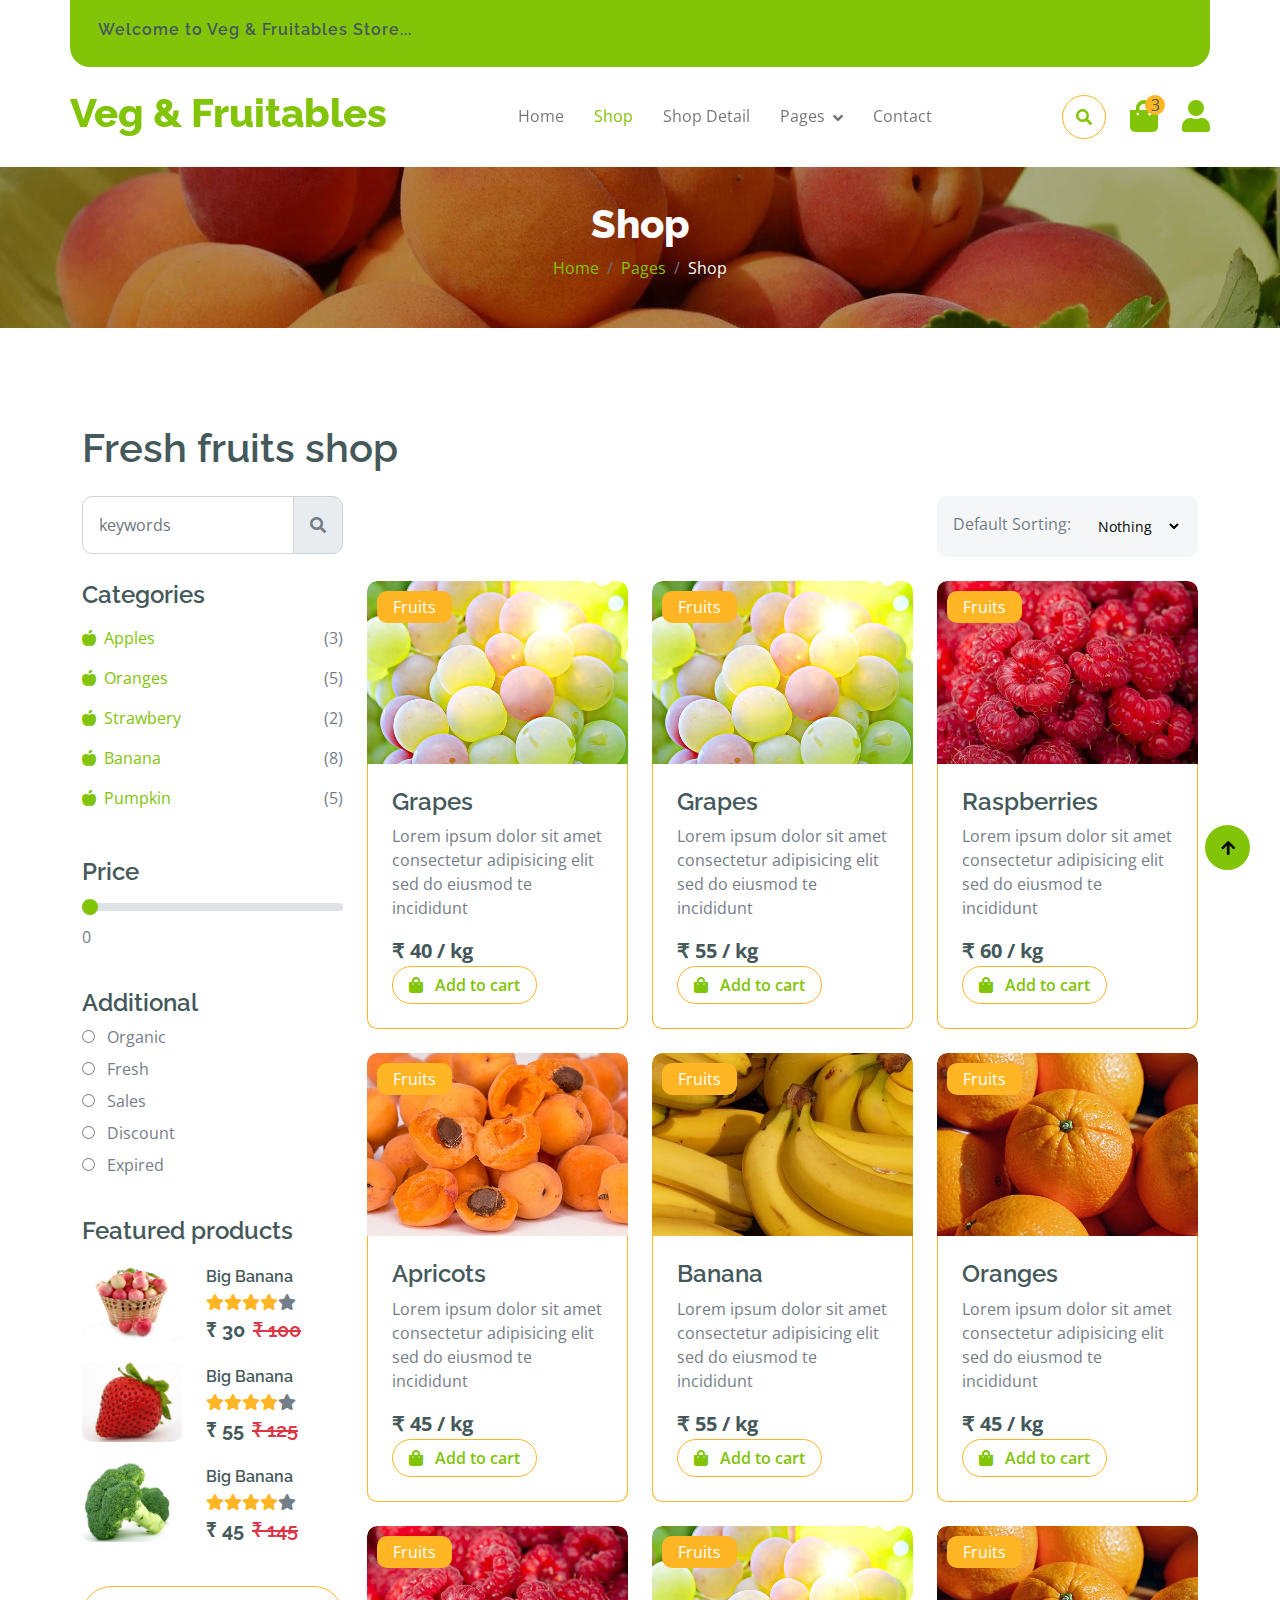
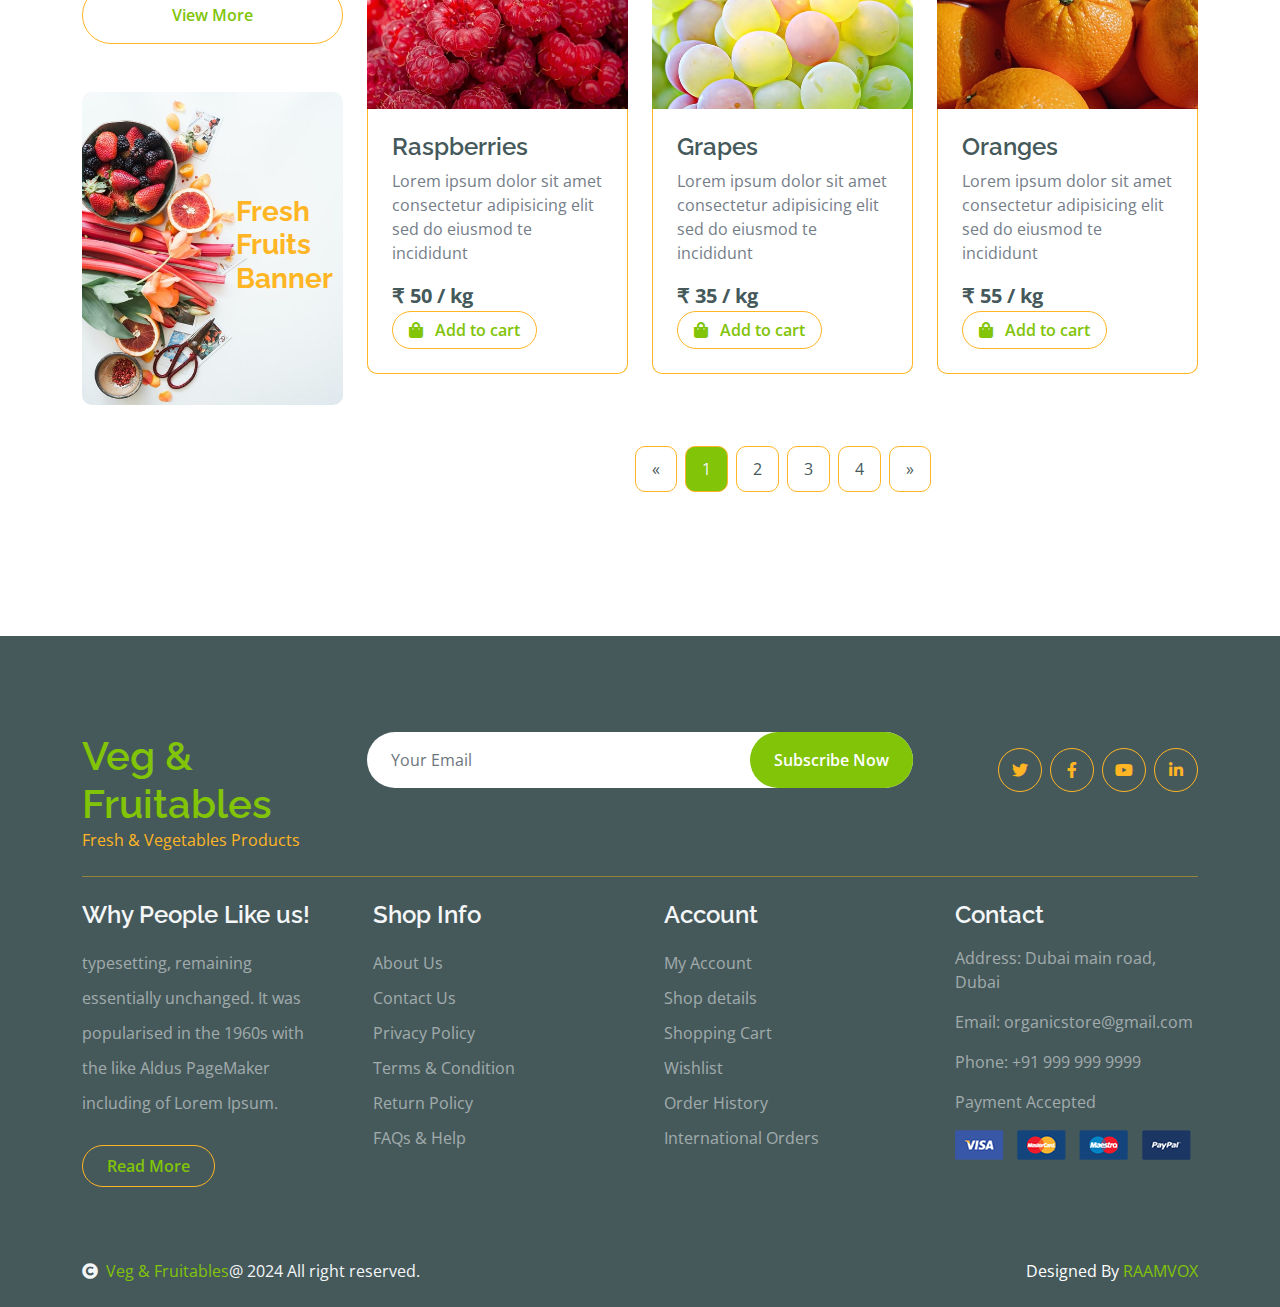
<file: shop.html>
<!DOCTYPE html>
<html lang="en">

    <head>
        <meta charset="utf-8">
        <title>Fruitables - Vegetable Website Template</title>
        <meta content="width=device-width, initial-scale=1.0" name="viewport">
        <meta content="" name="keywords">
        <meta content="" name="description">

        <!-- Google Web Fonts -->
        <link rel="preconnect" href="https://fonts.googleapis.com">
        <link rel="preconnect" href="https://fonts.gstatic.com" crossorigin>
        <link href="https://fonts.googleapis.com/css2?family=Open+Sans:wght@400;600&family=Raleway:wght@600;800&display=swap" rel="stylesheet"> 

        <!-- Icon Font Stylesheet -->
        <link rel="stylesheet" href="https://use.fontawesome.com/releases/v5.15.4/css/all.css"/>
        <link href="https://cdn.jsdelivr.net/npm/bootstrap-icons@1.4.1/font/bootstrap-icons.css" rel="stylesheet">

        <!-- Libraries Stylesheet -->
        <link href="lib/lightbox/css/lightbox.min.css" rel="stylesheet">
        <link href="lib/owlcarousel/assets/owl.carousel.min.css" rel="stylesheet">


        <!-- Customized Bootstrap Stylesheet -->
        <link href="css/bootstrap.min.css" rel="stylesheet">

        <!-- Template Stylesheet -->
        <link href="css/style.css" rel="stylesheet">
    </head>

    <body>

        <!-- Spinner Start -->
        <div id="spinner" class="show w-100 vh-100 bg-white position-fixed translate-middle top-50 start-50  d-flex align-items-center justify-content-center">
            <div class="spinner-grow text-primary" role="status"></div>
        </div>
        <!-- Spinner End -->


        <!-- Navbar start -->
        <div class="container-fluid fixed-top">
            <div class="container topbar bg-primary d-none d-lg-block">
                <div class="d-flex justify-content-between">
                    <div class="d-flex justify-content-between">
                        <div class="top-info ps-2">
                            <h6>Welcome to Veg & Fruitables Store...</h6>
                        </div>
                       
                    </div>
                </div>
            </div>
            <div class="container px-0">
                <nav class="navbar navbar-light bg-white navbar-expand-xl">
                    <a href="index.html" class="navbar-brand"><h1 class="text-primary display-6">Veg & Fruitables</h1></a>
                    <button class="navbar-toggler py-2 px-3" type="button" data-bs-toggle="collapse" data-bs-target="#navbarCollapse">
                        <span class="fa fa-bars text-primary"></span>
                    </button>
                    <div class="collapse navbar-collapse bg-white" id="navbarCollapse">
                        <div class="navbar-nav mx-auto">
                            <a href="index.html" class="nav-item nav-link">Home</a>
                            <a href="shop.html" class="nav-item nav-link active">Shop</a>
                            <a href="shop-detail.html" class="nav-item nav-link">Shop Detail</a>
                            <div class="nav-item dropdown">
                                <a href="#" class="nav-link dropdown-toggle" data-bs-toggle="dropdown">Pages</a>
                                <div class="dropdown-menu m-0 bg-secondary rounded-0">
                                    <a href="cart.html" class="dropdown-item">Cart</a>
                                    <a href="chackout.html" class="dropdown-item">Chackout</a>
                                    <a href="testimonial.html" class="dropdown-item">Testimonial</a>
                                    <a href="404.html" class="dropdown-item">404 Page</a>
                                </div>
                            </div>
                            <a href="contact.html" class="nav-item nav-link">Contact</a>
                        </div>
                        <div class="d-flex m-3 me-0">
                            <button class="btn-search btn border border-secondary btn-md-square rounded-circle bg-white me-4" data-bs-toggle="modal" data-bs-target="#searchModal"><i class="fas fa-search text-primary"></i></button>
                            <a href="#" class="position-relative me-4 my-auto">
                                <i class="fa fa-shopping-bag fa-2x"></i>
                                <span class="position-absolute bg-secondary rounded-circle d-flex align-items-center justify-content-center text-dark px-1" style="top: -5px; left: 15px; height: 20px; min-width: 20px;">3</span>
                            </a>
                            <a href="#" class="my-auto">
                                <i class="fas fa-user fa-2x"></i>
                            </a>
                        </div>
                    </div>
                </nav>
            </div>
        </div>
        <!-- Navbar End -->


        <!-- Modal Search Start -->
        <div class="modal fade" id="searchModal" tabindex="-1" aria-labelledby="exampleModalLabel" aria-hidden="true">
            <div class="modal-dialog modal-fullscreen">
                <div class="modal-content rounded-0">
                    <div class="modal-header">
                        <h5 class="modal-title" id="exampleModalLabel">Search by keyword</h5>
                        <button type="button" class="btn-close" data-bs-dismiss="modal" aria-label="Close"></button>
                    </div>
                    <div class="modal-body d-flex align-items-center">
                        <div class="input-group w-75 mx-auto d-flex">
                            <input type="search" class="form-control p-3" placeholder="keywords" aria-describedby="search-icon-1">
                            <span id="search-icon-1" class="input-group-text p-3"><i class="fa fa-search"></i></span>
                        </div>
                    </div>
                </div>
            </div>
        </div>
        <!-- Modal Search End -->


        <!-- Single Page Header start -->
        <div class="container-fluid page-header py-5">
            <h1 class="text-center text-white display-6">Shop</h1>
            <ol class="breadcrumb justify-content-center mb-0">
                <li class="breadcrumb-item"><a href="#">Home</a></li>
                <li class="breadcrumb-item"><a href="#">Pages</a></li>
                <li class="breadcrumb-item active text-white">Shop</li>
            </ol>
        </div>
        <!-- Single Page Header End -->


        <!-- Fruits Shop Start-->
        <div class="container-fluid fruite py-5">
            <div class="container py-5">
                <h1 class="mb-4">Fresh fruits shop</h1>
                <div class="row g-4">
                    <div class="col-lg-12">
                        <div class="row g-4">
                            <div class="col-xl-3">
                                <div class="input-group w-100 mx-auto d-flex">
                                    <input type="search" class="form-control p-3" placeholder="keywords" aria-describedby="search-icon-1">
                                    <span id="search-icon-1" class="input-group-text p-3"><i class="fa fa-search"></i></span>
                                </div>
                            </div>
                            <div class="col-6"></div>
                            <div class="col-xl-3">
                                <div class="bg-light ps-3 py-3 rounded d-flex justify-content-between mb-4">
                                    <label for="fruits">Default Sorting:</label>
                                    <select id="fruits" name="fruitlist" class="border-0 form-select-sm bg-light me-3" form="fruitform">
                                        <option value="volvo">Nothing</option>
                                        <option value="saab">Popularity</option>
                                        <option value="opel">Organic</option>
                                        <option value="audi">Fantastic</option>
                                    </select>
                                </div>
                            </div>
                        </div>
                        <div class="row g-4">
                            <div class="col-lg-3">
                                <div class="row g-4">
                                    <div class="col-lg-12">
                                        <div class="mb-3">
                                            <h4>Categories</h4>
                                            <ul class="list-unstyled fruite-categorie">
                                                <li>
                                                    <div class="d-flex justify-content-between fruite-name">
                                                        <a href="#"><i class="fas fa-apple-alt me-2"></i>Apples</a>
                                                        <span>(3)</span>
                                                    </div>
                                                </li>
                                                <li>
                                                    <div class="d-flex justify-content-between fruite-name">
                                                        <a href="#"><i class="fas fa-apple-alt me-2"></i>Oranges</a>
                                                        <span>(5)</span>
                                                    </div>
                                                </li>
                                                <li>
                                                    <div class="d-flex justify-content-between fruite-name">
                                                        <a href="#"><i class="fas fa-apple-alt me-2"></i>Strawbery</a>
                                                        <span>(2)</span>
                                                    </div>
                                                </li>
                                                <li>
                                                    <div class="d-flex justify-content-between fruite-name">
                                                        <a href="#"><i class="fas fa-apple-alt me-2"></i>Banana</a>
                                                        <span>(8)</span>
                                                    </div>
                                                </li>
                                                <li>
                                                    <div class="d-flex justify-content-between fruite-name">
                                                        <a href="#"><i class="fas fa-apple-alt me-2"></i>Pumpkin</a>
                                                        <span>(5)</span>
                                                    </div>
                                                </li>
                                            </ul>
                                        </div>
                                    </div>
                                    <div class="col-lg-12">
                                        <div class="mb-3">
                                            <h4 class="mb-2">Price</h4>
                                            <input type="range" class="form-range w-100" id="rangeInput" name="rangeInput" min="0" max="500" value="0" oninput="amount.value=rangeInput.value">
                                            <output id="amount" name="amount" min-velue="0" max-value="500" for="rangeInput">0</output>
                                        </div>
                                    </div>
                                    <div class="col-lg-12">
                                        <div class="mb-3">
                                            <h4>Additional</h4>
                                            <div class="mb-2">
                                                <input type="radio" class="me-2" id="Categories-1" name="Categories-1" value="Beverages">
                                                <label for="Categories-1"> Organic</label>
                                            </div>
                                            <div class="mb-2">
                                                <input type="radio" class="me-2" id="Categories-2" name="Categories-1" value="Beverages">
                                                <label for="Categories-2"> Fresh</label>
                                            </div>
                                            <div class="mb-2">
                                                <input type="radio" class="me-2" id="Categories-3" name="Categories-1" value="Beverages">
                                                <label for="Categories-3"> Sales</label>
                                            </div>
                                            <div class="mb-2">
                                                <input type="radio" class="me-2" id="Categories-4" name="Categories-1" value="Beverages">
                                                <label for="Categories-4"> Discount</label>
                                            </div>
                                            <div class="mb-2">
                                                <input type="radio" class="me-2" id="Categories-5" name="Categories-1" value="Beverages">
                                                <label for="Categories-5"> Expired</label>
                                            </div>
                                        </div>
                                    </div>
                                    <div class="col-lg-12">
                                        <h4 class="mb-3">Featured products</h4>
                                        <div class="d-flex align-items-center justify-content-start">
                                            <div class="rounded me-4" style="width: 100px; height: 100px;">
                                                <img src="img/featur-1.jpg" class="img-fluid rounded" alt="">
                                            </div>
                                            <div>
                                                <h6 class="mb-2">Big Banana</h6>
                                                <div class="d-flex mb-2">
                                                    <i class="fa fa-star text-secondary"></i>
                                                    <i class="fa fa-star text-secondary"></i>
                                                    <i class="fa fa-star text-secondary"></i>
                                                    <i class="fa fa-star text-secondary"></i>
                                                    <i class="fa fa-star"></i>
                                                </div>
                                                <div class="d-flex mb-2">
                                                    <h5 class="fw-bold me-2">₹ 30</h5>
                                                    <h5 class="text-danger text-decoration-line-through">₹ 100</h5>
                                                </div>
                                            </div>
                                        </div>
                                        <div class="d-flex align-items-center justify-content-start">
                                            <div class="rounded me-4" style="width: 100px; height: 100px;">
                                                <img src="img/featur-2.jpg" class="img-fluid rounded" alt="">
                                            </div>
                                            <div>
                                                <h6 class="mb-2">Big Banana</h6>
                                                <div class="d-flex mb-2">
                                                    <i class="fa fa-star text-secondary"></i>
                                                    <i class="fa fa-star text-secondary"></i>
                                                    <i class="fa fa-star text-secondary"></i>
                                                    <i class="fa fa-star text-secondary"></i>
                                                    <i class="fa fa-star"></i>
                                                </div>
                                                <div class="d-flex mb-2">
                                                    <h5 class="fw-bold me-2">₹ 55</h5>
                                                    <h5 class="text-danger text-decoration-line-through">₹ 125</h5>
                                                </div>
                                            </div>
                                        </div>
                                        <div class="d-flex align-items-center justify-content-start">
                                            <div class="rounded me-4" style="width: 100px; height: 100px;">
                                                <img src="img/featur-3.jpg" class="img-fluid rounded" alt="">
                                            </div>
                                            <div>
                                                <h6 class="mb-2">Big Banana</h6>
                                                <div class="d-flex mb-2">
                                                    <i class="fa fa-star text-secondary"></i>
                                                    <i class="fa fa-star text-secondary"></i>
                                                    <i class="fa fa-star text-secondary"></i>
                                                    <i class="fa fa-star text-secondary"></i>
                                                    <i class="fa fa-star"></i>
                                                </div>
                                                <div class="d-flex mb-2">
                                                    <h5 class="fw-bold me-2">₹ 45</h5>
                                                    <h5 class="text-danger text-decoration-line-through">₹ 145</h5>
                                                </div>
                                            </div>
                                        </div>
                                        <div class="d-flex justify-content-center my-4">
                                            <a href="#" class="btn border border-secondary px-4 py-3 rounded-pill text-primary w-100">View More</a>
                                        </div>
                                    </div>
                                    <div class="col-lg-12">
                                        <div class="position-relative">
                                            <img src="img/banner-fruits.jpg" class="img-fluid w-100 rounded" alt="">
                                            <div class="position-absolute" style="top: 50%; right: 10px; transform: translateY(-50%);">
                                                <h3 class="text-secondary fw-bold">Fresh <br> Fruits <br> Banner</h3>
                                            </div>
                                        </div>
                                    </div>
                                </div>
                            </div>
                            <div class="col-lg-9">
                                <div class="row g-4 justify-content-center">
                                    <div class="col-md-6 col-lg-6 col-xl-4">
                                        <div class="rounded position-relative fruite-item">
                                            <div class="fruite-img">
                                                <img src="img/fruite-item-5.jpg" class="img-fluid w-100 rounded-top" alt="">
                                            </div>
                                            <div class="text-white bg-secondary px-3 py-1 rounded position-absolute" style="top: 10px; left: 10px;">Fruits</div>
                                            <div class="p-4 border border-secondary border-top-0 rounded-bottom">
                                                <h4>Grapes</h4>
                                                <p>Lorem ipsum dolor sit amet consectetur adipisicing elit sed do eiusmod te incididunt</p>
                                                <div class="d-flex justify-content-between flex-lg-wrap">
                                                    <p class="text-dark fs-5 fw-bold mb-0">₹ 40 / kg</p>
                                                    <a href="#" class="btn border border-secondary rounded-pill px-3 text-primary"><i class="fa fa-shopping-bag me-2 text-primary"></i> Add to cart</a>
                                                </div>
                                            </div>
                                        </div>
                                    </div>
                                    <div class="col-md-6 col-lg-6 col-xl-4">
                                        <div class="rounded position-relative fruite-item">
                                            <div class="fruite-img">
                                                <img src="img/fruite-item-5.jpg" class="img-fluid w-100 rounded-top" alt="">
                                            </div>
                                            <div class="text-white bg-secondary px-3 py-1 rounded position-absolute" style="top: 10px; left: 10px;">Fruits</div>
                                            <div class="p-4 border border-secondary border-top-0 rounded-bottom">
                                                <h4>Grapes</h4>
                                                <p>Lorem ipsum dolor sit amet consectetur adipisicing elit sed do eiusmod te incididunt</p>
                                                <div class="d-flex justify-content-between flex-lg-wrap">
                                                    <p class="text-dark fs-5 fw-bold mb-0">₹ 55 / kg</p>
                                                    <a href="#" class="btn border border-secondary rounded-pill px-3 text-primary"><i class="fa fa-shopping-bag me-2 text-primary"></i> Add to cart</a>
                                                </div>
                                            </div>
                                        </div>
                                    </div>
                                    <div class="col-md-6 col-lg-6 col-xl-4">
                                        <div class="rounded position-relative fruite-item">
                                            <div class="fruite-img">
                                                <img src="img/fruite-item-2.jpg" class="img-fluid w-100 rounded-top" alt="">
                                            </div>
                                            <div class="text-white bg-secondary px-3 py-1 rounded position-absolute" style="top: 10px; left: 10px;">Fruits</div>
                                            <div class="p-4 border border-secondary border-top-0 rounded-bottom">
                                                <h4>Raspberries</h4>
                                                <p>Lorem ipsum dolor sit amet consectetur adipisicing elit sed do eiusmod te incididunt</p>
                                                <div class="d-flex justify-content-between flex-lg-wrap">
                                                    <p class="text-dark fs-5 fw-bold mb-0">₹ 60 / kg</p>
                                                    <a href="#" class="btn border border-secondary rounded-pill px-3 text-primary"><i class="fa fa-shopping-bag me-2 text-primary"></i> Add to cart</a>
                                                </div>
                                            </div>
                                        </div>
                                    </div>
                                    <div class="col-md-6 col-lg-6 col-xl-4">
                                        <div class="rounded position-relative fruite-item">
                                            <div class="fruite-img">
                                                <img src="img/fruite-item-4.jpg" class="img-fluid w-100 rounded-top" alt="">
                                            </div>
                                            <div class="text-white bg-secondary px-3 py-1 rounded position-absolute" style="top: 10px; left: 10px;">Fruits</div>
                                            <div class="p-4 border border-secondary border-top-0 rounded-bottom">
                                                <h4>Apricots</h4>
                                                <p>Lorem ipsum dolor sit amet consectetur adipisicing elit sed do eiusmod te incididunt</p>
                                                <div class="d-flex justify-content-between flex-lg-wrap">
                                                    <p class="text-dark fs-5 fw-bold mb-0">₹ 45 / kg</p>
                                                    <a href="#" class="btn border border-secondary rounded-pill px-3 text-primary"><i class="fa fa-shopping-bag me-2 text-primary"></i> Add to cart</a>
                                                </div>
                                            </div>
                                        </div>
                                    </div>
                                    <div class="col-md-6 col-lg-6 col-xl-4">
                                        <div class="rounded position-relative fruite-item">
                                            <div class="fruite-img">
                                                <img src="img/fruite-item-3.jpg" class="img-fluid w-100 rounded-top" alt="">
                                            </div>
                                            <div class="text-white bg-secondary px-3 py-1 rounded position-absolute" style="top: 10px; left: 10px;">Fruits</div>
                                            <div class="p-4 border border-secondary border-top-0 rounded-bottom">
                                                <h4>Banana</h4>
                                                <p>Lorem ipsum dolor sit amet consectetur adipisicing elit sed do eiusmod te incididunt</p>
                                                <div class="d-flex justify-content-between flex-lg-wrap">
                                                    <p class="text-dark fs-5 fw-bold mb-0">₹ 55 / kg</p>
                                                    <a href="#" class="btn border border-secondary rounded-pill px-3 text-primary"><i class="fa fa-shopping-bag me-2 text-primary"></i> Add to cart</a>
                                                </div>
                                            </div>
                                        </div>
                                    </div>
                                    <div class="col-md-6 col-lg-6 col-xl-4">
                                        <div class="rounded position-relative fruite-item">
                                            <div class="fruite-img">
                                                <img src="img/fruite-item-1.jpg" class="img-fluid w-100 rounded-top" alt="">
                                            </div>
                                            <div class="text-white bg-secondary px-3 py-1 rounded position-absolute" style="top: 10px; left: 10px;">Fruits</div>
                                            <div class="p-4 border border-secondary border-top-0 rounded-bottom">
                                                <h4>Oranges</h4>
                                                <p>Lorem ipsum dolor sit amet consectetur adipisicing elit sed do eiusmod te incididunt</p>
                                                <div class="d-flex justify-content-between flex-lg-wrap">
                                                    <p class="text-dark fs-5 fw-bold mb-0">₹ 45 / kg</p>
                                                    <a href="#" class="btn border border-secondary rounded-pill px-3 text-primary"><i class="fa fa-shopping-bag me-2 text-primary"></i> Add to cart</a>
                                                </div>
                                            </div>
                                        </div>
                                    </div>
                                    <div class="col-md-6 col-lg-6 col-xl-4">
                                        <div class="rounded position-relative fruite-item">
                                            <div class="fruite-img">
                                                <img src="img/fruite-item-2.jpg" class="img-fluid w-100 rounded-top" alt="">
                                            </div>
                                            <div class="text-white bg-secondary px-3 py-1 rounded position-absolute" style="top: 10px; left: 10px;">Fruits</div>
                                            <div class="p-4 border border-secondary border-top-0 rounded-bottom">
                                                <h4>Raspberries</h4>
                                                <p>Lorem ipsum dolor sit amet consectetur adipisicing elit sed do eiusmod te incididunt</p>
                                                <div class="d-flex justify-content-between flex-lg-wrap">
                                                    <p class="text-dark fs-5 fw-bold mb-0">₹ 50 / kg</p>
                                                    <a href="#" class="btn border border-secondary rounded-pill px-3 text-primary"><i class="fa fa-shopping-bag me-2 text-primary"></i> Add to cart</a>
                                                </div>
                                            </div>
                                        </div>
                                    </div>
                                    <div class="col-md-6 col-lg-6 col-xl-4">
                                        <div class="rounded position-relative fruite-item">
                                            <div class="fruite-img">
                                                <img src="img/fruite-item-5.jpg" class="img-fluid w-100 rounded-top" alt="">
                                            </div>
                                            <div class="text-white bg-secondary px-3 py-1 rounded position-absolute" style="top: 10px; left: 10px;">Fruits</div>
                                            <div class="p-4 border border-secondary border-top-0 rounded-bottom">
                                                <h4>Grapes</h4>
                                                <p>Lorem ipsum dolor sit amet consectetur adipisicing elit sed do eiusmod te incididunt</p>
                                                <div class="d-flex justify-content-between flex-lg-wrap">
                                                    <p class="text-dark fs-5 fw-bold mb-0">₹ 35 / kg</p>
                                                    <a href="#" class="btn border border-secondary rounded-pill px-3 text-primary"><i class="fa fa-shopping-bag me-2 text-primary"></i> Add to cart</a>
                                                </div>
                                            </div>
                                        </div>
                                    </div>
                                    <div class="col-md-6 col-lg-6 col-xl-4">
                                        <div class="rounded position-relative fruite-item">
                                            <div class="fruite-img">
                                                <img src="img/fruite-item-1.jpg" class="img-fluid w-100 rounded-top" alt="">
                                            </div>
                                            <div class="text-white bg-secondary px-3 py-1 rounded position-absolute" style="top: 10px; left: 10px;">Fruits</div>
                                            <div class="p-4 border border-secondary border-top-0 rounded-bottom">
                                                <h4>Oranges</h4>
                                                <p>Lorem ipsum dolor sit amet consectetur adipisicing elit sed do eiusmod te incididunt</p>
                                                <div class="d-flex justify-content-between flex-lg-wrap">
                                                    <p class="text-dark fs-5 fw-bold mb-0">₹ 55 / kg</p>
                                                    <a href="#" class="btn border border-secondary rounded-pill px-3 text-primary"><i class="fa fa-shopping-bag me-2 text-primary"></i> Add to cart</a>
                                                </div>
                                            </div>
                                        </div>
                                    </div>
                                    <div class="col-12">
                                        <div class="pagination d-flex justify-content-center mt-5">
                                            <a href="#" class="rounded">&laquo;</a>
                                            <a href="#" class="active rounded">1</a>
                                            <a href="#" class="rounded">2</a>
                                            <a href="#" class="rounded">3</a>
                                            <a href="#" class="rounded">4</a>
                                            <a href="#" class="rounded">&raquo;</a>
                                        </div>
                                    </div>
                                </div>
                            </div>
                        </div>
                    </div>
                </div>
            </div>
        </div>
        <!-- Fruits Shop End-->


    <!-- Footer Start -->
    <div class="container-fluid bg-dark text-white-50 footer pt-5 mt-5">
        <div class="container py-5">
            <div class="pb-4 mb-4" style="border-bottom: 1px solid rgba(226, 175, 24, 0.5) ;">
                <div class="row g-4">
                    <div class="col-lg-3">
                        <a href="#">
                            <h1 class="text-primary mb-0">Veg & Fruitables</h1>
                            <p class="text-secondary mb-0">Fresh & Vegetables Products</p>
                        </a>
                    </div>
                    <div class="col-lg-6">
                        <div class="position-relative mx-auto">
                            <input class="form-control border-0 w-100 py-3 px-4 rounded-pill" type="number" placeholder="Your Email">
                            <button type="submit" class="btn btn-primary border-0 border-secondary py-3 px-4 position-absolute rounded-pill text-white" style="top: 0; right: 0;">Subscribe Now</button>
                        </div>
                    </div>
                    <div class="col-lg-3">
                        <div class="d-flex justify-content-end pt-3">
                            <a class="btn  btn-outline-secondary me-2 btn-md-square rounded-circle" href=""><i class="fab fa-twitter"></i></a>
                            <a class="btn btn-outline-secondary me-2 btn-md-square rounded-circle" href=""><i class="fab fa-facebook-f"></i></a>
                            <a class="btn btn-outline-secondary me-2 btn-md-square rounded-circle" href=""><i class="fab fa-youtube"></i></a>
                            <a class="btn btn-outline-secondary btn-md-square rounded-circle" href=""><i class="fab fa-linkedin-in"></i></a>
                        </div>
                    </div>
                </div>
            </div>
            <div class="row g-5">
                <div class="col-lg-3 col-md-6">
                    <div class="footer-item">
                        <h4 class="text-light mb-3">Why People Like us!</h4>
                        <p class="mb-4">typesetting, remaining essentially unchanged. It was 
                            popularised in the 1960s with the like Aldus PageMaker including of Lorem Ipsum.</p>
                        <a href="" class="btn border-secondary py-2 px-4 rounded-pill text-primary">Read More</a>
                    </div>
                </div>
                <div class="col-lg-3 col-md-6">
                    <div class="d-flex flex-column text-start footer-item">
                        <h4 class="text-light mb-3">Shop Info</h4>
                        <a class="btn-link" href="">About Us</a>
                        <a class="btn-link" href="">Contact Us</a>
                        <a class="btn-link" href="">Privacy Policy</a>
                        <a class="btn-link" href="">Terms & Condition</a>
                        <a class="btn-link" href="">Return Policy</a>
                        <a class="btn-link" href="">FAQs & Help</a>
                    </div>
                </div>
                <div class="col-lg-3 col-md-6">
                    <div class="d-flex flex-column text-start footer-item">
                        <h4 class="text-light mb-3">Account</h4>
                        <a class="btn-link" href="">My Account</a>
                        <a class="btn-link" href="">Shop details</a>
                        <a class="btn-link" href="">Shopping Cart</a>
                        <a class="btn-link" href="">Wishlist</a>
                        <a class="btn-link" href="">Order History</a>
                        <a class="btn-link" href="">International Orders</a>
                    </div>
                </div>
                <div class="col-lg-3 col-md-6">
                    <div class="footer-item">
                        <h4 class="text-light mb-3">Contact</h4>
                        <p>Address: Dubai main road, Dubai</p>
                        <p>Email: organicstore@gmail.com</p>
                        <p>Phone: +91 999 999 9999</p>
                        <p>Payment Accepted</p>
                        <img src="img/payment.png" class="img-fluid" alt="">
                    </div>
                </div>
            </div>
        </div>
    </div>
    <!-- Footer End -->

    <!-- Copyright Start -->
    <div class="container-fluid copyright bg-dark py-4">
        <div class="container">
            <div class="row">
                <div class="col-md-6 text-center text-md-start mb-3 mb-md-0">
                    <span class="text-light"><a href="#"><i class="fas fa-copyright text-light me-2"></i>Veg & Fruitables</a>@ 2024 All right reserved.</span>
                </div>
                <div class="col-md-6 my-auto text-center text-md-end text-white">
                    <!--/*** This template is free as long as you keep the below author’s credit link/attribution link/backlink. ***/-->
                    <!--/*** If you'd like to use the template without the below author’s credit link/attribution link/backlink, ***/-->
                    <!--/*** you can purchase the Credit Removal License from "https://htmlcodex.com/credit-removal". ***/-->
                    Designed By <a href="https://sriraamprabu.vercel.app/">RAAMVOX</a>
                </div>
            </div>
        </div>
    </div>
    <!-- Copyright End -->




        <!-- Back to Top -->
        <a href="#" class="btn btn-primary border-3 border-primary rounded-circle back-to-top"><i class="fa fa-arrow-up"></i></a>   

        
    <!-- JavaScript Libraries -->
    <script src="https://ajax.googleapis.com/ajax/libs/jquery/3.6.4/jquery.min.js"></script>
    <script src="https://cdn.jsdelivr.net/npm/bootstrap@5.0.0/dist/js/bootstrap.bundle.min.js"></script>
    <script src="lib/easing/easing.min.js"></script>
    <script src="lib/waypoints/waypoints.min.js"></script>
    <script src="lib/lightbox/js/lightbox.min.js"></script>
    <script src="lib/owlcarousel/owl.carousel.min.js"></script>

    <!-- Template Javascript -->
    <script src="js/main.js"></script>
    </body>

</html>
</file>
<file: css/style.css>
::-webkit-scrollbar {
width: 5px; 
}
::-webkit-scrollbar-track {
background: white; 
}
::-webkit-scrollbar-thumb {
background: #679d06;
border-radius: 2px;
}
::-webkit-scrollbar-thumb:hover {
background: #679d06;
}
/*** Spinner Start ***/
#spinner {
    opacity: 0;
    visibility: hidden;
    transition: opacity .8s ease-out, visibility 0s linear .5s;
    z-index: 99999;
 }

 #spinner.show {
     transition: opacity .8s ease-out, visibility 0s linear .0s;
     visibility: visible;
     opacity: 1;
 }

 .back-to-top {
    position: fixed;
    right: 30px;
    bottom: 30px;
    display: flex;
    width: 45px;
    height: 45px;
    align-items: center;
    justify-content: center;
    transition: 0.5s;
    z-index: 99;
}
/*** Spinner End ***/


/*** Button Start ***/
.btn {
    font-weight: 600;
    transition: .5s;
}

.btn-square {
    width: 32px;
    height: 32px;
}

.btn-sm-square {
    width: 34px;
    height: 34px;
}

.btn-md-square {
    width: 44px;
    height: 44px;
}

.btn-lg-square {
    width: 56px;
    height: 56px;
}

.btn-square,
.btn-sm-square,
.btn-md-square,
.btn-lg-square {
    padding: 0;
    display: flex;
    align-items: center;
    justify-content: center;
    font-weight: normal;
}

.btn.border-secondary {
    transition: 0.5s;
}

.btn.border-secondary:hover {
    background: var(--bs-secondary) !important;
    color: var(--bs-white) !important;
}

/*** Topbar Start ***/
.fixed-top {
    transition: 0.5s;
    background: var(--bs-white);
    border: 0;
}

.topbar {
    padding: 20px;
    border-radius: 0 0 20px 20px;
}

.topbar .top-info {
    font-size: 15px;
    line-height: 0;
    letter-spacing: 1px;
    display: flex;
    align-items: center;
}

.topbar .top-link {
    font-size: 15px;
    line-height: 0;
    letter-spacing: 1px;
    display: flex;
    align-items: center;
}

.topbar .top-link a {
    letter-spacing: 1px;
}

.topbar .top-link a small:hover {
    color: var(--bs-secondary) !important;
    transition: 0.5s;
}

.topbar .top-link a small:hover i {
    color: var(--bs-primary) !important;
}
/*** Topbar End ***/

/*** Navbar Start ***/
.navbar .navbar-nav .nav-link {
    padding: 10px 15px;
    font-size: 16px;
    transition: .5s;
}

.navbar {
    height: 100px;
    border-bottom: 1px solid rgba(255, 255, 255, .1);
}

.navbar .navbar-nav .nav-link:hover,
.navbar .navbar-nav .nav-link.active,
.fixed-top.bg-white .navbar .navbar-nav .nav-link:hover,
.fixed-top.bg-white .navbar .navbar-nav .nav-link.active {
    color: var(--bs-primary);
}

.navbar .dropdown-toggle::after {
    border: none;
    content: "\f107";
    font-family: "Font Awesome 5 Free";
    font-weight: 700;
    vertical-align: middle;
    margin-left: 8px;
}

@media (min-width: 1200px) {
    .navbar .nav-item .dropdown-menu {
        display: block;
        visibility: hidden;
        top: 100%;
        transform: rotateX(-75deg);
        transform-origin: 0% 0%;
        border: 0;
        transition: .5s;
        opacity: 0;
    }
}

.dropdown .dropdown-menu a:hover {
    background: var(--bs-secondary);
    color: var(--bs-primary);
}

.navbar .nav-item:hover .dropdown-menu {
    transform: rotateX(0deg);
    visibility: visible;
    background: var(--bs-light) !important;
    border-radius: 10px !important;
    transition: .5s;
    opacity: 1;
}

#searchModal .modal-content {
    background: rgba(255, 255, 255, .8);
}
/*** Navbar End ***/

/*** Hero Header ***/
.hero-header {
    background: linear-gradient(rgba(248, 223, 173, 0.1), rgba(248, 223, 173, 0.1)), url(../img/hero-img.jpg);
    background-position: center center;
    background-repeat: no-repeat;
    background-size: cover;
}

.carousel-item {
    position: relative;
}

.carousel-item a {
    position: absolute;
    top: 50%;
    left: 50%;
    transform: translate(-50%, -50%);
    font-size: 25px;
    background: linear-gradient(rgba(255, 181, 36, 0.7), rgba(255, 181, 36, 0.7));
}

.carousel-control-next,
.carousel-control-prev {
    width: 48px;
    height: 48px;
    border-radius: 48px;
    border: 1px solid var(--bs-white);
    background: var(--bs-primary);
    position: absolute;
    top: 50%;
    transform: translateY(-50%);
}

.carousel-control-next {
    margin-right: 20px;
}

.carousel-control-prev {
    margin-left: 20px;
}

.page-header {
    position: relative;
    background: linear-gradient(rgba(0, 0, 0, 0.3), rgba(0, 0, 0, 0.3)), url(../img/cart-page-header-img.jpg);
    background-position: center center;
    background-repeat: no-repeat;
    background-size: cover;
}

@media (min-width: 992px) {
    .hero-header,
    .page-header {
        margin-top: 152px !important;
    }
}

@media (max-width: 992px) {
    .hero-header,
    .page-header {
        margin-top: 97px !important;
    }
}
/*** Hero Header end ***/


/*** featurs Start ***/
.featurs .featurs-item .featurs-icon {
    position: relative;
    width: 120px;
    height: 120px;
}

.featurs .featurs-item .featurs-icon::after {
    content: "";
    width: 35px;
    height: 35px;
    background: var(--bs-secondary);
    position: absolute;
    bottom: -10px;
    transform: translate(-50%);
    transform: rotate(45deg);
    background: var(--bs-secondary);
    
}
/*** featurs End ***/


/*** service Start ***/
.service .service-item .service-content {
    position: relative;
    width: 250px; 
    height: 130px; 
    top: -50%; 
    left: 50%; 
    transform: translate(-50%, -50%);
}

/*** service End ***/


/*** Fruits Start ***/
.fruite .tab-class .nav-item a.active {
    background: var(--bs-secondary) !important;
}

.fruite .tab-class .nav-item a.active span {
    color: var(--bs-white) !important; 
}

.fruite .fruite-categorie .fruite-name {
    line-height: 40px;
}

.fruite .fruite-categorie .fruite-name a {
    transition: 0.5s;
}

.fruite .fruite-categorie .fruite-name a:hover {
    color: var(--bs-secondary);
}

.fruite .fruite-item {
    height: 100%;
    transition: 0.5s;
}
.fruite .fruite-item:hover {
    box-shadow: 0 0 55px rgba(0, 0, 0, 0.4);
}

.fruite .fruite-item .fruite-img {
    overflow: hidden;
    transition: 0.5s;
    border-radius: 10px 10px 0 0;
}

.fruite .fruite-item .fruite-img img {
    transition: 0.5s;
}

.fruite .fruite-item .fruite-img img:hover {
    transform: scale(1.3);
}
/*** Fruits End ***/


/*** vesitable Start ***/
.vesitable .vesitable-item {
    height: 100%;
    transition: 0.5s;
}

.vesitable .vesitable-item:hover {
    box-shadow: 0 0 55px rgba(0, 0, 0, 0.4);
}

.vesitable .vesitable-item .vesitable-img {
    overflow: hidden;
    transition: 0.5s;
    border-radius: 10px 10px 0 0;
}

.vesitable .vesitable-item .vesitable-img img {
    transition: 0.5s;
}

.vesitable .vesitable-item .vesitable-img img:hover {
    transform: scale(1.2);
}

.vesitable .owl-stage {
    margin: 50px 0;
    position: relative;
}

.vesitable .owl-nav .owl-prev {
    position: absolute;
    top: -8px;
    right: 0;
    color: var(--bs-primary);
    padding: 5px 25px;
    border: 1px solid var(--bs-secondary);
    border-radius: 20px;
    transition: 0.5s;

}

.vesitable .owl-nav .owl-prev:hover {
    background: var(--bs-secondary);
    color: var(--bs-white);
}

.vesitable .owl-nav .owl-next {
    position: absolute;
    top: -8px;
    right: 88px;
    color: var(--bs-primary);
    padding: 5px 25px;
    border: 1px solid var(--bs-secondary);
    border-radius: 20px;
    transition: 0.5s;
}

.vesitable .owl-nav .owl-next:hover {
    background: var(--bs-secondary);
    color: var(--bs-white);
}
/*** vesitable End ***/


/*** Banner Section Start ***/
.banner .banner-btn:hover {
    background: var(--bs-primary);
}
/*** Banner Section End ***/


/*** Facts Start ***/
.counter {
    height: 100%;
    text-align: center;
    box-shadow: 0 0 30px rgba(0, 0, 0, 0.05);
}

.counter i {
    font-size: 60px;
    margin-bottom: 25px;
}

.counter h4 {
    color: var(--bs-primary);
    letter-spacing: 1px;
    text-transform: uppercase;
}

.counter h1 {
    margin-bottom: 0;
}
/*** Facts End ***/


/*** testimonial Start ***/
.testimonial .owl-nav .owl-prev {
    position: absolute;
    top: -58px;
    right: 0;
    color: var(--bs-primary);
    padding: 5px 25px;
    border: 1px solid var(--bs-secondary);
    border-radius: 20px;
    transition: 0.5s;
}

.testimonial .owl-nav .owl-prev:hover {
    background: var(--bs-secondary);
    color: var(--bs-white);
}

.testimonial .owl-nav .owl-next {
    position: absolute;
    top: -58px;
    right: 88px;
    color: var(--bs-primary);
    padding: 5px 25px;
    border: 1px solid var(--bs-secondary);
    border-radius: 20px;
    transition: 0.5s;
}

.testimonial .owl-nav .owl-next:hover {
    background: var(--bs-secondary);
    color: var(--bs-white);
}
/*** testimonial End ***/


/*** Single Page Start ***/
.pagination {
    display: inline-block;
}
  
.pagination a {
    color: var(--bs-dark);
    padding: 10px 16px;
    text-decoration: none;
    transition: 0.5s;
    border: 1px solid var(--bs-secondary);
    margin: 0 4px;
}
  
.pagination a.active {
    background-color: var(--bs-primary);
    color: var(--bs-light);
    border: 1px solid var(--bs-secondary);
}
  
.pagination a:hover:not(.active) {background-color: var(--bs-primary)}

.nav.nav-tabs .nav-link.active {
    border-bottom: 2px solid var(--bs-secondary) !important;
}
/*** Single Page End ***/


/*** Footer Start ***/
.footer .footer-item .btn-link {
    line-height: 35px;
    color: rgba(255, 255, 255, .5);
    transition: 0.5s;
}

.footer .footer-item .btn-link:hover {
    color: var(--bs-secondary) !important;
}

.footer .footer-item p.mb-4 {
    line-height: 35px;
}
/*** Footer End ***/
</file>
